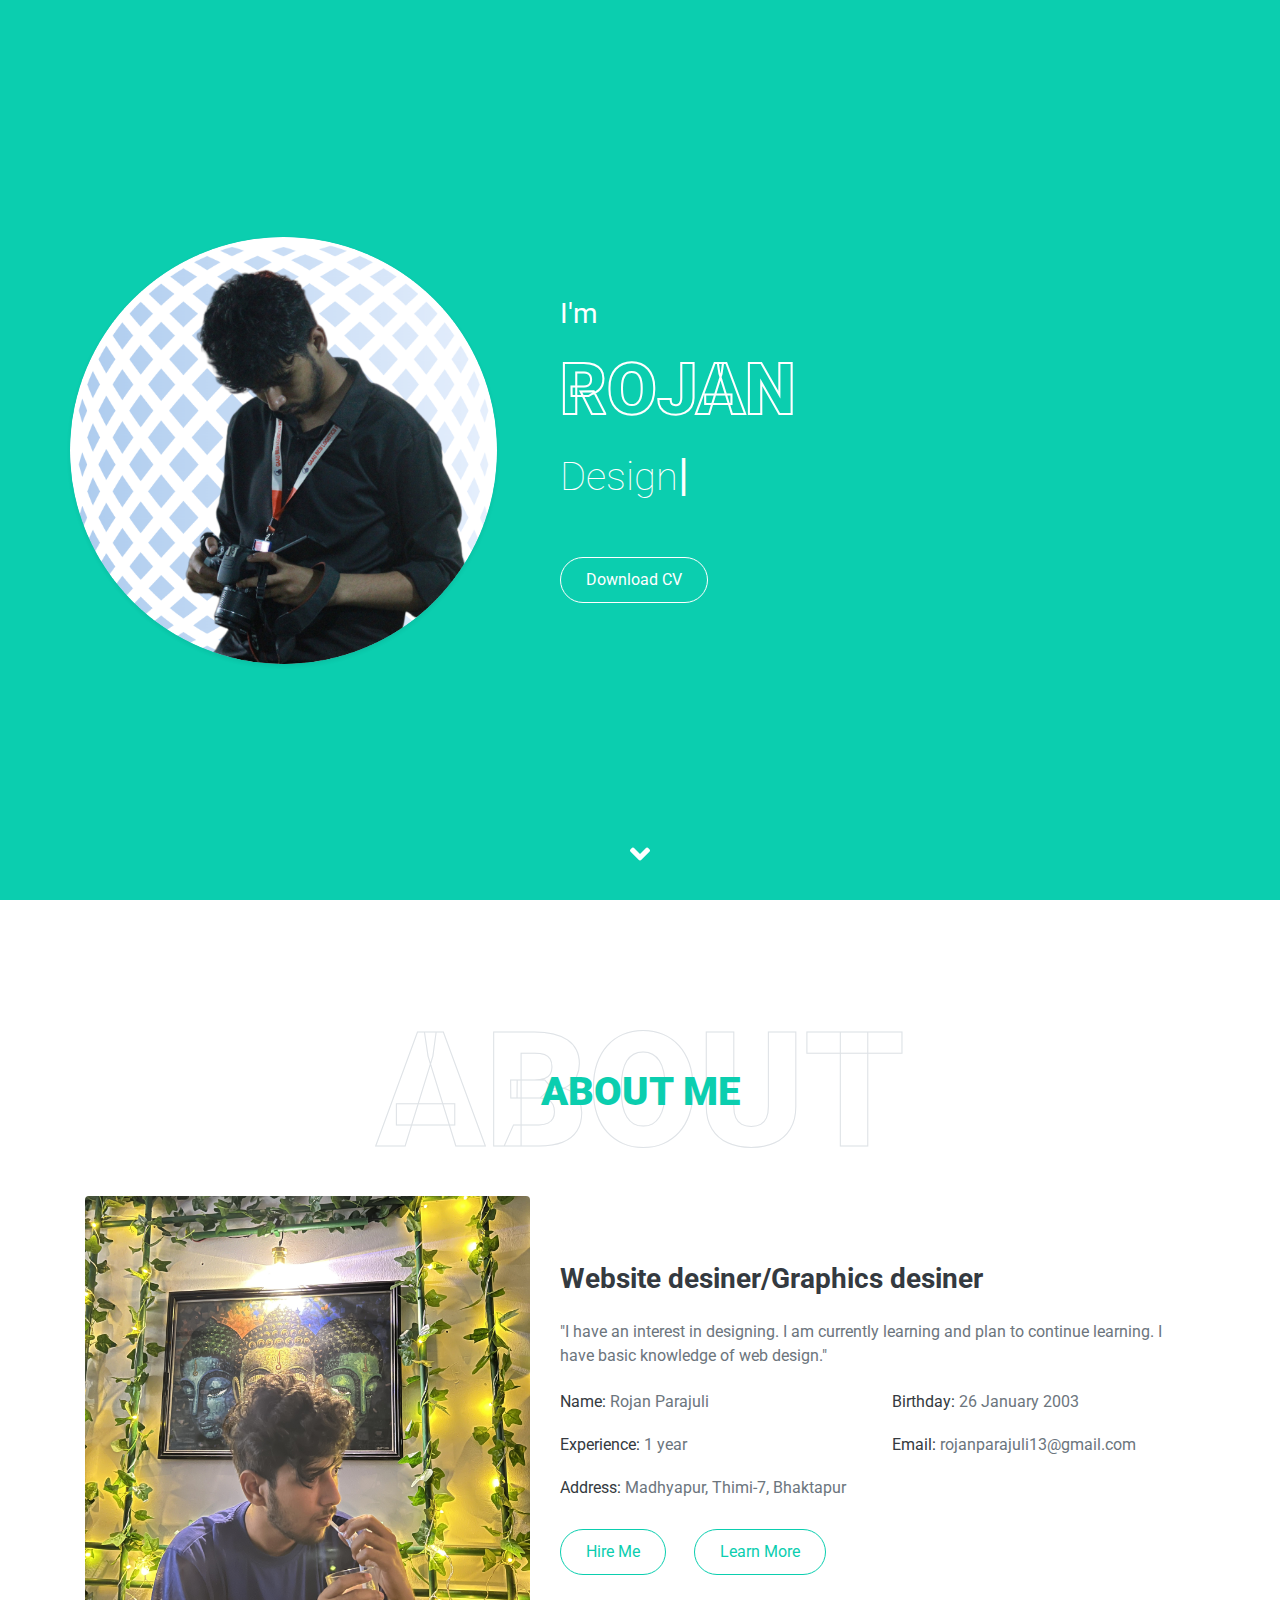
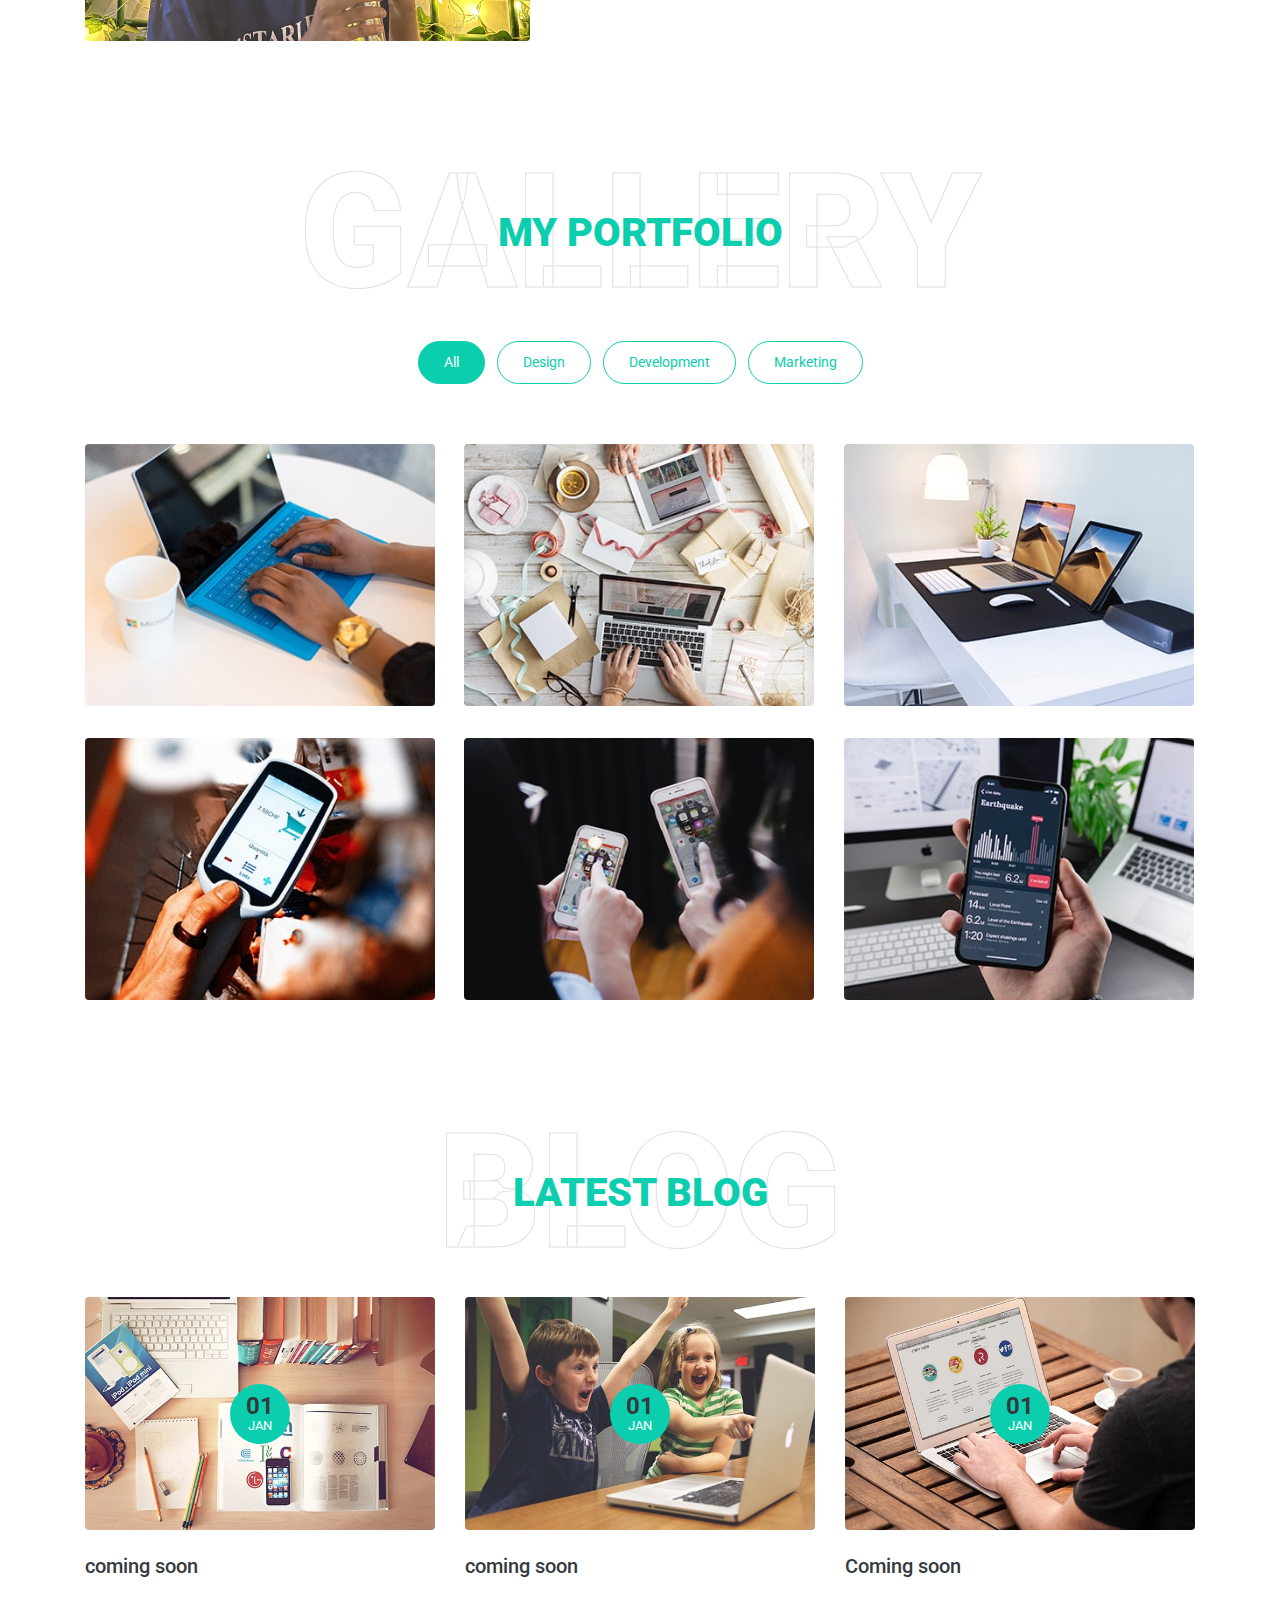
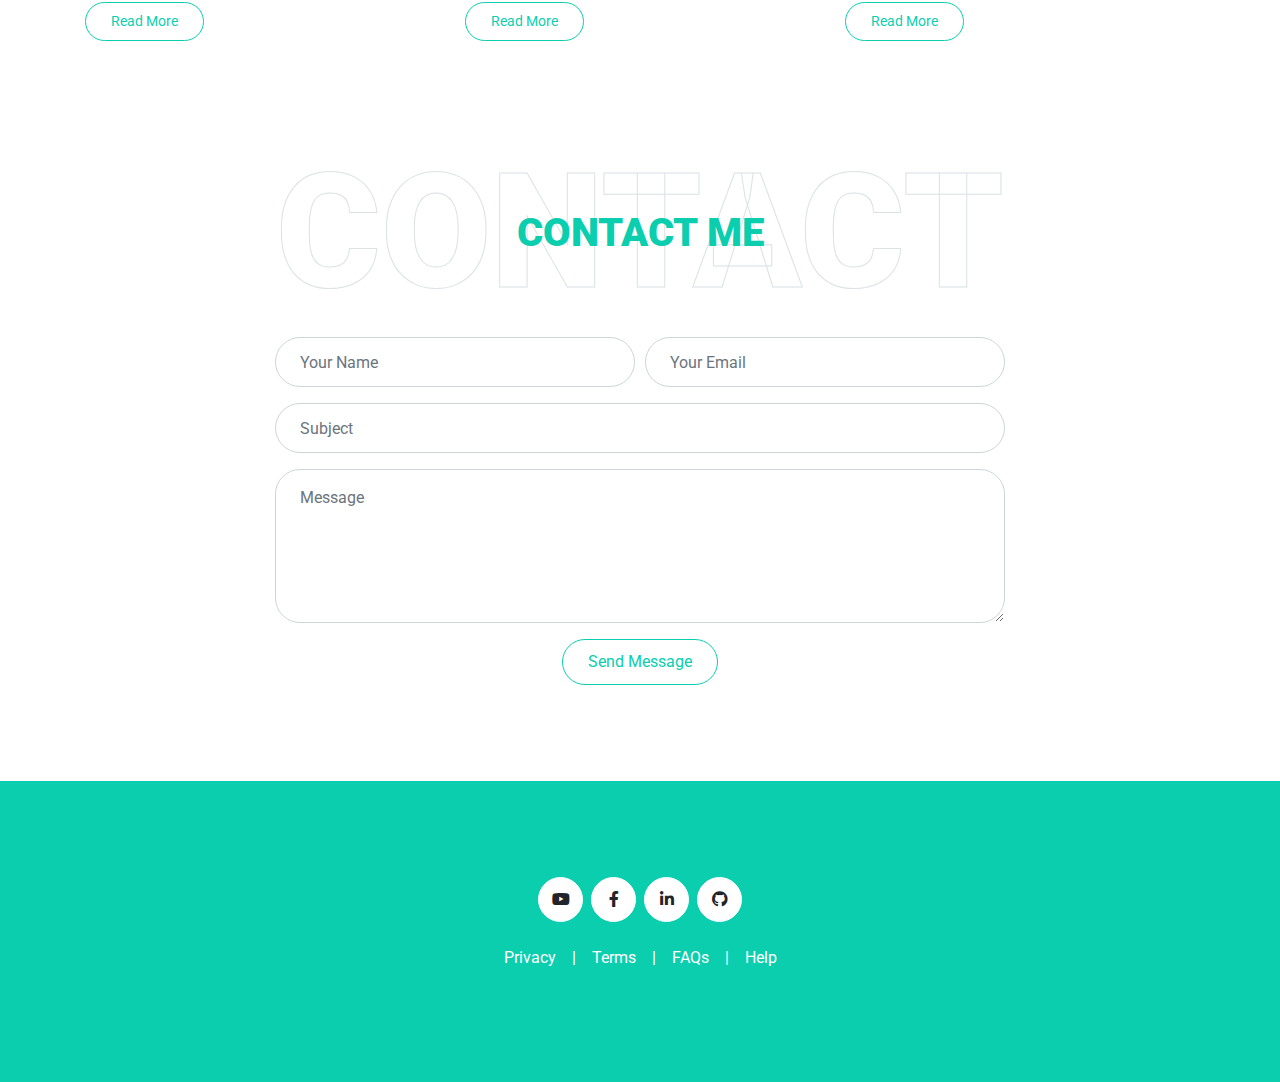
<file: index.html>
<!DOCTYPE html>
<html lang="en">

<head>
    <meta charset="utf-8">
    <title>Rojan Portfolio</title>
    <meta content="width=device-width, initial-scale=1.0" name="viewport">
    <meta content="Free HTML Templates" name="keywords">
    <meta content="Free HTML Templates" name="description">

    <!-- Favicon -->
    <link href="img/favicon.ico" rel="icon">

    <!-- Google Web Fonts -->
    <link rel="preconnect" href="https://fonts.gstatic.com">
    <link href="https://fonts.googleapis.com/css2?family=Roboto:wght@300;400;500;700;900&display=swap" rel="stylesheet">

    <!-- Font Awesome -->
    <link href="https://cdnjs.cloudflare.com/ajax/libs/font-awesome/5.10.0/css/all.min.css" rel="stylesheet">

    <!-- Libraries Stylesheet -->
    <link href="lib/owlcarousel/assets/owl.carousel.min.css" rel="stylesheet">
    <link href="lib/lightbox/css/lightbox.min.css" rel="stylesheet">

    <!-- Customized Bootstrap Stylesheet -->
    <link href="css/style.css" rel="stylesheet">
</head>

<body data-spy="scroll" data-target=".navbar" data-offset="51">



    <!-- Navbar Start -->
    <nav class="navbar fixed-top shadow-sm navbar-expand-lg bg-light navbar-light py-3 py-lg-0 px-lg-5">
        <a href="index.html" class="navbar-brand ml-lg-3">
            <h1 class="m-0 display-5"><span class="text-primary">My</span>Portfolio</h1>
        </a>
        <button type="button" class="navbar-toggler" data-toggle="collapse" data-target="#navbarCollapse">
            <span class="navbar-toggler-icon"></span>
        </button>
        <div class="collapse navbar-collapse px-lg-3" id="navbarCollapse">
            <div class="navbar-nav m-auto py-0">
                <a href="#home" class="nav-item nav-link active">Home</a>
                <a href="#about" class="nav-item nav-link">About</a>
                <a href="#qualification" class="nav-item nav-link">Quality</a>
                <a href="#skill" class="nav-item nav-link">Skill</a>
                <a href="#service" class="nav-item nav-link">Service</a>
                <a href="#portfolio" class="nav-item nav-link">Portfolio</a>
                <a href="#testimonial" class="nav-item nav-link">Review</a>
                <a href="#blog" class="nav-item nav-link">Blog</a>
                <a href="#contact" class="nav-item nav-link">Contact</a>
            </div>

        </div>
    </nav>
    <!-- Navbar End -->





    <!-- Video Modal Start -->
    <div class="modal fade" id="videoModal" tabindex="-1" role="dialog" aria-labelledby="exampleModalLabel"
        aria-hidden="true">
        <div class="modal-dialog" role="document">
            <div class="modal-content">
                <div class="modal-body">
                    <button type="button" class="close" data-dismiss="modal" aria-label="Close">
                        <span aria-hidden="true">&times;</span>
                    </button>
                    <!-- 16:9 aspect ratio -->
                    <div class="embed-responsive embed-responsive-16by9">
                        <iframe class="embed-responsive-item" src="" id="video" allowscriptaccess="always"
                            allow="autoplay"></iframe>
                    </div>
                </div>
            </div>
        </div>
    </div>
    <!-- Video Modal End -->





    <!-- Header Start -->
    <div class="container-fluid bg-primary d-flex align-items-center mb-5 py-5" id="home" style="min-height: 100vh;">
        <div class="container">
            <div class="row align-items-center">
                <div class="col-lg-5 px-5 pl-lg-0 pb-5 pb-lg-0">
                    <img class="img-fluid w-100 rounded-circle shadow-sm" src="img/profile.jpg.png" alt="">
                </div>
                <div class="col-lg-7 text-center text-lg-left">
                    <h3 class="text-white font-weight-normal mb-3">I'm</h3>
                    <h1 class="display-3 text-uppercase text-primary mb-2" style="-webkit-text-stroke: 2px #ffffff;">
                        Rojan</h1>
                    <h1 class="typed-text-output d-inline font-weight-lighter text-white"></h1>
                    <div class="typed-text d-none"> Designer, learner, Content writer, Web desiner </div>
                    <div class="d-flex align-items-center justify-content-center justify-content-lg-start pt-5">
                        <a href="" class="btn btn-outline-light mr-5">Download CV</a>

                    </div>
                </div>
            </div>
        </div>
    </div>
    <!-- Header End -->





    <!-- About Start -->
    <div class="container-fluid py-5" id="about">
        <div class="container">
            <div class="position-relative d-flex align-items-center justify-content-center">
                <h1 class="display-1 text-uppercase text-white" style="-webkit-text-stroke: 1px #dee2e6;">About</h1>
                <h1 class="position-absolute text-uppercase text-primary">About Me</h1>
            </div>
            <div class="row align-items-center">
                <div class="col-lg-5 pb-4 pb-lg-0">
                    <img class="img-fluid rounded w-100" src="img/about.jpg" alt="">
                </div>
                <div class="col-lg-7">
                    <h3 class="mb-4">Website desiner/Graphics desiner</h3>
                    <p>"I have an interest in designing. I am currently learning and plan to continue learning. I have
                        basic knowledge of web design."</p>
                    <div class="row mb-3">
                        <div class="col-sm-6 py-2">
                            <h6>Name: <span class="text-secondary">Rojan Parajuli</span></h6>
                        </div>
                        <div class="col-sm-6 py-2">
                            <h6>Birthday: <span class="text-secondary">26 January 2003</span></h6>
                        </div>
                        <div class="col-sm-6 py-2">
                            <h6>Experience: <span class="text-secondary">1 year</span></h6>
                        </div>
                        <div class="col-sm-6 py-2">
                            <h6>Email: <span class="text-secondary">rojanparajuli13@gmail.com</span></h6>
                        </div>
                        <div class="col-sm-6 py-2">
                            <h6>Address: <span class="text-secondary">Madhyapur, Thimi-7, Bhaktapur</span></h6>
                        </div>
                    </div>
                    <a href="https://mail.google.com/mail/u/0/?tab=rm&ogbl#inbox?compose=CllgCJfmrTFjwrxvLJgbQmNlxxlLLcdVfjjknCHQwbHrfKNKdKVfxbDsmVhVgjDkbqrmTfnDDVq"
                        class="btn btn-outline-primary mr-4">Hire Me</a>
                    <a href="" class="btn btn-outline-primary">Learn More</a>
                </div>
            </div>
        </div>
    </div>
    <!-- About End -->






    <!-- Skill Start
    <div class="container-fluid py-5" id="skill">
        <div class="container">
            <div class="position-relative d-flex align-items-center justify-content-center">
                <h1 class="display-1 text-uppercase text-white" style="-webkit-text-stroke: 1px #dee2e6;">Skills</h1>
                <h1 class="position-absolute text-uppercase text-primary">My Skills</h1>
            </div>
            <div class="row align-items-center">
                <div class="col-md-6">
                    <div class="skill mb-4">
                        <div class="d-flex justify-content-between">
                            <h6 class="font-weight-bold">HTML</h6>
                            <h6 class="font-weight-bold">97%</h6>
                        </div>
                        <div class="progress">
                            <div class="progress-bar bg-primary" role="progressbar" aria-valuenow="95" aria-valuemin="0" aria-valuemax="100"></div>
                        </div>
                    </div>
                    <div class="skill mb-4">
                        <div class="d-flex justify-content-between">
                            <h6 class="font-weight-bold">CSS</h6>
                            <h6 class="font-weight-bold">80%</h6>
                        </div>
                        <div class="progress">
                            <div class="progress-bar bg-warning" role="progressbar" aria-valuenow="85" aria-valuemin="0" aria-valuemax="100"></div>
                        </div>
                    </div>
                    <div class="skill mb-4">
                        <div class="d-flex justify-content-between">
                            <h6 class="font-weight-bold">Canva</h6>
                            <h6 class="font-weight-bold">99%</h6>
                        </div>
                        <div class="progress">
                            <div class="progress-bar bg-danger" role="progressbar" aria-valuenow="90" aria-valuemin="0" aria-valuemax="100"></div>
                        </div>
                    </div>
                </div>
                <div class="col-md-6">
                    <div class="skill mb-4">
                        <div class="d-flex justify-content-between">
                            <h6 class="font-weight-bold">Javascript</h6>
                            <h6 class="font-weight-bold">40%</h6>
                        </div>
                        <div class="progress">
                            <div class="progress-bar bg-danger" role="progressbar" aria-valuenow="90" aria-valuemin="0" aria-valuemax="100"></div>
                        </div>
                    </div>
                    <div class="skill mb-4">
                        <div class="d-flex justify-content-between">
                            <h6 class="font-weight-bold">Blender</h6>
                            <h6 class="font-weight-bold">25%</h6>
                        </div>
                        <div class="progress">
                            <div class="progress-bar bg-dark" role="progressbar" aria-valuenow="95" aria-valuemin="0" aria-valuemax="100"></div>
                        </div>
                    </div>
                    <div class="skill mb-4">
                        <div class="d-flex justify-content-between">
                            <h6 class="font-weight-bold">Flutter</h6>
                            <h6 class="font-weight-bold">15%</h6>
                        </div>
                        <div class="progress">
                            <div class="progress-bar bg-dark" role="progressbar" aria-valuenow="95" aria-valuemin="0" aria-valuemax="100"></div>
                        </div>
                    </div>
                    <div class="skill mb-4">
                        <div class="d-flex justify-content-between">
                            <h6 class="font-weight-bold">Wordpress</h6>
                            <h6 class="font-weight-bold">85%</h6>
                        </div>
                        <div class="progress">
                            <div class="progress-bar bg-info" role="progressbar" aria-valuenow="85" aria-valuemin="0" aria-valuemax="100"></div>
                        </div>
                    </div>
                </div>
            </div>
        </div>
    </div> -->
    <!-- Skill End -->




    <!-- Portfolio Start -->
    <div class="container-fluid pt-5 pb-3" id="portfolio">
        <div class="container">
            <div class="position-relative d-flex align-items-center justify-content-center">
                <h1 class="display-1 text-uppercase text-white" style="-webkit-text-stroke: 1px #dee2e6;">Gallery</h1>
                <h1 class="position-absolute text-uppercase text-primary">My Portfolio</h1>
            </div>
            <div class="row">
                <div class="col-12 text-center mb-2">
                    <ul class="list-inline mb-4" id="portfolio-flters">
                        <li class="btn btn-sm btn-outline-primary m-1 active" data-filter="*">All</li>
                        <li class="btn btn-sm btn-outline-primary m-1" data-filter=".first">Design</li>
                        <li class="btn btn-sm btn-outline-primary m-1" data-filter=".second">Development</li>
                        <li class="btn btn-sm btn-outline-primary m-1" data-filter=".third">Marketing</li>
                    </ul>
                </div>
            </div>
            <br>
            <div class="row portfolio-container">
                <div class="col-lg-4 col-md-6 mb-4 portfolio-item first">
                    <div class="position-relative overflow-hidden mb-2">
                        <img class="img-fluid rounded w-100" src="img/portfolio-1.jpg" alt="">
                        <div class="portfolio-btn bg-primary d-flex align-items-center justify-content-center">
                            <a href="img/portfolio-1.jpg" data-lightbox="portfolio">
                                <i class="fa fa-plus text-white" style="font-size: 60px;"></i>
                            </a>
                        </div>
                    </div>
                </div>
                <div class="col-lg-4 col-md-6 mb-4 portfolio-item second">
                    <div class="position-relative overflow-hidden mb-2">
                        <img class="img-fluid rounded w-100" src="img/portfolio-2.jpg" alt="">
                        <div class="portfolio-btn bg-primary d-flex align-items-center justify-content-center">
                            <a href="img/portfolio-2.jpg" data-lightbox="portfolio">
                                <i class="fa fa-plus text-white" style="font-size: 60px;"></i>
                            </a>
                        </div>
                    </div>
                </div>
                <div class="col-lg-4 col-md-6 mb-4 portfolio-item third">
                    <div class="position-relative overflow-hidden mb-2">
                        <img class="img-fluid rounded w-100" src="img/portfolio-3.jpg" alt="">
                        <div class="portfolio-btn bg-primary d-flex align-items-center justify-content-center">
                            <a href="img/portfolio-3.jpg" data-lightbox="portfolio">
                                <i class="fa fa-plus text-white" style="font-size: 60px;"></i>
                            </a>
                        </div>
                    </div>
                </div>
                <div class="col-lg-4 col-md-6 mb-4 portfolio-item first">
                    <div class="position-relative overflow-hidden mb-2">
                        <img class="img-fluid rounded w-100" src="img/portfolio-4.jpg" alt="">
                        <div class="portfolio-btn bg-primary d-flex align-items-center justify-content-center">
                            <a href="img/portfolio-4.jpg" data-lightbox="portfolio">
                                <i class="fa fa-plus text-white" style="font-size: 60px;"></i>
                            </a>
                        </div>
                    </div>
                </div>
                <div class="col-lg-4 col-md-6 mb-4 portfolio-item second">
                    <div class="position-relative overflow-hidden mb-2">
                        <img class="img-fluid rounded w-100" src="img/portfolio-5.jpg" alt="">
                        <div class="portfolio-btn bg-primary d-flex align-items-center justify-content-center">
                            <a href="img/portfolio-5.jpg" data-lightbox="portfolio">
                                <i class="fa fa-plus text-white" style="font-size: 60px;"></i>
                            </a>
                        </div>
                    </div>
                </div>
                <div class="col-lg-4 col-md-6 mb-4 portfolio-item third">
                    <div class="position-relative overflow-hidden mb-2">
                        <img class="img-fluid rounded w-100" src="img/portfolio-6.jpg" alt="">
                        <div class="portfolio-btn bg-primary d-flex align-items-center justify-content-center">
                            <a href="img/portfolio-6.jpg" data-lightbox="portfolio">
                                <i class="fa fa-plus text-white" style="font-size: 60px;"></i>
                            </a>
                        </div>
                    </div>
                </div>
            </div>
        </div>
    </div>
    <!-- Portfolio End -->





    <!-- Blog Start -->
    <div class="container-fluid pt-5" id="blog">
        <div class="container">
            <div class="position-relative d-flex align-items-center justify-content-center">
                <h1 class="display-1 text-uppercase text-white" style="-webkit-text-stroke: 1px #dee2e6;">Blog</h1>
                <h1 class="position-absolute text-uppercase text-primary">Latest Blog</h1>
            </div>
            <div class="row">
                <div class="col-lg-4 mb-5">
                    <div class="position-relative mb-4">
                        <img class="img-fluid rounded w-100" src="img/blog-1.jpg" alt="">
                        <div class="blog-date">
                            <h4 class="font-weight-bold mb-n1">01</h4>
                            <small class="text-white text-uppercase">Jan</small>
                        </div>
                    </div>
                    <h5 class="font-weight-medium mb-4">coming soon</h5>
                    <a class="btn btn-sm btn-outline-primary py-2" href="">Read More</a>
                </div>
                <div class="col-lg-4 mb-5">
                    <div class="position-relative mb-4">
                        <img class="img-fluid rounded w-100" src="img/blog-2.jpg" alt="">
                        <div class="blog-date">
                            <h4 class="font-weight-bold mb-n1">01</h4>
                            <small class="text-white text-uppercase">Jan</small>
                        </div>
                    </div>
                    <h5 class="font-weight-medium mb-4">coming soon</h5>
                    <a class="btn btn-sm btn-outline-primary py-2" href="">Read More</a>
                </div>
                <div class="col-lg-4 mb-5">
                    <div class="position-relative mb-4">
                        <img class="img-fluid rounded w-100" src="img/blog-3.jpg" alt="">
                        <div class="blog-date">
                            <h4 class="font-weight-bold mb-n1">01</h4>
                            <small class="text-white text-uppercase">Jan</small>
                        </div>
                    </div>
                    <h5 class="font-weight-medium mb-4">Coming soon</h5>
                    <a class="btn btn-sm btn-outline-primary py-2" href="">Read More</a>
                </div>
            </div>
        </div>
    </div>
    <!-- Blog End -->


    <!-- Contact Start -->
    <div class="container-fluid py-5" id="contact">
        <div class="container">
            <div class="position-relative d-flex align-items-center justify-content-center">
                <h1 class="display-1 text-uppercase text-white" style="-webkit-text-stroke: 1px #dee2e6;">Contact</h1>
                <h1 class="position-absolute text-uppercase text-primary">Contact Me</h1>
            </div>
            <div class="row justify-content-center">
                <div class="col-lg-8">
                    <div class="contact-form text-center">
                        <div id="success"></div>
                        <form name="sentMessage" id="contactForm" novalidate="novalidate">
                            <div class="form-row">
                                <div class="control-group col-sm-6">
                                    <input type="text" class="form-control p-4" id="name" placeholder="Your Name"
                                        required="required" data-validation-required-message="Please enter your name" />
                                    <p class="help-block text-danger"></p>
                                </div>
                                <div class="control-group col-sm-6">
                                    <input type="email" class="form-control p-4" id="email" placeholder="Your Email"
                                        required="required"
                                        data-validation-required-message="Please enter your email" />
                                    <p class="help-block text-danger"></p>
                                </div>
                            </div>
                            <div class="control-group">
                                <input type="text" class="form-control p-4" id="subject" placeholder="Subject"
                                    required="required" data-validation-required-message="Please enter a subject" />
                                <p class="help-block text-danger"></p>
                            </div>
                            <div class="control-group">
                                <textarea class="form-control py-3 px-4" rows="5" id="message" placeholder="Message"
                                    required="required"
                                    data-validation-required-message="Please enter your message"></textarea>
                                <p class="help-block text-danger"></p>
                            </div>
                            <div>
                                <button class="btn btn-outline-primary" type="submit" id="sendMessageButton">Send
                                    Message</button>
                            </div>
                        </form>
                    </div>
                </div>
            </div>
        </div>
    </div>
    <!-- Contact End -->


    <!-- Footer Start -->
    <div class="container-fluid bg-primary text-white mt-5 py-5 px-sm-3 px-md-5">
        <div class="container text-center py-5">
            <div class="d-flex justify-content-center mb-4">
                <a class="btn btn-light btn-social mr-2" target="_blank"
                    href="https://www.youtube.com/channel/UCnyiuM7kJYIdnZ4ISsrOetA"><i class="fab fa-youtube"></i></a>
                <a class="btn btn-light btn-social mr-2" target="_blank" href="#"><i class="fab fa-facebook-f"></i></a>
                <a class="btn btn-light btn-social mr-2" target="_blank"
                    href="https://www.linkedin.com/in/rojan-parajuli-15692825b/?original_referer=http%3A%2F%2Ftestingupdates.000.pe%2F"><i
                        class="fab fa-linkedin-in"></i></a>
                <a class="btn btn-light btn-social" target="_blank" href="https://github.com/rojanparajuli"><i
                        class="fab fa-github"></i></a><br>

            </div>
            <div class="d-flex justify-content-center mb-3">
                <a class="text-white" href="m.html">Privacy</a>
                <span class="px-3">|</span>
                <a class="text-white" href="m.html">Terms</a>
                <span class="px-3">|</span>
                <a class="text-white" href="m.html">FAQs</a>
                <span class="px-3">|</span>
                <a class="text-white" href="m.html">Help</a>
            </div>
            </p>
        </div>
    </div>
    <!-- Footer End -->

    <!-- Scroll to Bottom -->
    <i class="fa fa-2x fa-angle-down text-white scroll-to-bottom"></i>

    <!-- Back to Top -->
    <a href="#" class="btn btn-outline-dark px-0 back-to-top"><i class="fa fa-angle-double-up"></i></a>


    <!-- JavaScript Libraries -->
    <script src="https://code.jquery.com/jquery-3.4.1.min.js"></script>
    <script src="https://stackpath.bootstrapcdn.com/bootstrap/4.4.1/js/bootstrap.bundle.min.js"></script>
    <script src="lib/typed/typed.min.js"></script>
    <script src="lib/easing/easing.min.js"></script>
    <script src="lib/waypoints/waypoints.min.js"></script>
    <script src="lib/owlcarousel/owl.carousel.min.js"></script>
    <script src="lib/isotope/isotope.pkgd.min.js"></script>
    <script src="lib/lightbox/js/lightbox.min.js"></script>

    <!-- Contact Javascript File -->
    <script src="mail/jqBootstrapValidation.min.js"></script>
    <script src="mail/contact.js"></script>

    <!-- Template Javascript -->
    <script src="js/main.js"></script>
</body>

</html>
</file>
<file: css/style.css>
*,
*::before,
*::after {
  box-sizing: border-box;
}

html {
  font-family: sans-serif;
  line-height: 1.15;
  -webkit-text-size-adjust: 100%;
  -webkit-tap-highlight-color: rgba(0, 0, 0, 0);
}

article, aside, figcaption, figure, footer, header, hgroup, main, nav, section {
  display: block;
}

body {
  margin: 0;
  font-family: "Roboto", sans-serif;
  font-size: 1rem;
  font-weight: 400;
  line-height: 1.5;
  color: #6c757d;
  text-align: left;
  background-color: #ffffff;
}

[tabindex="-1"]:focus:not(:focus-visible) {
  outline: 0 !important;
}

hr {
  box-sizing: content-box;
  height: 0;
  overflow: visible;
}

h1, h2, h3, h4, h5, h6 {
  margin-top: 0;
  margin-bottom: 0.5rem;
}

p {
  margin-top: 0;
  margin-bottom: 1rem;
}

abbr[title],
abbr[data-original-title] {
  text-decoration: underline;
  text-decoration: underline dotted;
  cursor: help;
  border-bottom: 0;
  text-decoration-skip-ink: none;
}

address {
  margin-bottom: 1rem;
  font-style: normal;
  line-height: inherit;
}

ol,
ul,
dl {
  margin-top: 0;
  margin-bottom: 1rem;
}

ol ol,
ul ul,
ol ul,
ul ol {
  margin-bottom: 0;
}

dt {
  font-weight: 700;
}

dd {
  margin-bottom: .5rem;
  margin-left: 0;
}

blockquote {
  margin: 0 0 1rem;
}

b,
strong {
  font-weight: bolder;
}

small {
  font-size: 80%;
}

sub,
sup {
  position: relative;
  font-size: 75%;
  line-height: 0;
  vertical-align: baseline;
}

sub {
  bottom: -.25em;
}

sup {
  top: -.5em;
}

a {
  color: #ce520b;
  text-decoration: none;
  background-color: transparent;
}

a:hover {
  color: #ce520b;
  text-decoration: underline;
}

a:not([href]):not([class]) {
  color: inherit;
  text-decoration: none;
}

a:not([href]):not([class]):hover {
  color: inherit;
  text-decoration: none;
}

pre,
code,
kbd,
samp {
  font-family: SFMono-Regular, Menlo, Monaco, Consolas, "Liberation Mono", "Courier New", monospace;
  font-size: 1em;
}

pre {
  margin-top: 0;
  margin-bottom: 1rem;
  overflow: auto;
  -ms-overflow-style: scrollbar;
}

figure {
  margin: 0 0 1rem;
}

img {
  vertical-align: middle;
  border-style: none;
}

svg {
  overflow: hidden;
  vertical-align: middle;
}

table {
  border-collapse: collapse;
}

caption {
  padding-top: 0.75rem;
  padding-bottom: 0.75rem;
  color: #6c757d;
  text-align: left;
  caption-side: bottom;
}

th {
  text-align: inherit;
  text-align: -webkit-match-parent;
}

label {
  display: inline-block;
  margin-bottom: 0.5rem;
}

button {
  border-radius: 0;
}

button:focus {
  outline: 1px dotted;
  outline: 5px auto -webkit-focus-ring-color;
}

input,
button,
select,
optgroup,
textarea {
  margin: 0;
  font-family: inherit;
  font-size: inherit;
  line-height: inherit;
}

button,
input {
  overflow: visible;
}

button,
select {
  text-transform: none;
}

[role="button"] {
  cursor: pointer;
}

select {
  word-wrap: normal;
}

button,
[type="button"],
[type="reset"],
[type="submit"] {
  -webkit-appearance: button;
}

button:not(:disabled),
[type="button"]:not(:disabled),
[type="reset"]:not(:disabled),
[type="submit"]:not(:disabled) {
  cursor: pointer;
}

button::-moz-focus-inner,
[type="button"]::-moz-focus-inner,
[type="reset"]::-moz-focus-inner,
[type="submit"]::-moz-focus-inner {
  padding: 0;
  border-style: none;
}

input[type="radio"],
input[type="checkbox"] {
  box-sizing: border-box;
  padding: 0;
}

textarea {
  overflow: auto;
  resize: vertical;
}

fieldset {
  min-width: 0;
  padding: 0;
  margin: 0;
  border: 0;
}

legend {
  display: block;
  width: 100%;
  max-width: 100%;
  padding: 0;
  margin-bottom: .5rem;
  font-size: 1.5rem;
  line-height: inherit;
  color: inherit;
  white-space: normal;
}

@media (max-width: 1200px) {
  legend {
    font-size: calc(1.275rem + 0.3vw) ;
  }
}

progress {
  vertical-align: baseline;
}

[type="number"]::-webkit-inner-spin-button,
[type="number"]::-webkit-outer-spin-button {
  height: auto;
}

[type="search"] {
  outline-offset: -2px;
  -webkit-appearance: none;
}

[type="search"]::-webkit-search-decoration {
  -webkit-appearance: none;
}

::-webkit-file-upload-button {
  font: inherit;
  -webkit-appearance: button;
}

output {
  display: inline-block;
}

summary {
  display: list-item;
  cursor: pointer;
}

template {
  display: none;
}

[hidden] {
  display: none !important;
}

h1, h2, h3, h4, h5, h6,
.h1, .h2, .h3, .h4, .h5, .h6 {
  margin-bottom: 0.5rem;
  font-weight: 500;
  line-height: 1.2;
  color: #343a40;
}

h1, .h1 {
  font-size: 2.5rem;
}

@media (max-width: 1200px) {
  h1, .h1 {
    font-size: calc(1.375rem + 1.5vw) ;
  }
}

h2, .h2 {
  font-size: 2rem;
}

@media (max-width: 1200px) {
  h2, .h2 {
    font-size: calc(1.325rem + 0.9vw) ;
  }
}

h3, .h3 {
  font-size: 1.75rem;
}

@media (max-width: 1200px) {
  h3, .h3 {
    font-size: calc(1.3rem + 0.6vw) ;
  }
}

h4, .h4 {
  font-size: 1.5rem;
}

@media (max-width: 1200px) {
  h4, .h4 {
    font-size: calc(1.275rem + 0.3vw) ;
  }
}

h5, .h5 {
  font-size: 1.25rem;
}

h6, .h6 {
  font-size: 1rem;
}

.lead {
  font-size: 1.25rem;
  font-weight: 300;
}

.display-1 {
  font-size: 10rem;
  font-weight: 300;
  line-height: 1.2;
}

@media (max-width: 1200px) {
  .display-1 {
    font-size: calc(2.125rem + 10.5vw) ;
  }
}

.display-2 {
  font-size: 5.5rem;
  font-weight: 300;
  line-height: 1.2;
}

@media (max-width: 1200px) {
  .display-2 {
    font-size: calc(1.675rem + 5.1vw) ;
  }
}

.display-3 {
  font-size: 4.5rem;
  font-weight: 300;
  line-height: 1.2;
}

@media (max-width: 1200px) {
  .display-3 {
    font-size: calc(1.575rem + 3.9vw) ;
  }
}

.display-4 {
  font-size: 3.5rem;
  font-weight: 300;
  line-height: 1.2;
}

@media (max-width: 1200px) {
  .display-4 {
    font-size: calc(1.475rem + 2.7vw) ;
  }
}

hr {
  margin-top: 1rem;
  margin-bottom: 1rem;
  border: 0;
  border-top: 1px solid rgba(0, 0, 0, 0.1);
}

small,
.small {
  font-size: 80%;
  font-weight: 400;
}

mark,
.mark {
  padding: 0.2em;
  background-color: #fcf8e3;
}

.list-unstyled {
  padding-left: 0;
  list-style: none;
}

.list-inline {
  padding-left: 0;
  list-style: none;
}

.list-inline-item {
  display: inline-block;
}

.list-inline-item:not(:last-child) {
  margin-right: 0.5rem;
}

.initialism {
  font-size: 90%;
  text-transform: uppercase;
}

.blockquote {
  margin-bottom: 1rem;
  font-size: 1.25rem;
}

.blockquote-footer {
  display: block;
  font-size: 80%;
  color: #6c757d;
}

.blockquote-footer::before {
  content: "\2014\00A0";
}

.img-fluid {
  max-width: 100%;
  height: auto;
}

.img-thumbnail {
  padding: 0.25rem;
  background-color: #ffffff;
  border: 1px solid #dee2e6;
  border-radius: 0.25rem;
  max-width: 100%;
  height: auto;
}

.figure {
  display: inline-block;
}

.figure-img {
  margin-bottom: 0.5rem;
  line-height: 1;
}

.figure-caption {
  font-size: 90%;
  color: #6c757d;
}

code {
  font-size: 87.5%;
  color: #e83e8c;
  word-wrap: break-word;
}

a > code {
  color: inherit;
}

kbd {
  padding: 0.2rem 0.4rem;
  font-size: 87.5%;
  color: #fff;
  background-color: #212529;
  border-radius: 0.2rem;
}

kbd kbd {
  padding: 0;
  font-size: 100%;
  font-weight: 700;
}

pre {
  display: block;
  font-size: 87.5%;
  color: #212529;
}

pre code {
  font-size: inherit;
  color: inherit;
  word-break: normal;
}

.pre-scrollable {
  max-height: 340px;
  overflow-y: scroll;
}

.container,
.container-fluid,
.container-sm,
.container-md,
.container-lg,
.container-xl {
  width: 100%;
  padding-right: 15px;
  padding-left: 15px;
  margin-right: auto;
  margin-left: auto;
}

@media (min-width: 576px) {
  .container, .container-sm {
    max-width: 540px;
  }
}

@media (min-width: 768px) {
  .container, .container-sm, .container-md {
    max-width: 720px;
  }
}

@media (min-width: 992px) {
  .container, .container-sm, .container-md, .container-lg {
    max-width: 960px;
  }
}

@media (min-width: 1200px) {
  .container, .container-sm, .container-md, .container-lg, .container-xl {
    max-width: 1140px;
  }
}

.row {
  display: flex;
  flex-wrap: wrap;
  margin-right: -15px;
  margin-left: -15px;
}

.no-gutters {
  margin-right: 0;
  margin-left: 0;
}

.no-gutters > .col,
.no-gutters > [class*="col-"] {
  padding-right: 0;
  padding-left: 0;
}

.col-1, .col-2, .col-3, .col-4, .col-5, .col-6, .col-7, .col-8, .col-9, .col-10, .col-11, .col-12, .col,
.col-auto, .col-sm-1, .col-sm-2, .col-sm-3, .col-sm-4, .col-sm-5, .col-sm-6, .col-sm-7, .col-sm-8, .col-sm-9, .col-sm-10, .col-sm-11, .col-sm-12, .col-sm,
.col-sm-auto, .col-md-1, .col-md-2, .col-md-3, .col-md-4, .col-md-5, .col-md-6, .col-md-7, .col-md-8, .col-md-9, .col-md-10, .col-md-11, .col-md-12, .col-md,
.col-md-auto, .col-lg-1, .col-lg-2, .col-lg-3, .col-lg-4, .col-lg-5, .col-lg-6, .col-lg-7, .col-lg-8, .col-lg-9, .col-lg-10, .col-lg-11, .col-lg-12, .col-lg,
.col-lg-auto, .col-xl-1, .col-xl-2, .col-xl-3, .col-xl-4, .col-xl-5, .col-xl-6, .col-xl-7, .col-xl-8, .col-xl-9, .col-xl-10, .col-xl-11, .col-xl-12, .col-xl,
.col-xl-auto {
  position: relative;
  width: 100%;
  padding-right: 15px;
  padding-left: 15px;
}

.col {
  flex-basis: 0;
  flex-grow: 1;
  max-width: 100%;
}

.row-cols-1 > * {
  flex: 0 0 100%;
  max-width: 100%;
}

.row-cols-2 > * {
  flex: 0 0 50%;
  max-width: 50%;
}

.row-cols-3 > * {
  flex: 0 0 33.33333%;
  max-width: 33.33333%;
}

.row-cols-4 > * {
  flex: 0 0 25%;
  max-width: 25%;
}

.row-cols-5 > * {
  flex: 0 0 20%;
  max-width: 20%;
}

.row-cols-6 > * {
  flex: 0 0 16.66667%;
  max-width: 16.66667%;
}

.col-auto {
  flex: 0 0 auto;
  width: auto;
  max-width: 100%;
}

.col-1 {
  flex: 0 0 8.33333%;
  max-width: 8.33333%;
}

.col-2 {
  flex: 0 0 16.66667%;
  max-width: 16.66667%;
}

.col-3 {
  flex: 0 0 25%;
  max-width: 25%;
}

.col-4 {
  flex: 0 0 33.33333%;
  max-width: 33.33333%;
}

.col-5 {
  flex: 0 0 41.66667%;
  max-width: 41.66667%;
}

.col-6 {
  flex: 0 0 50%;
  max-width: 50%;
}

.col-7 {
  flex: 0 0 58.33333%;
  max-width: 58.33333%;
}

.col-8 {
  flex: 0 0 66.66667%;
  max-width: 66.66667%;
}

.col-9 {
  flex: 0 0 75%;
  max-width: 75%;
}

.col-10 {
  flex: 0 0 83.33333%;
  max-width: 83.33333%;
}

.col-11 {
  flex: 0 0 91.66667%;
  max-width: 91.66667%;
}

.col-12 {
  flex: 0 0 100%;
  max-width: 100%;
}

.order-first {
  order: -1;
}

.order-last {
  order: 13;
}

.order-0 {
  order: 0;
}

.order-1 {
  order: 1;
}

.order-2 {
  order: 2;
}

.order-3 {
  order: 3;
}

.order-4 {
  order: 4;
}

.order-5 {
  order: 5;
}

.order-6 {
  order: 6;
}

.order-7 {
  order: 7;
}

.order-8 {
  order: 8;
}

.order-9 {
  order: 9;
}

.order-10 {
  order: 10;
}

.order-11 {
  order: 11;
}

.order-12 {
  order: 12;
}

.offset-1 {
  margin-left: 8.33333%;
}

.offset-2 {
  margin-left: 16.66667%;
}

.offset-3 {
  margin-left: 25%;
}

.offset-4 {
  margin-left: 33.33333%;
}

.offset-5 {
  margin-left: 41.66667%;
}

.offset-6 {
  margin-left: 50%;
}

.offset-7 {
  margin-left: 58.33333%;
}

.offset-8 {
  margin-left: 66.66667%;
}

.offset-9 {
  margin-left: 75%;
}

.offset-10 {
  margin-left: 83.33333%;
}

.offset-11 {
  margin-left: 91.66667%;
}

@media (min-width: 576px) {
  .col-sm {
    flex-basis: 0;
    flex-grow: 1;
    max-width: 100%;
  }
  .row-cols-sm-1 > * {
    flex: 0 0 100%;
    max-width: 100%;
  }
  .row-cols-sm-2 > * {
    flex: 0 0 50%;
    max-width: 50%;
  }
  .row-cols-sm-3 > * {
    flex: 0 0 33.33333%;
    max-width: 33.33333%;
  }
  .row-cols-sm-4 > * {
    flex: 0 0 25%;
    max-width: 25%;
  }
  .row-cols-sm-5 > * {
    flex: 0 0 20%;
    max-width: 20%;
  }
  .row-cols-sm-6 > * {
    flex: 0 0 16.66667%;
    max-width: 16.66667%;
  }
  .col-sm-auto {
    flex: 0 0 auto;
    width: auto;
    max-width: 100%;
  }
  .col-sm-1 {
    flex: 0 0 8.33333%;
    max-width: 8.33333%;
  }
  .col-sm-2 {
    flex: 0 0 16.66667%;
    max-width: 16.66667%;
  }
  .col-sm-3 {
    flex: 0 0 25%;
    max-width: 25%;
  }
  .col-sm-4 {
    flex: 0 0 33.33333%;
    max-width: 33.33333%;
  }
  .col-sm-5 {
    flex: 0 0 41.66667%;
    max-width: 41.66667%;
  }
  .col-sm-6 {
    flex: 0 0 50%;
    max-width: 50%;
  }
  .col-sm-7 {
    flex: 0 0 58.33333%;
    max-width: 58.33333%;
  }
  .col-sm-8 {
    flex: 0 0 66.66667%;
    max-width: 66.66667%;
  }
  .col-sm-9 {
    flex: 0 0 75%;
    max-width: 75%;
  }
  .col-sm-10 {
    flex: 0 0 83.33333%;
    max-width: 83.33333%;
  }
  .col-sm-11 {
    flex: 0 0 91.66667%;
    max-width: 91.66667%;
  }
  .col-sm-12 {
    flex: 0 0 100%;
    max-width: 100%;
  }
  .order-sm-first {
    order: -1;
  }
  .order-sm-last {
    order: 13;
  }
  .order-sm-0 {
    order: 0;
  }
  .order-sm-1 {
    order: 1;
  }
  .order-sm-2 {
    order: 2;
  }
  .order-sm-3 {
    order: 3;
  }
  .order-sm-4 {
    order: 4;
  }
  .order-sm-5 {
    order: 5;
  }
  .order-sm-6 {
    order: 6;
  }
  .order-sm-7 {
    order: 7;
  }
  .order-sm-8 {
    order: 8;
  }
  .order-sm-9 {
    order: 9;
  }
  .order-sm-10 {
    order: 10;
  }
  .order-sm-11 {
    order: 11;
  }
  .order-sm-12 {
    order: 12;
  }
  .offset-sm-0 {
    margin-left: 0;
  }
  .offset-sm-1 {
    margin-left: 8.33333%;
  }
  .offset-sm-2 {
    margin-left: 16.66667%;
  }
  .offset-sm-3 {
    margin-left: 25%;
  }
  .offset-sm-4 {
    margin-left: 33.33333%;
  }
  .offset-sm-5 {
    margin-left: 41.66667%;
  }
  .offset-sm-6 {
    margin-left: 50%;
  }
  .offset-sm-7 {
    margin-left: 58.33333%;
  }
  .offset-sm-8 {
    margin-left: 66.66667%;
  }
  .offset-sm-9 {
    margin-left: 75%;
  }
  .offset-sm-10 {
    margin-left: 83.33333%;
  }
  .offset-sm-11 {
    margin-left: 91.66667%;
  }
}

@media (min-width: 768px) {
  .col-md {
    flex-basis: 0;
    flex-grow: 1;
    max-width: 100%;
  }
  .row-cols-md-1 > * {
    flex: 0 0 100%;
    max-width: 100%;
  }
  .row-cols-md-2 > * {
    flex: 0 0 50%;
    max-width: 50%;
  }
  .row-cols-md-3 > * {
    flex: 0 0 33.33333%;
    max-width: 33.33333%;
  }
  .row-cols-md-4 > * {
    flex: 0 0 25%;
    max-width: 25%;
  }
  .row-cols-md-5 > * {
    flex: 0 0 20%;
    max-width: 20%;
  }
  .row-cols-md-6 > * {
    flex: 0 0 16.66667%;
    max-width: 16.66667%;
  }
  .col-md-auto {
    flex: 0 0 auto;
    width: auto;
    max-width: 100%;
  }
  .col-md-1 {
    flex: 0 0 8.33333%;
    max-width: 8.33333%;
  }
  .col-md-2 {
    flex: 0 0 16.66667%;
    max-width: 16.66667%;
  }
  .col-md-3 {
    flex: 0 0 25%;
    max-width: 25%;
  }
  .col-md-4 {
    flex: 0 0 33.33333%;
    max-width: 33.33333%;
  }
  .col-md-5 {
    flex: 0 0 41.66667%;
    max-width: 41.66667%;
  }
  .col-md-6 {
    flex: 0 0 50%;
    max-width: 50%;
  }
  .col-md-7 {
    flex: 0 0 58.33333%;
    max-width: 58.33333%;
  }
  .col-md-8 {
    flex: 0 0 66.66667%;
    max-width: 66.66667%;
  }
  .col-md-9 {
    flex: 0 0 75%;
    max-width: 75%;
  }
  .col-md-10 {
    flex: 0 0 83.33333%;
    max-width: 83.33333%;
  }
  .col-md-11 {
    flex: 0 0 91.66667%;
    max-width: 91.66667%;
  }
  .col-md-12 {
    flex: 0 0 100%;
    max-width: 100%;
  }
  .order-md-first {
    order: -1;
  }
  .order-md-last {
    order: 13;
  }
  .order-md-0 {
    order: 0;
  }
  .order-md-1 {
    order: 1;
  }
  .order-md-2 {
    order: 2;
  }
  .order-md-3 {
    order: 3;
  }
  .order-md-4 {
    order: 4;
  }
  .order-md-5 {
    order: 5;
  }
  .order-md-6 {
    order: 6;
  }
  .order-md-7 {
    order: 7;
  }
  .order-md-8 {
    order: 8;
  }
  .order-md-9 {
    order: 9;
  }
  .order-md-10 {
    order: 10;
  }
  .order-md-11 {
    order: 11;
  }
  .order-md-12 {
    order: 12;
  }
  .offset-md-0 {
    margin-left: 0;
  }
  .offset-md-1 {
    margin-left: 8.33333%;
  }
  .offset-md-2 {
    margin-left: 16.66667%;
  }
  .offset-md-3 {
    margin-left: 25%;
  }
  .offset-md-4 {
    margin-left: 33.33333%;
  }
  .offset-md-5 {
    margin-left: 41.66667%;
  }
  .offset-md-6 {
    margin-left: 50%;
  }
  .offset-md-7 {
    margin-left: 58.33333%;
  }
  .offset-md-8 {
    margin-left: 66.66667%;
  }
  .offset-md-9 {
    margin-left: 75%;
  }
  .offset-md-10 {
    margin-left: 83.33333%;
  }
  .offset-md-11 {
    margin-left: 91.66667%;
  }
}

@media (min-width: 992px) {
  .col-lg {
    flex-basis: 0;
    flex-grow: 1;
    max-width: 100%;
  }
  .row-cols-lg-1 > * {
    flex: 0 0 100%;
    max-width: 100%;
  }
  .row-cols-lg-2 > * {
    flex: 0 0 50%;
    max-width: 50%;
  }
  .row-cols-lg-3 > * {
    flex: 0 0 33.33333%;
    max-width: 33.33333%;
  }
  .row-cols-lg-4 > * {
    flex: 0 0 25%;
    max-width: 25%;
  }
  .row-cols-lg-5 > * {
    flex: 0 0 20%;
    max-width: 20%;
  }
  .row-cols-lg-6 > * {
    flex: 0 0 16.66667%;
    max-width: 16.66667%;
  }
  .col-lg-auto {
    flex: 0 0 auto;
    width: auto;
    max-width: 100%;
  }
  .col-lg-1 {
    flex: 0 0 8.33333%;
    max-width: 8.33333%;
  }
  .col-lg-2 {
    flex: 0 0 16.66667%;
    max-width: 16.66667%;
  }
  .col-lg-3 {
    flex: 0 0 25%;
    max-width: 25%;
  }
  .col-lg-4 {
    flex: 0 0 33.33333%;
    max-width: 33.33333%;
  }
  .col-lg-5 {
    flex: 0 0 41.66667%;
    max-width: 41.66667%;
  }
  .col-lg-6 {
    flex: 0 0 50%;
    max-width: 50%;
  }
  .col-lg-7 {
    flex: 0 0 58.33333%;
    max-width: 58.33333%;
  }
  .col-lg-8 {
    flex: 0 0 66.66667%;
    max-width: 66.66667%;
  }
  .col-lg-9 {
    flex: 0 0 75%;
    max-width: 75%;
  }
  .col-lg-10 {
    flex: 0 0 83.33333%;
    max-width: 83.33333%;
  }
  .col-lg-11 {
    flex: 0 0 91.66667%;
    max-width: 91.66667%;
  }
  .col-lg-12 {
    flex: 0 0 100%;
    max-width: 100%;
  }
  .order-lg-first {
    order: -1;
  }
  .order-lg-last {
    order: 13;
  }
  .order-lg-0 {
    order: 0;
  }
  .order-lg-1 {
    order: 1;
  }
  .order-lg-2 {
    order: 2;
  }
  .order-lg-3 {
    order: 3;
  }
  .order-lg-4 {
    order: 4;
  }
  .order-lg-5 {
    order: 5;
  }
  .order-lg-6 {
    order: 6;
  }
  .order-lg-7 {
    order: 7;
  }
  .order-lg-8 {
    order: 8;
  }
  .order-lg-9 {
    order: 9;
  }
  .order-lg-10 {
    order: 10;
  }
  .order-lg-11 {
    order: 11;
  }
  .order-lg-12 {
    order: 12;
  }
  .offset-lg-0 {
    margin-left: 0;
  }
  .offset-lg-1 {
    margin-left: 8.33333%;
  }
  .offset-lg-2 {
    margin-left: 16.66667%;
  }
  .offset-lg-3 {
    margin-left: 25%;
  }
  .offset-lg-4 {
    margin-left: 33.33333%;
  }
  .offset-lg-5 {
    margin-left: 41.66667%;
  }
  .offset-lg-6 {
    margin-left: 50%;
  }
  .offset-lg-7 {
    margin-left: 58.33333%;
  }
  .offset-lg-8 {
    margin-left: 66.66667%;
  }
  .offset-lg-9 {
    margin-left: 75%;
  }
  .offset-lg-10 {
    margin-left: 83.33333%;
  }
  .offset-lg-11 {
    margin-left: 91.66667%;
  }
}

@media (min-width: 1200px) {
  .col-xl {
    flex-basis: 0;
    flex-grow: 1;
    max-width: 100%;
  }
  .row-cols-xl-1 > * {
    flex: 0 0 100%;
    max-width: 100%;
  }
  .row-cols-xl-2 > * {
    flex: 0 0 50%;
    max-width: 50%;
  }
  .row-cols-xl-3 > * {
    flex: 0 0 33.33333%;
    max-width: 33.33333%;
  }
  .row-cols-xl-4 > * {
    flex: 0 0 25%;
    max-width: 25%;
  }
  .row-cols-xl-5 > * {
    flex: 0 0 20%;
    max-width: 20%;
  }
  .row-cols-xl-6 > * {
    flex: 0 0 16.66667%;
    max-width: 16.66667%;
  }
  .col-xl-auto {
    flex: 0 0 auto;
    width: auto;
    max-width: 100%;
  }
  .col-xl-1 {
    flex: 0 0 8.33333%;
    max-width: 8.33333%;
  }
  .col-xl-2 {
    flex: 0 0 16.66667%;
    max-width: 16.66667%;
  }
  .col-xl-3 {
    flex: 0 0 25%;
    max-width: 25%;
  }
  .col-xl-4 {
    flex: 0 0 33.33333%;
    max-width: 33.33333%;
  }
  .col-xl-5 {
    flex: 0 0 41.66667%;
    max-width: 41.66667%;
  }
  .col-xl-6 {
    flex: 0 0 50%;
    max-width: 50%;
  }
  .col-xl-7 {
    flex: 0 0 58.33333%;
    max-width: 58.33333%;
  }
  .col-xl-8 {
    flex: 0 0 66.66667%;
    max-width: 66.66667%;
  }
  .col-xl-9 {
    flex: 0 0 75%;
    max-width: 75%;
  }
  .col-xl-10 {
    flex: 0 0 83.33333%;
    max-width: 83.33333%;
  }
  .col-xl-11 {
    flex: 0 0 91.66667%;
    max-width: 91.66667%;
  }
  .col-xl-12 {
    flex: 0 0 100%;
    max-width: 100%;
  }
  .order-xl-first {
    order: -1;
  }
  .order-xl-last {
    order: 13;
  }
  .order-xl-0 {
    order: 0;
  }
  .order-xl-1 {
    order: 1;
  }
  .order-xl-2 {
    order: 2;
  }
  .order-xl-3 {
    order: 3;
  }
  .order-xl-4 {
    order: 4;
  }
  .order-xl-5 {
    order: 5;
  }
  .order-xl-6 {
    order: 6;
  }
  .order-xl-7 {
    order: 7;
  }
  .order-xl-8 {
    order: 8;
  }
  .order-xl-9 {
    order: 9;
  }
  .order-xl-10 {
    order: 10;
  }
  .order-xl-11 {
    order: 11;
  }
  .order-xl-12 {
    order: 12;
  }
  .offset-xl-0 {
    margin-left: 0;
  }
  .offset-xl-1 {
    margin-left: 8.33333%;
  }
  .offset-xl-2 {
    margin-left: 16.66667%;
  }
  .offset-xl-3 {
    margin-left: 25%;
  }
  .offset-xl-4 {
    margin-left: 33.33333%;
  }
  .offset-xl-5 {
    margin-left: 41.66667%;
  }
  .offset-xl-6 {
    margin-left: 50%;
  }
  .offset-xl-7 {
    margin-left: 58.33333%;
  }
  .offset-xl-8 {
    margin-left: 66.66667%;
  }
  .offset-xl-9 {
    margin-left: 75%;
  }
  .offset-xl-10 {
    margin-left: 83.33333%;
  }
  .offset-xl-11 {
    margin-left: 91.66667%;
  }
}

.table {
  width: 100%;
  margin-bottom: 1rem;
  color: #6c757d;
}

.table th,
.table td {
  padding: 0.75rem;
  vertical-align: top;
  border-top: 1px solid #dee2e6;
}

.table thead th {
  vertical-align: bottom;
  border-bottom: 2px solid #dee2e6;
}

.table tbody + tbody {
  border-top: 2px solid #dee2e6;
}

.table-sm th,
.table-sm td {
  padding: 0.3rem;
}

.table-bordered {
  border: 1px solid #dee2e6;
}

.table-bordered th,
.table-bordered td {
  border: 1px solid #dee2e6;
}

.table-bordered thead th,
.table-bordered thead td {
  border-bottom-width: 2px;
}

.table-borderless th,
.table-borderless td,
.table-borderless thead th,
.table-borderless tbody + tbody {
  border: 0;
}

.table-striped tbody tr:nth-of-type(odd) {
  background-color: rgba(0, 0, 0, 0.05);
}

.table-hover tbody tr:hover {
  color: #6c757d;
  background-color: rgba(0, 0, 0, 0.075);
}

.table-primary,
.table-primary > th,
.table-primary > td {
  background-color: #bbf1e9;
}

.table-primary th,
.table-primary td,
.table-primary thead th,
.table-primary tbody + tbody {
  border-color: #80e6d5;
}

.table-hover .table-primary:hover {
  background-color: #a6ede2;
}

.table-hover .table-primary:hover > td,
.table-hover .table-primary:hover > th {
  background-color: #a6ede2;
}

.table-secondary,
.table-secondary > th,
.table-secondary > td {
  background-color: #d6d8db;
}

.table-secondary th,
.table-secondary td,
.table-secondary thead th,
.table-secondary tbody + tbody {
  border-color: #b3b7bb;
}

.table-hover .table-secondary:hover {
  background-color: #c8cbcf;
}

.table-hover .table-secondary:hover > td,
.table-hover .table-secondary:hover > th {
  background-color: #c8cbcf;
}

.table-success,
.table-success > th,
.table-success > td {
  background-color: #c3e6cb;
}

.table-success th,
.table-success td,
.table-success thead th,
.table-success tbody + tbody {
  border-color: #8fd19e;
}

.table-hover .table-success:hover {
  background-color: #b1dfbb;
}

.table-hover .table-success:hover > td,
.table-hover .table-success:hover > th {
  background-color: #b1dfbb;
}

.table-info,
.table-info > th,
.table-info > td {
  background-color: #bee5eb;
}

.table-info th,
.table-info td,
.table-info thead th,
.table-info tbody + tbody {
  border-color: #86cfda;
}

.table-hover .table-info:hover {
  background-color: #abdde5;
}

.table-hover .table-info:hover > td,
.table-hover .table-info:hover > th {
  background-color: #abdde5;
}

.table-warning,
.table-warning > th,
.table-warning > td {
  background-color: #ffeeba;
}

.table-warning th,
.table-warning td,
.table-warning thead th,
.table-warning tbody + tbody {
  border-color: #ffdf7e;
}

.table-hover .table-warning:hover {
  background-color: #ffe8a1;
}

.table-hover .table-warning:hover > td,
.table-hover .table-warning:hover > th {
  background-color: #ffe8a1;
}

.table-danger,
.table-danger > th,
.table-danger > td {
  background-color: #f5c6cb;
}

.table-danger th,
.table-danger td,
.table-danger thead th,
.table-danger tbody + tbody {
  border-color: #ed969e;
}

.table-hover .table-danger:hover {
  background-color: #f1b0b7;
}

.table-hover .table-danger:hover > td,
.table-hover .table-danger:hover > th {
  background-color: #f1b0b7;
}

.table-light,
.table-light > th,
.table-light > td {
  background-color: white;
}

.table-light th,
.table-light td,
.table-light thead th,
.table-light tbody + tbody {
  border-color: white;
}

.table-hover .table-light:hover {
  background-color: #f2f2f2;
}

.table-hover .table-light:hover > td,
.table-hover .table-light:hover > th {
  background-color: #f2f2f2;
}

.table-dark,
.table-dark > th,
.table-dark > td {
  background-color: #c6c8ca;
}

.table-dark th,
.table-dark td,
.table-dark thead th,
.table-dark tbody + tbody {
  border-color: #95999c;
}

.table-hover .table-dark:hover {
  background-color: #b9bbbe;
}

.table-hover .table-dark:hover > td,
.table-hover .table-dark:hover > th {
  background-color: #b9bbbe;
}

.table-active,
.table-active > th,
.table-active > td {
  background-color: rgba(0, 0, 0, 0.075);
}

.table-hover .table-active:hover {
  background-color: rgba(0, 0, 0, 0.075);
}

.table-hover .table-active:hover > td,
.table-hover .table-active:hover > th {
  background-color: rgba(0, 0, 0, 0.075);
}

.table .thead-dark th {
  color: #fff;
  background-color: #343a40;
  border-color: #454d55;
}

.table .thead-light th {
  color: #495057;
  background-color: #e9ecef;
  border-color: #dee2e6;
}

.table-dark {
  color: #fff;
  background-color: #343a40;
}

.table-dark th,
.table-dark td,
.table-dark thead th {
  border-color: #454d55;
}

.table-dark.table-bordered {
  border: 0;
}

.table-dark.table-striped tbody tr:nth-of-type(odd) {
  background-color: rgba(255, 255, 255, 0.05);
}

.table-dark.table-hover tbody tr:hover {
  color: #fff;
  background-color: rgba(255, 255, 255, 0.075);
}

@media (max-width: 575.98px) {
  .table-responsive-sm {
    display: block;
    width: 100%;
    overflow-x: auto;
    -webkit-overflow-scrolling: touch;
  }
  .table-responsive-sm > .table-bordered {
    border: 0;
  }
}

@media (max-width: 767.98px) {
  .table-responsive-md {
    display: block;
    width: 100%;
    overflow-x: auto;
    -webkit-overflow-scrolling: touch;
  }
  .table-responsive-md > .table-bordered {
    border: 0;
  }
}

@media (max-width: 991.98px) {
  .table-responsive-lg {
    display: block;
    width: 100%;
    overflow-x: auto;
    -webkit-overflow-scrolling: touch;
  }
  .table-responsive-lg > .table-bordered {
    border: 0;
  }
}

@media (max-width: 1199.98px) {
  .table-responsive-xl {
    display: block;
    width: 100%;
    overflow-x: auto;
    -webkit-overflow-scrolling: touch;
  }
  .table-responsive-xl > .table-bordered {
    border: 0;
  }
}

.table-responsive {
  display: block;
  width: 100%;
  overflow-x: auto;
  -webkit-overflow-scrolling: touch;
}

.table-responsive > .table-bordered {
  border: 0;
}

.form-control {
  display: block;
  width: 100%;
  height: calc(1.5em + 0.75rem + 2px);
  padding: 0.375rem 0.75rem;
  font-size: 1rem;
  font-weight: 400;
  line-height: 1.5;
  color: #495057;
  background-color: #fff;
  background-clip: padding-box;
  border: 1px solid #ced4da;
  border-radius: 0.25rem;
  transition: border-color 0.15s ease-in-out, box-shadow 0.15s ease-in-out;
}

@media (prefers-reduced-motion: reduce) {
  .form-control {
    transition: none;
  }
}

.form-control::-ms-expand {
  background-color: transparent;
  border: 0;
}

.form-control:-moz-focusring {
  color: transparent;
  text-shadow: 0 0 0 #495057;
}

.form-control:focus {
  color: #495057;
  background-color: #fff;
  border-color: #62f7df;
  outline: 0;
  box-shadow: 0 0 0 0.2rem rgba(11, 206, 175, 0.25);
}

.form-control::placeholder {
  color: #6c757d;
  opacity: 1;
}

.form-control:disabled, .form-control[readonly] {
  background-color: #e9ecef;
  opacity: 1;
}

input[type="date"].form-control,
input[type="time"].form-control,
input[type="datetime-local"].form-control,
input[type="month"].form-control {
  appearance: none;
}

select.form-control:focus::-ms-value {
  color: #495057;
  background-color: #fff;
}

.form-control-file,
.form-control-range {
  display: block;
  width: 100%;
}

.col-form-label {
  padding-top: calc(0.375rem + 1px);
  padding-bottom: calc(0.375rem + 1px);
  margin-bottom: 0;
  font-size: inherit;
  line-height: 1.5;
}

.col-form-label-lg {
  padding-top: calc(0.5rem + 1px);
  padding-bottom: calc(0.5rem + 1px);
  font-size: 1.25rem;
  line-height: 1.5;
}

.col-form-label-sm {
  padding-top: calc(0.25rem + 1px);
  padding-bottom: calc(0.25rem + 1px);
  font-size: 0.875rem;
  line-height: 1.5;
}

.form-control-plaintext {
  display: block;
  width: 100%;
  padding: 0.375rem 0;
  margin-bottom: 0;
  font-size: 1rem;
  line-height: 1.5;
  color: #6c757d;
  background-color: transparent;
  border: solid transparent;
  border-width: 1px 0;
}

.form-control-plaintext.form-control-sm, .form-control-plaintext.form-control-lg {
  padding-right: 0;
  padding-left: 0;
}

.form-control-sm {
  height: calc(1.5em + 0.5rem + 2px);
  padding: 0.25rem 0.5rem;
  font-size: 0.875rem;
  line-height: 1.5;
  border-radius: 0.2rem;
}

.form-control-lg {
  height: calc(1.5em + 1rem + 2px);
  padding: 0.5rem 1rem;
  font-size: 1.25rem;
  line-height: 1.5;
  border-radius: 0.3rem;
}

select.form-control[size], select.form-control[multiple] {
  height: auto;
}

textarea.form-control {
  height: auto;
}

.form-group {
  margin-bottom: 1rem;
}

.form-text {
  display: block;
  margin-top: 0.25rem;
}

.form-row {
  display: flex;
  flex-wrap: wrap;
  margin-right: -5px;
  margin-left: -5px;
}

.form-row > .col,
.form-row > [class*="col-"] {
  padding-right: 5px;
  padding-left: 5px;
}

.form-check {
  position: relative;
  display: block;
  padding-left: 1.25rem;
}

.form-check-input {
  position: absolute;
  margin-top: 0.3rem;
  margin-left: -1.25rem;
}

.form-check-input[disabled] ~ .form-check-label,
.form-check-input:disabled ~ .form-check-label {
  color: #6c757d;
}

.form-check-label {
  margin-bottom: 0;
}

.form-check-inline {
  display: inline-flex;
  align-items: center;
  padding-left: 0;
  margin-right: 0.75rem;
}

.form-check-inline .form-check-input {
  position: static;
  margin-top: 0;
  margin-right: 0.3125rem;
  margin-left: 0;
}

.valid-feedback {
  display: none;
  width: 100%;
  margin-top: 0.25rem;
  font-size: 80%;
  color: #28a745;
}

.valid-tooltip {
  position: absolute;
  top: 100%;
  left: 0;
  z-index: 5;
  display: none;
  max-width: 100%;
  padding: 0.25rem 0.5rem;
  margin-top: .1rem;
  font-size: 0.875rem;
  line-height: 1.5;
  color: #fff;
  background-color: rgba(40, 167, 69, 0.9);
  border-radius: 0.25rem;
}

.was-validated :valid ~ .valid-feedback,
.was-validated :valid ~ .valid-tooltip,
.is-valid ~ .valid-feedback,
.is-valid ~ .valid-tooltip {
  display: block;
}

.was-validated .form-control:valid, .form-control.is-valid {
  border-color: #28a745;
  padding-right: calc(1.5em + 0.75rem);
  background-image: url("data:image/svg+xml,%3csvg xmlns='http://www.w3.org/2000/svg' width='8' height='8' viewBox='0 0 8 8'%3e%3cpath fill='%2328a745' d='M2.3 6.73L.6 4.53c-.4-1.04.46-1.4 1.1-.8l1.1 1.4 3.4-3.8c.6-.63 1.6-.27 1.2.7l-4 4.6c-.43.5-.8.4-1.1.1z'/%3e%3c/svg%3e");
  background-repeat: no-repeat;
  background-position: right calc(0.375em + 0.1875rem) center;
  background-size: calc(0.75em + 0.375rem) calc(0.75em + 0.375rem);
}

.was-validated .form-control:valid:focus, .form-control.is-valid:focus {
  border-color: #28a745;
  box-shadow: 0 0 0 0.2rem rgba(40, 167, 69, 0.25);
}

.was-validated textarea.form-control:valid, textarea.form-control.is-valid {
  padding-right: calc(1.5em + 0.75rem);
  background-position: top calc(0.375em + 0.1875rem) right calc(0.375em + 0.1875rem);
}

.was-validated .custom-select:valid, .custom-select.is-valid {
  border-color: #28a745;
  padding-right: calc(0.75em + 2.3125rem);
  background: url("data:image/svg+xml,%3csvg xmlns='http://www.w3.org/2000/svg' width='4' height='5' viewBox='0 0 4 5'%3e%3cpath fill='%23343a40' d='M2 0L0 2h4zm0 5L0 3h4z'/%3e%3c/svg%3e") no-repeat right 0.75rem center/8px 10px, url("data:image/svg+xml,%3csvg xmlns='http://www.w3.org/2000/svg' width='8' height='8' viewBox='0 0 8 8'%3e%3cpath fill='%2328a745' d='M2.3 6.73L.6 4.53c-.4-1.04.46-1.4 1.1-.8l1.1 1.4 3.4-3.8c.6-.63 1.6-.27 1.2.7l-4 4.6c-.43.5-.8.4-1.1.1z'/%3e%3c/svg%3e") #fff no-repeat center right 1.75rem/calc(0.75em + 0.375rem) calc(0.75em + 0.375rem);
}

.was-validated .custom-select:valid:focus, .custom-select.is-valid:focus {
  border-color: #28a745;
  box-shadow: 0 0 0 0.2rem rgba(40, 167, 69, 0.25);
}

.was-validated .form-check-input:valid ~ .form-check-label, .form-check-input.is-valid ~ .form-check-label {
  color: #28a745;
}

.was-validated .form-check-input:valid ~ .valid-feedback,
.was-validated .form-check-input:valid ~ .valid-tooltip, .form-check-input.is-valid ~ .valid-feedback,
.form-check-input.is-valid ~ .valid-tooltip {
  display: block;
}

.was-validated .custom-control-input:valid ~ .custom-control-label, .custom-control-input.is-valid ~ .custom-control-label {
  color: #28a745;
}

.was-validated .custom-control-input:valid ~ .custom-control-label::before, .custom-control-input.is-valid ~ .custom-control-label::before {
  border-color: #28a745;
}

.was-validated .custom-control-input:valid:checked ~ .custom-control-label::before, .custom-control-input.is-valid:checked ~ .custom-control-label::before {
  border-color: #34ce57;
  background-color: #34ce57;
}

.was-validated .custom-control-input:valid:focus ~ .custom-control-label::before, .custom-control-input.is-valid:focus ~ .custom-control-label::before {
  box-shadow: 0 0 0 0.2rem rgba(40, 167, 69, 0.25);
}

.was-validated .custom-control-input:valid:focus:not(:checked) ~ .custom-control-label::before, .custom-control-input.is-valid:focus:not(:checked) ~ .custom-control-label::before {
  border-color: #28a745;
}

.was-validated .custom-file-input:valid ~ .custom-file-label, .custom-file-input.is-valid ~ .custom-file-label {
  border-color: #28a745;
}

.was-validated .custom-file-input:valid:focus ~ .custom-file-label, .custom-file-input.is-valid:focus ~ .custom-file-label {
  border-color: #28a745;
  box-shadow: 0 0 0 0.2rem rgba(40, 167, 69, 0.25);
}

.invalid-feedback {
  display: none;
  width: 100%;
  margin-top: 0.25rem;
  font-size: 80%;
  color: #dc3545;
}

.invalid-tooltip {
  position: absolute;
  top: 100%;
  left: 0;
  z-index: 5;
  display: none;
  max-width: 100%;
  padding: 0.25rem 0.5rem;
  margin-top: .1rem;
  font-size: 0.875rem;
  line-height: 1.5;
  color: #fff;
  background-color: rgba(220, 53, 69, 0.9);
  border-radius: 0.25rem;
}

.was-validated :invalid ~ .invalid-feedback,
.was-validated :invalid ~ .invalid-tooltip,
.is-invalid ~ .invalid-feedback,
.is-invalid ~ .invalid-tooltip {
  display: block;
}

.was-validated .form-control:invalid, .form-control.is-invalid {
  border-color: #dc3545;
  padding-right: calc(1.5em + 0.75rem);
  background-image: url("data:image/svg+xml,%3csvg xmlns='http://www.w3.org/2000/svg' width='12' height='12' fill='none' stroke='%23dc3545' viewBox='0 0 12 12'%3e%3ccircle cx='6' cy='6' r='4.5'/%3e%3cpath stroke-linejoin='round' d='M5.8 3.6h.4L6 6.5z'/%3e%3ccircle cx='6' cy='8.2' r='.6' fill='%23dc3545' stroke='none'/%3e%3c/svg%3e");
  background-repeat: no-repeat;
  background-position: right calc(0.375em + 0.1875rem) center;
  background-size: calc(0.75em + 0.375rem) calc(0.75em + 0.375rem);
}

.was-validated .form-control:invalid:focus, .form-control.is-invalid:focus {
  border-color: #dc3545;
  box-shadow: 0 0 0 0.2rem rgba(220, 53, 69, 0.25);
}

.was-validated textarea.form-control:invalid, textarea.form-control.is-invalid {
  padding-right: calc(1.5em + 0.75rem);
  background-position: top calc(0.375em + 0.1875rem) right calc(0.375em + 0.1875rem);
}

.was-validated .custom-select:invalid, .custom-select.is-invalid {
  border-color: #dc3545;
  padding-right: calc(0.75em + 2.3125rem);
  background: url("data:image/svg+xml,%3csvg xmlns='http://www.w3.org/2000/svg' width='4' height='5' viewBox='0 0 4 5'%3e%3cpath fill='%23343a40' d='M2 0L0 2h4zm0 5L0 3h4z'/%3e%3c/svg%3e") no-repeat right 0.75rem center/8px 10px, url("data:image/svg+xml,%3csvg xmlns='http://www.w3.org/2000/svg' width='12' height='12' fill='none' stroke='%23dc3545' viewBox='0 0 12 12'%3e%3ccircle cx='6' cy='6' r='4.5'/%3e%3cpath stroke-linejoin='round' d='M5.8 3.6h.4L6 6.5z'/%3e%3ccircle cx='6' cy='8.2' r='.6' fill='%23dc3545' stroke='none'/%3e%3c/svg%3e") #fff no-repeat center right 1.75rem/calc(0.75em + 0.375rem) calc(0.75em + 0.375rem);
}

.was-validated .custom-select:invalid:focus, .custom-select.is-invalid:focus {
  border-color: #dc3545;
  box-shadow: 0 0 0 0.2rem rgba(220, 53, 69, 0.25);
}

.was-validated .form-check-input:invalid ~ .form-check-label, .form-check-input.is-invalid ~ .form-check-label {
  color: #dc3545;
}

.was-validated .form-check-input:invalid ~ .invalid-feedback,
.was-validated .form-check-input:invalid ~ .invalid-tooltip, .form-check-input.is-invalid ~ .invalid-feedback,
.form-check-input.is-invalid ~ .invalid-tooltip {
  display: block;
}

.was-validated .custom-control-input:invalid ~ .custom-control-label, .custom-control-input.is-invalid ~ .custom-control-label {
  color: #dc3545;
}

.was-validated .custom-control-input:invalid ~ .custom-control-label::before, .custom-control-input.is-invalid ~ .custom-control-label::before {
  border-color: #dc3545;
}

.was-validated .custom-control-input:invalid:checked ~ .custom-control-label::before, .custom-control-input.is-invalid:checked ~ .custom-control-label::before {
  border-color: #e4606d;
  background-color: #e4606d;
}

.was-validated .custom-control-input:invalid:focus ~ .custom-control-label::before, .custom-control-input.is-invalid:focus ~ .custom-control-label::before {
  box-shadow: 0 0 0 0.2rem rgba(220, 53, 69, 0.25);
}

.was-validated .custom-control-input:invalid:focus:not(:checked) ~ .custom-control-label::before, .custom-control-input.is-invalid:focus:not(:checked) ~ .custom-control-label::before {
  border-color: #dc3545;
}

.was-validated .custom-file-input:invalid ~ .custom-file-label, .custom-file-input.is-invalid ~ .custom-file-label {
  border-color: #dc3545;
}

.was-validated .custom-file-input:invalid:focus ~ .custom-file-label, .custom-file-input.is-invalid:focus ~ .custom-file-label {
  border-color: #dc3545;
  box-shadow: 0 0 0 0.2rem rgba(220, 53, 69, 0.25);
}

.form-inline {
  display: flex;
  flex-flow: row wrap;
  align-items: center;
}

.form-inline .form-check {
  width: 100%;
}

@media (min-width: 576px) {
  .form-inline label {
    display: flex;
    align-items: center;
    justify-content: center;
    margin-bottom: 0;
  }
  .form-inline .form-group {
    display: flex;
    flex: 0 0 auto;
    flex-flow: row wrap;
    align-items: center;
    margin-bottom: 0;
  }
  .form-inline .form-control {
    display: inline-block;
    width: auto;
    vertical-align: middle;
  }
  .form-inline .form-control-plaintext {
    display: inline-block;
  }
  .form-inline .input-group,
  .form-inline .custom-select {
    width: auto;
  }
  .form-inline .form-check {
    display: flex;
    align-items: center;
    justify-content: center;
    width: auto;
    padding-left: 0;
  }
  .form-inline .form-check-input {
    position: relative;
    flex-shrink: 0;
    margin-top: 0;
    margin-right: 0.25rem;
    margin-left: 0;
  }
  .form-inline .custom-control {
    align-items: center;
    justify-content: center;
  }
  .form-inline .custom-control-label {
    margin-bottom: 0;
  }
}

.btn {
  display: inline-block;
  font-weight: 400;
  color: #6c757d;
  text-align: center;
  vertical-align: middle;
  user-select: none;
  background-color: transparent;
  border: 1px solid transparent;
  padding: 0.375rem 0.75rem;
  font-size: 1rem;
  line-height: 1.5;
  border-radius: 0.25rem;
  transition: color 0.15s ease-in-out, background-color 0.15s ease-in-out, border-color 0.15s ease-in-out, box-shadow 0.15s ease-in-out;
}

@media (prefers-reduced-motion: reduce) {
  .btn {
    transition: none;
  }
}

.btn:hover {
  color: #6c757d;
  text-decoration: none;
}

.btn:focus, .btn.focus {
  outline: 0;
  box-shadow: 0 0 0 0.2rem rgba(11, 206, 175, 0.25);
}

.btn.disabled, .btn:disabled {
  opacity: 0.65;
}

.btn:not(:disabled):not(.disabled) {
  cursor: pointer;
}

a.btn.disabled,
fieldset:disabled a.btn {
  pointer-events: none;
}

.btn-primary {
  color: #fff;
  background-color: #0BCEAF;
  border-color: #0BCEAF;
}

.btn-primary:hover {
  color: #fff;
  background-color: #09aa90;
  border-color: #089e86;
}

.btn-primary:focus, .btn-primary.focus {
  color: #fff;
  background-color: #09aa90;
  border-color: #089e86;
  box-shadow: 0 0 0 0.2rem rgba(48, 213, 187, 0.5);
}

.btn-primary.disabled, .btn-primary:disabled {
  color: #fff;
  background-color: #0BCEAF;
  border-color: #0BCEAF;
}

.btn-primary:not(:disabled):not(.disabled):active, .btn-primary:not(:disabled):not(.disabled).active,
.show > .btn-primary.dropdown-toggle {
  color: #fff;
  background-color: #089e86;
  border-color: #08917c;
}

.btn-primary:not(:disabled):not(.disabled):active:focus, .btn-primary:not(:disabled):not(.disabled).active:focus,
.show > .btn-primary.dropdown-toggle:focus {
  box-shadow: 0 0 0 0.2rem rgba(48, 213, 187, 0.5);
}

.btn-secondary {
  color: #fff;
  background-color: #6c757d;
  border-color: #6c757d;
}

.btn-secondary:hover {
  color: #fff;
  background-color: #5a6268;
  border-color: #545b62;
}

.btn-secondary:focus, .btn-secondary.focus {
  color: #fff;
  background-color: #5a6268;
  border-color: #545b62;
  box-shadow: 0 0 0 0.2rem rgba(130, 138, 145, 0.5);
}

.btn-secondary.disabled, .btn-secondary:disabled {
  color: #fff;
  background-color: #6c757d;
  border-color: #6c757d;
}

.btn-secondary:not(:disabled):not(.disabled):active, .btn-secondary:not(:disabled):not(.disabled).active,
.show > .btn-secondary.dropdown-toggle {
  color: #fff;
  background-color: #545b62;
  border-color: #4e555b;
}

.btn-secondary:not(:disabled):not(.disabled):active:focus, .btn-secondary:not(:disabled):not(.disabled).active:focus,
.show > .btn-secondary.dropdown-toggle:focus {
  box-shadow: 0 0 0 0.2rem rgba(130, 138, 145, 0.5);
}

.btn-success {
  color: #fff;
  background-color: #28a745;
  border-color: #28a745;
}

.btn-success:hover {
  color: #fff;
  background-color: #218838;
  border-color: #1e7e34;
}

.btn-success:focus, .btn-success.focus {
  color: #fff;
  background-color: #218838;
  border-color: #1e7e34;
  box-shadow: 0 0 0 0.2rem rgba(72, 180, 97, 0.5);
}

.btn-success.disabled, .btn-success:disabled {
  color: #fff;
  background-color: #28a745;
  border-color: #28a745;
}

.btn-success:not(:disabled):not(.disabled):active, .btn-success:not(:disabled):not(.disabled).active,
.show > .btn-success.dropdown-toggle {
  color: #fff;
  background-color: #1e7e34;
  border-color: #1c7430;
}

.btn-success:not(:disabled):not(.disabled):active:focus, .btn-success:not(:disabled):not(.disabled).active:focus,
.show > .btn-success.dropdown-toggle:focus {
  box-shadow: 0 0 0 0.2rem rgba(72, 180, 97, 0.5);
}

.btn-info {
  color: #fff;
  background-color: #17a2b8;
  border-color: #17a2b8;
}

.btn-info:hover {
  color: #fff;
  background-color: #138496;
  border-color: #117a8b;
}

.btn-info:focus, .btn-info.focus {
  color: #fff;
  background-color: #138496;
  border-color: #117a8b;
  box-shadow: 0 0 0 0.2rem rgba(58, 176, 195, 0.5);
}

.btn-info.disabled, .btn-info:disabled {
  color: #fff;
  background-color: #17a2b8;
  border-color: #17a2b8;
}

.btn-info:not(:disabled):not(.disabled):active, .btn-info:not(:disabled):not(.disabled).active,
.show > .btn-info.dropdown-toggle {
  color: #fff;
  background-color: #117a8b;
  border-color: #10707f;
}

.btn-info:not(:disabled):not(.disabled):active:focus, .btn-info:not(:disabled):not(.disabled).active:focus,
.show > .btn-info.dropdown-toggle:focus {
  box-shadow: 0 0 0 0.2rem rgba(58, 176, 195, 0.5);
}

.btn-warning {
  color: #212529;
  background-color: #ffc107;
  border-color: #ffc107;
}

.btn-warning:hover {
  color: #212529;
  background-color: #e0a800;
  border-color: #d39e00;
}

.btn-warning:focus, .btn-warning.focus {
  color: #212529;
  background-color: #e0a800;
  border-color: #d39e00;
  box-shadow: 0 0 0 0.2rem rgba(222, 170, 12, 0.5);
}

.btn-warning.disabled, .btn-warning:disabled {
  color: #212529;
  background-color: #ffc107;
  border-color: #ffc107;
}

.btn-warning:not(:disabled):not(.disabled):active, .btn-warning:not(:disabled):not(.disabled).active,
.show > .btn-warning.dropdown-toggle {
  color: #212529;
  background-color: #d39e00;
  border-color: #c69500;
}

.btn-warning:not(:disabled):not(.disabled):active:focus, .btn-warning:not(:disabled):not(.disabled).active:focus,
.show > .btn-warning.dropdown-toggle:focus {
  box-shadow: 0 0 0 0.2rem rgba(222, 170, 12, 0.5);
}

.btn-danger {
  color: #fff;
  background-color: #dc3545;
  border-color: #dc3545;
}

.btn-danger:hover {
  color: #fff;
  background-color: #c82333;
  border-color: #bd2130;
}

.btn-danger:focus, .btn-danger.focus {
  color: #fff;
  background-color: #c82333;
  border-color: #bd2130;
  box-shadow: 0 0 0 0.2rem rgba(225, 83, 97, 0.5);
}

.btn-danger.disabled, .btn-danger:disabled {
  color: #fff;
  background-color: #dc3545;
  border-color: #dc3545;
}

.btn-danger:not(:disabled):not(.disabled):active, .btn-danger:not(:disabled):not(.disabled).active,
.show > .btn-danger.dropdown-toggle {
  color: #fff;
  background-color: #bd2130;
  border-color: #b21f2d;
}

.btn-danger:not(:disabled):not(.disabled):active:focus, .btn-danger:not(:disabled):not(.disabled).active:focus,
.show > .btn-danger.dropdown-toggle:focus {
  box-shadow: 0 0 0 0.2rem rgba(225, 83, 97, 0.5);
}

.btn-light {
  color: #212529;
  background-color: #ffffff;
  border-color: #ffffff;
}

.btn-light:hover {
  color: #212529;
  background-color: #ececec;
  border-color: #e6e6e6;
}

.btn-light:focus, .btn-light.focus {
  color: #212529;
  background-color: #ececec;
  border-color: #e6e6e6;
  box-shadow: 0 0 0 0.2rem rgba(222, 222, 223, 0.5);
}

.btn-light.disabled, .btn-light:disabled {
  color: #212529;
  background-color: #ffffff;
  border-color: #ffffff;
}

.btn-light:not(:disabled):not(.disabled):active, .btn-light:not(:disabled):not(.disabled).active,
.show > .btn-light.dropdown-toggle {
  color: #212529;
  background-color: #e6e6e6;
  border-color: #dfdfdf;
}

.btn-light:not(:disabled):not(.disabled):active:focus, .btn-light:not(:disabled):not(.disabled).active:focus,
.show > .btn-light.dropdown-toggle:focus {
  box-shadow: 0 0 0 0.2rem rgba(222, 222, 223, 0.5);
}

.btn-dark {
  color: #fff;
  background-color: #343a40;
  border-color: #343a40;
}

.btn-dark:hover {
  color: #fff;
  background-color: #23272b;
  border-color: #1d2124;
}

.btn-dark:focus, .btn-dark.focus {
  color: #fff;
  background-color: #23272b;
  border-color: #1d2124;
  box-shadow: 0 0 0 0.2rem rgba(82, 88, 93, 0.5);
}

.btn-dark.disabled, .btn-dark:disabled {
  color: #fff;
  background-color: #343a40;
  border-color: #343a40;
}

.btn-dark:not(:disabled):not(.disabled):active, .btn-dark:not(:disabled):not(.disabled).active,
.show > .btn-dark.dropdown-toggle {
  color: #fff;
  background-color: #1d2124;
  border-color: #171a1d;
}

.btn-dark:not(:disabled):not(.disabled):active:focus, .btn-dark:not(:disabled):not(.disabled).active:focus,
.show > .btn-dark.dropdown-toggle:focus {
  box-shadow: 0 0 0 0.2rem rgba(82, 88, 93, 0.5);
}

.btn-outline-primary {
  color: #0BCEAF;
  border-color: #0BCEAF;
}

.btn-outline-primary:hover {
  color: #fff;
  background-color: #0BCEAF;
  border-color: #0BCEAF;
}

.btn-outline-primary:focus, .btn-outline-primary.focus {
  box-shadow: 0 0 0 0.2rem rgba(11, 206, 175, 0.5);
}

.btn-outline-primary.disabled, .btn-outline-primary:disabled {
  color: #0BCEAF;
  background-color: transparent;
}

.btn-outline-primary:not(:disabled):not(.disabled):active, .btn-outline-primary:not(:disabled):not(.disabled).active,
.show > .btn-outline-primary.dropdown-toggle {
  color: #fff;
  background-color: #0BCEAF;
  border-color: #0BCEAF;
}

.btn-outline-primary:not(:disabled):not(.disabled):active:focus, .btn-outline-primary:not(:disabled):not(.disabled).active:focus,
.show > .btn-outline-primary.dropdown-toggle:focus {
  box-shadow: 0 0 0 0.2rem rgba(11, 206, 175, 0.5);
}

.btn-outline-secondary {
  color: #6c757d;
  border-color: #6c757d;
}

.btn-outline-secondary:hover {
  color: #fff;
  background-color: #6c757d;
  border-color: #6c757d;
}

.btn-outline-secondary:focus, .btn-outline-secondary.focus {
  box-shadow: 0 0 0 0.2rem rgba(108, 117, 125, 0.5);
}

.btn-outline-secondary.disabled, .btn-outline-secondary:disabled {
  color: #6c757d;
  background-color: transparent;
}

.btn-outline-secondary:not(:disabled):not(.disabled):active, .btn-outline-secondary:not(:disabled):not(.disabled).active,
.show > .btn-outline-secondary.dropdown-toggle {
  color: #fff;
  background-color: #6c757d;
  border-color: #6c757d;
}

.btn-outline-secondary:not(:disabled):not(.disabled):active:focus, .btn-outline-secondary:not(:disabled):not(.disabled).active:focus,
.show > .btn-outline-secondary.dropdown-toggle:focus {
  box-shadow: 0 0 0 0.2rem rgba(108, 117, 125, 0.5);
}

.btn-outline-success {
  color: #28a745;
  border-color: #28a745;
}

.btn-outline-success:hover {
  color: #fff;
  background-color: #28a745;
  border-color: #28a745;
}

.btn-outline-success:focus, .btn-outline-success.focus {
  box-shadow: 0 0 0 0.2rem rgba(40, 167, 69, 0.5);
}

.btn-outline-success.disabled, .btn-outline-success:disabled {
  color: #28a745;
  background-color: transparent;
}

.btn-outline-success:not(:disabled):not(.disabled):active, .btn-outline-success:not(:disabled):not(.disabled).active,
.show > .btn-outline-success.dropdown-toggle {
  color: #fff;
  background-color: #28a745;
  border-color: #28a745;
}

.btn-outline-success:not(:disabled):not(.disabled):active:focus, .btn-outline-success:not(:disabled):not(.disabled).active:focus,
.show > .btn-outline-success.dropdown-toggle:focus {
  box-shadow: 0 0 0 0.2rem rgba(40, 167, 69, 0.5);
}

.btn-outline-info {
  color: #17a2b8;
  border-color: #17a2b8;
}

.btn-outline-info:hover {
  color: #fff;
  background-color: #17a2b8;
  border-color: #17a2b8;
}

.btn-outline-info:focus, .btn-outline-info.focus {
  box-shadow: 0 0 0 0.2rem rgba(23, 162, 184, 0.5);
}

.btn-outline-info.disabled, .btn-outline-info:disabled {
  color: #17a2b8;
  background-color: transparent;
}

.btn-outline-info:not(:disabled):not(.disabled):active, .btn-outline-info:not(:disabled):not(.disabled).active,
.show > .btn-outline-info.dropdown-toggle {
  color: #fff;
  background-color: #17a2b8;
  border-color: #17a2b8;
}

.btn-outline-info:not(:disabled):not(.disabled):active:focus, .btn-outline-info:not(:disabled):not(.disabled).active:focus,
.show > .btn-outline-info.dropdown-toggle:focus {
  box-shadow: 0 0 0 0.2rem rgba(23, 162, 184, 0.5);
}

.btn-outline-warning {
  color: #ffc107;
  border-color: #ffc107;
}

.btn-outline-warning:hover {
  color: #212529;
  background-color: #ffc107;
  border-color: #ffc107;
}

.btn-outline-warning:focus, .btn-outline-warning.focus {
  box-shadow: 0 0 0 0.2rem rgba(255, 193, 7, 0.5);
}

.btn-outline-warning.disabled, .btn-outline-warning:disabled {
  color: #ffc107;
  background-color: transparent;
}

.btn-outline-warning:not(:disabled):not(.disabled):active, .btn-outline-warning:not(:disabled):not(.disabled).active,
.show > .btn-outline-warning.dropdown-toggle {
  color: #212529;
  background-color: #ffc107;
  border-color: #ffc107;
}

.btn-outline-warning:not(:disabled):not(.disabled):active:focus, .btn-outline-warning:not(:disabled):not(.disabled).active:focus,
.show > .btn-outline-warning.dropdown-toggle:focus {
  box-shadow: 0 0 0 0.2rem rgba(255, 193, 7, 0.5);
}

.btn-outline-danger {
  color: #dc3545;
  border-color: #dc3545;
}

.btn-outline-danger:hover {
  color: #fff;
  background-color: #dc3545;
  border-color: #dc3545;
}

.btn-outline-danger:focus, .btn-outline-danger.focus {
  box-shadow: 0 0 0 0.2rem rgba(220, 53, 69, 0.5);
}

.btn-outline-danger.disabled, .btn-outline-danger:disabled {
  color: #dc3545;
  background-color: transparent;
}

.btn-outline-danger:not(:disabled):not(.disabled):active, .btn-outline-danger:not(:disabled):not(.disabled).active,
.show > .btn-outline-danger.dropdown-toggle {
  color: #fff;
  background-color: #dc3545;
  border-color: #dc3545;
}

.btn-outline-danger:not(:disabled):not(.disabled):active:focus, .btn-outline-danger:not(:disabled):not(.disabled).active:focus,
.show > .btn-outline-danger.dropdown-toggle:focus {
  box-shadow: 0 0 0 0.2rem rgba(220, 53, 69, 0.5);
}

.btn-outline-light {
  color: #ffffff;
  border-color: #ffffff;
}

.btn-outline-light:hover {
  color: #212529;
  background-color: #ffffff;
  border-color: #ffffff;
}

.btn-outline-light:focus, .btn-outline-light.focus {
  box-shadow: 0 0 0 0.2rem rgba(255, 255, 255, 0.5);
}

.btn-outline-light.disabled, .btn-outline-light:disabled {
  color: #ffffff;
  background-color: transparent;
}

.btn-outline-light:not(:disabled):not(.disabled):active, .btn-outline-light:not(:disabled):not(.disabled).active,
.show > .btn-outline-light.dropdown-toggle {
  color: #212529;
  background-color: #ffffff;
  border-color: #ffffff;
}

.btn-outline-light:not(:disabled):not(.disabled):active:focus, .btn-outline-light:not(:disabled):not(.disabled).active:focus,
.show > .btn-outline-light.dropdown-toggle:focus {
  box-shadow: 0 0 0 0.2rem rgba(255, 255, 255, 0.5);
}

.btn-outline-dark {
  color: #343a40;
  border-color: #343a40;
}

.btn-outline-dark:hover {
  color: #fff;
  background-color: #343a40;
  border-color: #343a40;
}

.btn-outline-dark:focus, .btn-outline-dark.focus {
  box-shadow: 0 0 0 0.2rem rgba(52, 58, 64, 0.5);
}

.btn-outline-dark.disabled, .btn-outline-dark:disabled {
  color: #343a40;
  background-color: transparent;
}

.btn-outline-dark:not(:disabled):not(.disabled):active, .btn-outline-dark:not(:disabled):not(.disabled).active,
.show > .btn-outline-dark.dropdown-toggle {
  color: #fff;
  background-color: #343a40;
  border-color: #343a40;
}

.btn-outline-dark:not(:disabled):not(.disabled):active:focus, .btn-outline-dark:not(:disabled):not(.disabled).active:focus,
.show > .btn-outline-dark.dropdown-toggle:focus {
  box-shadow: 0 0 0 0.2rem rgba(52, 58, 64, 0.5);
}

.btn-link {
  font-weight: 400;
  color: #0BCEAF;
  text-decoration: none;
}

.btn-link:hover {
  color: #078571;
  text-decoration: underline;
}

.btn-link:focus, .btn-link.focus {
  text-decoration: underline;
}

.btn-link:disabled, .btn-link.disabled {
  color: #6c757d;
  pointer-events: none;
}

.btn-lg, .btn-group-lg > .btn {
  padding: 0.5rem 1rem;
  font-size: 1.25rem;
  line-height: 1.5;
  border-radius: 0.3rem;
}

.btn-sm, .btn-group-sm > .btn {
  padding: 0.25rem 0.5rem;
  font-size: 0.875rem;
  line-height: 1.5;
  border-radius: 0.2rem;
}

.btn-block {
  display: block;
  width: 100%;
}

.btn-block + .btn-block {
  margin-top: 0.5rem;
}

input[type="submit"].btn-block,
input[type="reset"].btn-block,
input[type="button"].btn-block {
  width: 100%;
}

.fade {
  transition: opacity 0.15s linear;
}

@media (prefers-reduced-motion: reduce) {
  .fade {
    transition: none;
  }
}

.fade:not(.show) {
  opacity: 0;
}

.collapse:not(.show) {
  display: none;
}

.collapsing {
  position: relative;
  height: 0;
  overflow: hidden;
  transition: height 0.35s ease;
}

@media (prefers-reduced-motion: reduce) {
  .collapsing {
    transition: none;
  }
}

.dropup,
.dropright,
.dropdown,
.dropleft {
  position: relative;
}

.dropdown-toggle {
  white-space: nowrap;
}

.dropdown-toggle::after {
  display: inline-block;
  margin-left: 0.255em;
  vertical-align: 0.255em;
  content: "";
  border-top: 0.3em solid;
  border-right: 0.3em solid transparent;
  border-bottom: 0;
  border-left: 0.3em solid transparent;
}

.dropdown-toggle:empty::after {
  margin-left: 0;
}

.dropdown-menu {
  position: absolute;
  top: 100%;
  left: 0;
  z-index: 1000;
  display: none;
  float: left;
  min-width: 10rem;
  padding: 0.5rem 0;
  margin: 0.125rem 0 0;
  font-size: 1rem;
  color: #6c757d;
  text-align: left;
  list-style: none;
  background-color: #fff;
  background-clip: padding-box;
  border: 1px solid rgba(0, 0, 0, 0.15);
  border-radius: 0.25rem;
}

.dropdown-menu-left {
  right: auto;
  left: 0;
}

.dropdown-menu-right {
  right: 0;
  left: auto;
}

@media (min-width: 576px) {
  .dropdown-menu-sm-left {
    right: auto;
    left: 0;
  }
  .dropdown-menu-sm-right {
    right: 0;
    left: auto;
  }
}

@media (min-width: 768px) {
  .dropdown-menu-md-left {
    right: auto;
    left: 0;
  }
  .dropdown-menu-md-right {
    right: 0;
    left: auto;
  }
}

@media (min-width: 992px) {
  .dropdown-menu-lg-left {
    right: auto;
    left: 0;
  }
  .dropdown-menu-lg-right {
    right: 0;
    left: auto;
  }
}

@media (min-width: 1200px) {
  .dropdown-menu-xl-left {
    right: auto;
    left: 0;
  }
  .dropdown-menu-xl-right {
    right: 0;
    left: auto;
  }
}

.dropup .dropdown-menu {
  top: auto;
  bottom: 100%;
  margin-top: 0;
  margin-bottom: 0.125rem;
}

.dropup .dropdown-toggle::after {
  display: inline-block;
  margin-left: 0.255em;
  vertical-align: 0.255em;
  content: "";
  border-top: 0;
  border-right: 0.3em solid transparent;
  border-bottom: 0.3em solid;
  border-left: 0.3em solid transparent;
}

.dropup .dropdown-toggle:empty::after {
  margin-left: 0;
}

.dropright .dropdown-menu {
  top: 0;
  right: auto;
  left: 100%;
  margin-top: 0;
  margin-left: 0.125rem;
}

.dropright .dropdown-toggle::after {
  display: inline-block;
  margin-left: 0.255em;
  vertical-align: 0.255em;
  content: "";
  border-top: 0.3em solid transparent;
  border-right: 0;
  border-bottom: 0.3em solid transparent;
  border-left: 0.3em solid;
}

.dropright .dropdown-toggle:empty::after {
  margin-left: 0;
}

.dropright .dropdown-toggle::after {
  vertical-align: 0;
}

.dropleft .dropdown-menu {
  top: 0;
  right: 100%;
  left: auto;
  margin-top: 0;
  margin-right: 0.125rem;
}

.dropleft .dropdown-toggle::after {
  display: inline-block;
  margin-left: 0.255em;
  vertical-align: 0.255em;
  content: "";
}

.dropleft .dropdown-toggle::after {
  display: none;
}

.dropleft .dropdown-toggle::before {
  display: inline-block;
  margin-right: 0.255em;
  vertical-align: 0.255em;
  content: "";
  border-top: 0.3em solid transparent;
  border-right: 0.3em solid;
  border-bottom: 0.3em solid transparent;
}

.dropleft .dropdown-toggle:empty::after {
  margin-left: 0;
}

.dropleft .dropdown-toggle::before {
  vertical-align: 0;
}

.dropdown-menu[x-placement^="top"], .dropdown-menu[x-placement^="right"], .dropdown-menu[x-placement^="bottom"], .dropdown-menu[x-placement^="left"] {
  right: auto;
  bottom: auto;
}

.dropdown-divider {
  height: 0;
  margin: 0.5rem 0;
  overflow: hidden;
  border-top: 1px solid #e9ecef;
}

.dropdown-item {
  display: block;
  width: 100%;
  padding: 0.25rem 1.5rem;
  clear: both;
  font-weight: 400;
  color: #212529;
  text-align: inherit;
  white-space: nowrap;
  background-color: transparent;
  border: 0;
}

.dropdown-item:hover, .dropdown-item:focus {
  color: #16181b;
  text-decoration: none;
  background-color: #f8f9fa;
}

.dropdown-item.active, .dropdown-item:active {
  color: #fff;
  text-decoration: none;
  background-color: #0BCEAF;
}

.dropdown-item.disabled, .dropdown-item:disabled {
  color: #6c757d;
  pointer-events: none;
  background-color: transparent;
}

.dropdown-menu.show {
  display: block;
}

.dropdown-header {
  display: block;
  padding: 0.5rem 1.5rem;
  margin-bottom: 0;
  font-size: 0.875rem;
  color: #6c757d;
  white-space: nowrap;
}

.dropdown-item-text {
  display: block;
  padding: 0.25rem 1.5rem;
  color: #212529;
}

.btn-group,
.btn-group-vertical {
  position: relative;
  display: inline-flex;
  vertical-align: middle;
}

.btn-group > .btn,
.btn-group-vertical > .btn {
  position: relative;
  flex: 1 1 auto;
}

.btn-group > .btn:hover,
.btn-group-vertical > .btn:hover {
  z-index: 1;
}

.btn-group > .btn:focus, .btn-group > .btn:active, .btn-group > .btn.active,
.btn-group-vertical > .btn:focus,
.btn-group-vertical > .btn:active,
.btn-group-vertical > .btn.active {
  z-index: 1;
}

.btn-toolbar {
  display: flex;
  flex-wrap: wrap;
  justify-content: flex-start;
}

.btn-toolbar .input-group {
  width: auto;
}

.btn-group > .btn:not(:first-child),
.btn-group > .btn-group:not(:first-child) {
  margin-left: -1px;
}

.btn-group > .btn:not(:last-child):not(.dropdown-toggle),
.btn-group > .btn-group:not(:last-child) > .btn {
  border-top-right-radius: 0;
  border-bottom-right-radius: 0;
}

.btn-group > .btn:not(:first-child),
.btn-group > .btn-group:not(:first-child) > .btn {
  border-top-left-radius: 0;
  border-bottom-left-radius: 0;
}

.dropdown-toggle-split {
  padding-right: 0.5625rem;
  padding-left: 0.5625rem;
}

.dropdown-toggle-split::after,
.dropup .dropdown-toggle-split::after,
.dropright .dropdown-toggle-split::after {
  margin-left: 0;
}

.dropleft .dropdown-toggle-split::before {
  margin-right: 0;
}

.btn-sm + .dropdown-toggle-split, .btn-group-sm > .btn + .dropdown-toggle-split {
  padding-right: 0.375rem;
  padding-left: 0.375rem;
}

.btn-lg + .dropdown-toggle-split, .btn-group-lg > .btn + .dropdown-toggle-split {
  padding-right: 0.75rem;
  padding-left: 0.75rem;
}

.btn-group-vertical {
  flex-direction: column;
  align-items: flex-start;
  justify-content: center;
}

.btn-group-vertical > .btn,
.btn-group-vertical > .btn-group {
  width: 100%;
}

.btn-group-vertical > .btn:not(:first-child),
.btn-group-vertical > .btn-group:not(:first-child) {
  margin-top: -1px;
}

.btn-group-vertical > .btn:not(:last-child):not(.dropdown-toggle),
.btn-group-vertical > .btn-group:not(:last-child) > .btn {
  border-bottom-right-radius: 0;
  border-bottom-left-radius: 0;
}

.btn-group-vertical > .btn:not(:first-child),
.btn-group-vertical > .btn-group:not(:first-child) > .btn {
  border-top-left-radius: 0;
  border-top-right-radius: 0;
}

.btn-group-toggle > .btn,
.btn-group-toggle > .btn-group > .btn {
  margin-bottom: 0;
}

.btn-group-toggle > .btn input[type="radio"],
.btn-group-toggle > .btn input[type="checkbox"],
.btn-group-toggle > .btn-group > .btn input[type="radio"],
.btn-group-toggle > .btn-group > .btn input[type="checkbox"] {
  position: absolute;
  clip: rect(0, 0, 0, 0);
  pointer-events: none;
}

.input-group {
  position: relative;
  display: flex;
  flex-wrap: wrap;
  align-items: stretch;
  width: 100%;
}

.input-group > .form-control,
.input-group > .form-control-plaintext,
.input-group > .custom-select,
.input-group > .custom-file {
  position: relative;
  flex: 1 1 auto;
  width: 1%;
  min-width: 0;
  margin-bottom: 0;
}

.input-group > .form-control + .form-control,
.input-group > .form-control + .custom-select,
.input-group > .form-control + .custom-file,
.input-group > .form-control-plaintext + .form-control,
.input-group > .form-control-plaintext + .custom-select,
.input-group > .form-control-plaintext + .custom-file,
.input-group > .custom-select + .form-control,
.input-group > .custom-select + .custom-select,
.input-group > .custom-select + .custom-file,
.input-group > .custom-file + .form-control,
.input-group > .custom-file + .custom-select,
.input-group > .custom-file + .custom-file {
  margin-left: -1px;
}

.input-group > .form-control:focus,
.input-group > .custom-select:focus,
.input-group > .custom-file .custom-file-input:focus ~ .custom-file-label {
  z-index: 3;
}

.input-group > .custom-file .custom-file-input:focus {
  z-index: 4;
}

.input-group > .form-control:not(:last-child),
.input-group > .custom-select:not(:last-child) {
  border-top-right-radius: 0;
  border-bottom-right-radius: 0;
}

.input-group > .form-control:not(:first-child),
.input-group > .custom-select:not(:first-child) {
  border-top-left-radius: 0;
  border-bottom-left-radius: 0;
}

.input-group > .custom-file {
  display: flex;
  align-items: center;
}

.input-group > .custom-file:not(:last-child) .custom-file-label,
.input-group > .custom-file:not(:last-child) .custom-file-label::after {
  border-top-right-radius: 0;
  border-bottom-right-radius: 0;
}

.input-group > .custom-file:not(:first-child) .custom-file-label {
  border-top-left-radius: 0;
  border-bottom-left-radius: 0;
}

.input-group-prepend,
.input-group-append {
  display: flex;
}

.input-group-prepend .btn,
.input-group-append .btn {
  position: relative;
  z-index: 2;
}

.input-group-prepend .btn:focus,
.input-group-append .btn:focus {
  z-index: 3;
}

.input-group-prepend .btn + .btn,
.input-group-prepend .btn + .input-group-text,
.input-group-prepend .input-group-text + .input-group-text,
.input-group-prepend .input-group-text + .btn,
.input-group-append .btn + .btn,
.input-group-append .btn + .input-group-text,
.input-group-append .input-group-text + .input-group-text,
.input-group-append .input-group-text + .btn {
  margin-left: -1px;
}

.input-group-prepend {
  margin-right: -1px;
}

.input-group-append {
  margin-left: -1px;
}

.input-group-text {
  display: flex;
  align-items: center;
  padding: 0.375rem 0.75rem;
  margin-bottom: 0;
  font-size: 1rem;
  font-weight: 400;
  line-height: 1.5;
  color: #495057;
  text-align: center;
  white-space: nowrap;
  background-color: #e9ecef;
  border: 1px solid #ced4da;
  border-radius: 0.25rem;
}

.input-group-text input[type="radio"],
.input-group-text input[type="checkbox"] {
  margin-top: 0;
}

.input-group-lg > .form-control:not(textarea),
.input-group-lg > .custom-select {
  height: calc(1.5em + 1rem + 2px);
}

.input-group-lg > .form-control,
.input-group-lg > .custom-select,
.input-group-lg > .input-group-prepend > .input-group-text,
.input-group-lg > .input-group-append > .input-group-text,
.input-group-lg > .input-group-prepend > .btn,
.input-group-lg > .input-group-append > .btn {
  padding: 0.5rem 1rem;
  font-size: 1.25rem;
  line-height: 1.5;
  border-radius: 0.3rem;
}

.input-group-sm > .form-control:not(textarea),
.input-group-sm > .custom-select {
  height: calc(1.5em + 0.5rem + 2px);
}

.input-group-sm > .form-control,
.input-group-sm > .custom-select,
.input-group-sm > .input-group-prepend > .input-group-text,
.input-group-sm > .input-group-append > .input-group-text,
.input-group-sm > .input-group-prepend > .btn,
.input-group-sm > .input-group-append > .btn {
  padding: 0.25rem 0.5rem;
  font-size: 0.875rem;
  line-height: 1.5;
  border-radius: 0.2rem;
}

.input-group-lg > .custom-select,
.input-group-sm > .custom-select {
  padding-right: 1.75rem;
}

.input-group > .input-group-prepend > .btn,
.input-group > .input-group-prepend > .input-group-text,
.input-group > .input-group-append:not(:last-child) > .btn,
.input-group > .input-group-append:not(:last-child) > .input-group-text,
.input-group > .input-group-append:last-child > .btn:not(:last-child):not(.dropdown-toggle),
.input-group > .input-group-append:last-child > .input-group-text:not(:last-child) {
  border-top-right-radius: 0;
  border-bottom-right-radius: 0;
}

.input-group > .input-group-append > .btn,
.input-group > .input-group-append > .input-group-text,
.input-group > .input-group-prepend:not(:first-child) > .btn,
.input-group > .input-group-prepend:not(:first-child) > .input-group-text,
.input-group > .input-group-prepend:first-child > .btn:not(:first-child),
.input-group > .input-group-prepend:first-child > .input-group-text:not(:first-child) {
  border-top-left-radius: 0;
  border-bottom-left-radius: 0;
}

.custom-control {
  position: relative;
  z-index: 1;
  display: block;
  min-height: 1.5rem;
  padding-left: 1.5rem;
  color-adjust: exact;
}

.custom-control-inline {
  display: inline-flex;
  margin-right: 1rem;
}

.custom-control-input {
  position: absolute;
  left: 0;
  z-index: -1;
  width: 1rem;
  height: 1.25rem;
  opacity: 0;
}

.custom-control-input:checked ~ .custom-control-label::before {
  color: #fff;
  border-color: #0BCEAF;
  background-color: #0BCEAF;
}

.custom-control-input:focus ~ .custom-control-label::before {
  box-shadow: 0 0 0 0.2rem rgba(11, 206, 175, 0.25);
}

.custom-control-input:focus:not(:checked) ~ .custom-control-label::before {
  border-color: #62f7df;
}

.custom-control-input:not(:disabled):active ~ .custom-control-label::before {
  color: #fff;
  background-color: #92f9e9;
  border-color: #92f9e9;
}

.custom-control-input[disabled] ~ .custom-control-label, .custom-control-input:disabled ~ .custom-control-label {
  color: #6c757d;
}

.custom-control-input[disabled] ~ .custom-control-label::before, .custom-control-input:disabled ~ .custom-control-label::before {
  background-color: #e9ecef;
}

.custom-control-label {
  position: relative;
  margin-bottom: 0;
  vertical-align: top;
}

.custom-control-label::before {
  position: absolute;
  top: 0.25rem;
  left: -1.5rem;
  display: block;
  width: 1rem;
  height: 1rem;
  pointer-events: none;
  content: "";
  background-color: #fff;
  border: #adb5bd solid 1px;
}

.custom-control-label::after {
  position: absolute;
  top: 0.25rem;
  left: -1.5rem;
  display: block;
  width: 1rem;
  height: 1rem;
  content: "";
  background: no-repeat 50% / 50% 50%;
}

.custom-checkbox .custom-control-label::before {
  border-radius: 0.25rem;
}

.custom-checkbox .custom-control-input:checked ~ .custom-control-label::after {
  background-image: url("data:image/svg+xml,%3csvg xmlns='http://www.w3.org/2000/svg' width='8' height='8' viewBox='0 0 8 8'%3e%3cpath fill='%23fff' d='M6.564.75l-3.59 3.612-1.538-1.55L0 4.26l2.974 2.99L8 2.193z'/%3e%3c/svg%3e");
}

.custom-checkbox .custom-control-input:indeterminate ~ .custom-control-label::before {
  border-color: #0BCEAF;
  background-color: #0BCEAF;
}

.custom-checkbox .custom-control-input:indeterminate ~ .custom-control-label::after {
  background-image: url("data:image/svg+xml,%3csvg xmlns='http://www.w3.org/2000/svg' width='4' height='4' viewBox='0 0 4 4'%3e%3cpath stroke='%23fff' d='M0 2h4'/%3e%3c/svg%3e");
}

.custom-checkbox .custom-control-input:disabled:checked ~ .custom-control-label::before {
  background-color: rgba(11, 206, 175, 0.5);
}

.custom-checkbox .custom-control-input:disabled:indeterminate ~ .custom-control-label::before {
  background-color: rgba(11, 206, 175, 0.5);
}

.custom-radio .custom-control-label::before {
  border-radius: 50%;
}

.custom-radio .custom-control-input:checked ~ .custom-control-label::after {
  background-image: url("data:image/svg+xml,%3csvg xmlns='http://www.w3.org/2000/svg' width='12' height='12' viewBox='-4 -4 8 8'%3e%3ccircle r='3' fill='%23fff'/%3e%3c/svg%3e");
}

.custom-radio .custom-control-input:disabled:checked ~ .custom-control-label::before {
  background-color: rgba(11, 206, 175, 0.5);
}

.custom-switch {
  padding-left: 2.25rem;
}

.custom-switch .custom-control-label::before {
  left: -2.25rem;
  width: 1.75rem;
  pointer-events: all;
  border-radius: 0.5rem;
}

.custom-switch .custom-control-label::after {
  top: calc(0.25rem + 2px);
  left: calc(-2.25rem + 2px);
  width: calc(1rem - 4px);
  height: calc(1rem - 4px);
  background-color: #adb5bd;
  border-radius: 0.5rem;
  transition: transform 0.15s ease-in-out, background-color 0.15s ease-in-out, border-color 0.15s ease-in-out, box-shadow 0.15s ease-in-out;
}

@media (prefers-reduced-motion: reduce) {
  .custom-switch .custom-control-label::after {
    transition: none;
  }
}

.custom-switch .custom-control-input:checked ~ .custom-control-label::after {
  background-color: #fff;
  transform: translateX(0.75rem);
}

.custom-switch .custom-control-input:disabled:checked ~ .custom-control-label::before {
  background-color: rgba(11, 206, 175, 0.5);
}

.custom-select {
  display: inline-block;
  width: 100%;
  height: calc(1.5em + 0.75rem + 2px);
  padding: 0.375rem 1.75rem 0.375rem 0.75rem;
  font-size: 1rem;
  font-weight: 400;
  line-height: 1.5;
  color: #495057;
  vertical-align: middle;
  background: #fff url("data:image/svg+xml,%3csvg xmlns='http://www.w3.org/2000/svg' width='4' height='5' viewBox='0 0 4 5'%3e%3cpath fill='%23343a40' d='M2 0L0 2h4zm0 5L0 3h4z'/%3e%3c/svg%3e") no-repeat right 0.75rem center/8px 10px;
  border: 1px solid #ced4da;
  border-radius: 0.25rem;
  appearance: none;
}

.custom-select:focus {
  border-color: #62f7df;
  outline: 0;
  box-shadow: 0 0 0 0.2rem rgba(11, 206, 175, 0.25);
}

.custom-select:focus::-ms-value {
  color: #495057;
  background-color: #fff;
}

.custom-select[multiple], .custom-select[size]:not([size="1"]) {
  height: auto;
  padding-right: 0.75rem;
  background-image: none;
}

.custom-select:disabled {
  color: #6c757d;
  background-color: #e9ecef;
}

.custom-select::-ms-expand {
  display: none;
}

.custom-select:-moz-focusring {
  color: transparent;
  text-shadow: 0 0 0 #495057;
}

.custom-select-sm {
  height: calc(1.5em + 0.5rem + 2px);
  padding-top: 0.25rem;
  padding-bottom: 0.25rem;
  padding-left: 0.5rem;
  font-size: 0.875rem;
}

.custom-select-lg {
  height: calc(1.5em + 1rem + 2px);
  padding-top: 0.5rem;
  padding-bottom: 0.5rem;
  padding-left: 1rem;
  font-size: 1.25rem;
}

.custom-file {
  position: relative;
  display: inline-block;
  width: 100%;
  height: calc(1.5em + 0.75rem + 2px);
  margin-bottom: 0;
}

.custom-file-input {
  position: relative;
  z-index: 2;
  width: 100%;
  height: calc(1.5em + 0.75rem + 2px);
  margin: 0;
  opacity: 0;
}

.custom-file-input:focus ~ .custom-file-label {
  border-color: #62f7df;
  box-shadow: 0 0 0 0.2rem rgba(11, 206, 175, 0.25);
}

.custom-file-input[disabled] ~ .custom-file-label,
.custom-file-input:disabled ~ .custom-file-label {
  background-color: #e9ecef;
}

.custom-file-input:lang(en) ~ .custom-file-label::after {
  content: "Browse";
}

.custom-file-input ~ .custom-file-label[data-browse]::after {
  content: attr(data-browse);
}

.custom-file-label {
  position: absolute;
  top: 0;
  right: 0;
  left: 0;
  z-index: 1;
  height: calc(1.5em + 0.75rem + 2px);
  padding: 0.375rem 0.75rem;
  font-weight: 400;
  line-height: 1.5;
  color: #495057;
  background-color: #fff;
  border: 1px solid #ced4da;
  border-radius: 0.25rem;
}

.custom-file-label::after {
  position: absolute;
  top: 0;
  right: 0;
  bottom: 0;
  z-index: 3;
  display: block;
  height: calc(1.5em + 0.75rem);
  padding: 0.375rem 0.75rem;
  line-height: 1.5;
  color: #495057;
  content: "Browse";
  background-color: #e9ecef;
  border-left: inherit;
  border-radius: 0 0.25rem 0.25rem 0;
}

.custom-range {
  width: 100%;
  height: 1.4rem;
  padding: 0;
  background-color: transparent;
  appearance: none;
}

.custom-range:focus {
  outline: none;
}

.custom-range:focus::-webkit-slider-thumb {
  box-shadow: 0 0 0 1px #ffffff, 0 0 0 0.2rem rgba(11, 206, 175, 0.25);
}

.custom-range:focus::-moz-range-thumb {
  box-shadow: 0 0 0 1px #ffffff, 0 0 0 0.2rem rgba(11, 206, 175, 0.25);
}

.custom-range:focus::-ms-thumb {
  box-shadow: 0 0 0 1px #ffffff, 0 0 0 0.2rem rgba(11, 206, 175, 0.25);
}

.custom-range::-moz-focus-outer {
  border: 0;
}

.custom-range::-webkit-slider-thumb {
  width: 1rem;
  height: 1rem;
  margin-top: -0.25rem;
  background-color: #0BCEAF;
  border: 0;
  border-radius: 1rem;
  transition: background-color 0.15s ease-in-out, border-color 0.15s ease-in-out, box-shadow 0.15s ease-in-out;
  appearance: none;
}

@media (prefers-reduced-motion: reduce) {
  .custom-range::-webkit-slider-thumb {
    transition: none;
  }
}

.custom-range::-webkit-slider-thumb:active {
  background-color: #92f9e9;
}

.custom-range::-webkit-slider-runnable-track {
  width: 100%;
  height: 0.5rem;
  color: transparent;
  cursor: pointer;
  background-color: #dee2e6;
  border-color: transparent;
  border-radius: 1rem;
}

.custom-range::-moz-range-thumb {
  width: 1rem;
  height: 1rem;
  background-color: #0BCEAF;
  border: 0;
  border-radius: 1rem;
  transition: background-color 0.15s ease-in-out, border-color 0.15s ease-in-out, box-shadow 0.15s ease-in-out;
  appearance: none;
}

@media (prefers-reduced-motion: reduce) {
  .custom-range::-moz-range-thumb {
    transition: none;
  }
}

.custom-range::-moz-range-thumb:active {
  background-color: #92f9e9;
}

.custom-range::-moz-range-track {
  width: 100%;
  height: 0.5rem;
  color: transparent;
  cursor: pointer;
  background-color: #dee2e6;
  border-color: transparent;
  border-radius: 1rem;
}

.custom-range::-ms-thumb {
  width: 1rem;
  height: 1rem;
  margin-top: 0;
  margin-right: 0.2rem;
  margin-left: 0.2rem;
  background-color: orange;
  border: 0;
  border-radius: 1rem;
  transition: background-color 0.15s ease-in-out, border-color 0.15s ease-in-out, box-shadow 0.15s ease-in-out;
  appearance: none;
}

@media (prefers-reduced-motion: reduce) {
  .custom-range::-ms-thumb {
    transition: none;
  }
}

.custom-range::-ms-thumb:active {
  background-color: #92f9e9;
}

.custom-range::-ms-track {
  width: 100%;
  height: 0.5rem;
  color: transparent;
  cursor: pointer;
  background-color: transparent;
  border-color: transparent;
  border-width: 0.5rem;
}

.custom-range::-ms-fill-lower {
  background-color: #dee2e6;
  border-radius: 1rem;
}

.custom-range::-ms-fill-upper {
  margin-right: 15px;
  background-color: #dee2e6;
  border-radius: 1rem;
}

.custom-range:disabled::-webkit-slider-thumb {
  background-color: #adb5bd;
}

.custom-range:disabled::-webkit-slider-runnable-track {
  cursor: default;
}

.custom-range:disabled::-moz-range-thumb {
  background-color: #adb5bd;
}

.custom-range:disabled::-moz-range-track {
  cursor: default;
}

.custom-range:disabled::-ms-thumb {
  background-color: #adb5bd;
}

.custom-control-label::before,
.custom-file-label,
.custom-select {
  transition: background-color 0.15s ease-in-out, border-color 0.15s ease-in-out, box-shadow 0.15s ease-in-out;
}

@media (prefers-reduced-motion: reduce) {
  .custom-control-label::before,
  .custom-file-label,
  .custom-select {
    transition: none;
  }
}

.nav {
  display: flex;
  flex-wrap: wrap;
  padding-left: 0;
  margin-bottom: 0;
  list-style: none;
}

.nav-link {
  display: block;
  padding: 0.5rem 1rem;
}

.nav-link:hover, .nav-link:focus {
  text-decoration: none;
}

.nav-link.disabled {
  color: #6c757d;
  pointer-events: none;
  cursor: default;
}

.nav-tabs {
  border-bottom: 1px solid #dee2e6;
}

.nav-tabs .nav-item {
  margin-bottom: -1px;
}

.nav-tabs .nav-link {
  border: 1px solid transparent;
  border-top-left-radius: 0.25rem;
  border-top-right-radius: 0.25rem;
}

.nav-tabs .nav-link:hover, .nav-tabs .nav-link:focus {
  border-color: #e9ecef #e9ecef #dee2e6;
}

.nav-tabs .nav-link.disabled {
  color: #6c757d;
  background-color: transparent;
  border-color: transparent;
}

.nav-tabs .nav-link.active,
.nav-tabs .nav-item.show .nav-link {
  color: #495057;
  background-color: #ffffff;
  border-color: #dee2e6 #dee2e6 #ffffff;
}

.nav-tabs .dropdown-menu {
  margin-top: -1px;
  border-top-left-radius: 0;
  border-top-right-radius: 0;
}

.nav-pills .nav-link {
  border-radius: 0.25rem;
}

.nav-pills .nav-link.active,
.nav-pills .show > .nav-link {
  color: #fff;
  background-color: #0BCEAF;
}

.nav-fill > .nav-link,
.nav-fill .nav-item {
  flex: 1 1 auto;
  text-align: center;
}

.nav-justified > .nav-link,
.nav-justified .nav-item {
  flex-basis: 0;
  flex-grow: 1;
  text-align: center;
}

.tab-content > .tab-pane {
  display: none;
}

.tab-content > .active {
  display: block;
}

.navbar {
  position: relative;
  display: flex;
  flex-wrap: wrap;
  align-items: center;
  justify-content: space-between;
  padding: 0.5rem 1rem;
}

.navbar .container,
.navbar .container-fluid, .navbar .container-sm, .navbar .container-md, .navbar .container-lg, .navbar .container-xl {
  display: flex;
  flex-wrap: wrap;
  align-items: center;
  justify-content: space-between;
}

.navbar-brand {
  display: inline-block;
  padding-top: 0.3125rem;
  padding-bottom: 0.3125rem;
  margin-right: 1rem;
  font-size: 1.25rem;
  line-height: inherit;
  white-space: nowrap;
}

.navbar-brand:hover, .navbar-brand:focus {
  text-decoration: none;
}

.navbar-nav {
  display: flex;
  flex-direction: column;
  padding-left: 0;
  margin-bottom: 0;
  list-style: none;
}

.navbar-nav .nav-link {
  padding-right: 0;
  padding-left: 0;
}

.navbar-nav .dropdown-menu {
  position: static;
  float: none;
}

.navbar-text {
  display: inline-block;
  padding-top: 0.5rem;
  padding-bottom: 0.5rem;
}

.navbar-collapse {
  flex-basis: 100%;
  flex-grow: 1;
  align-items: center;
}

.navbar-toggler {
  padding: 0.25rem 0.75rem;
  font-size: 1.25rem;
  line-height: 1;
  background-color: transparent;
  border: 1px solid transparent;
  border-radius: 0.25rem;
}

.navbar-toggler:hover, .navbar-toggler:focus {
  text-decoration: none;
}

.navbar-toggler-icon {
  display: inline-block;
  width: 1.5em;
  height: 1.5em;
  vertical-align: middle;
  content: "";
  background: no-repeat center center;
  background-size: 100% 100%;
}

@media (max-width: 575.98px) {
  .navbar-expand-sm > .container,
  .navbar-expand-sm > .container-fluid, .navbar-expand-sm > .container-sm, .navbar-expand-sm > .container-md, .navbar-expand-sm > .container-lg, .navbar-expand-sm > .container-xl {
    padding-right: 0;
    padding-left: 0;
  }
}

@media (min-width: 576px) {
  .navbar-expand-sm {
    flex-flow: row nowrap;
    justify-content: flex-start;
  }
  .navbar-expand-sm .navbar-nav {
    flex-direction: row;
  }
  .navbar-expand-sm .navbar-nav .dropdown-menu {
    position: absolute;
  }
  .navbar-expand-sm .navbar-nav .nav-link {
    padding-right: 0.5rem;
    padding-left: 0.5rem;
  }
  .navbar-expand-sm > .container,
  .navbar-expand-sm > .container-fluid, .navbar-expand-sm > .container-sm, .navbar-expand-sm > .container-md, .navbar-expand-sm > .container-lg, .navbar-expand-sm > .container-xl {
    flex-wrap: nowrap;
  }
  .navbar-expand-sm .navbar-collapse {
    display: flex !important;
    flex-basis: auto;
  }
  .navbar-expand-sm .navbar-toggler {
    display: none;
  }
}

@media (max-width: 767.98px) {
  .navbar-expand-md > .container,
  .navbar-expand-md > .container-fluid, .navbar-expand-md > .container-sm, .navbar-expand-md > .container-md, .navbar-expand-md > .container-lg, .navbar-expand-md > .container-xl {
    padding-right: 0;
    padding-left: 0;
  }
}

@media (min-width: 768px) {
  .navbar-expand-md {
    flex-flow: row nowrap;
    justify-content: flex-start;
  }
  .navbar-expand-md .navbar-nav {
    flex-direction: row;
  }
  .navbar-expand-md .navbar-nav .dropdown-menu {
    position: absolute;
  }
  .navbar-expand-md .navbar-nav .nav-link {
    padding-right: 0.5rem;
    padding-left: 0.5rem;
  }
  .navbar-expand-md > .container,
  .navbar-expand-md > .container-fluid, .navbar-expand-md > .container-sm, .navbar-expand-md > .container-md, .navbar-expand-md > .container-lg, .navbar-expand-md > .container-xl {
    flex-wrap: nowrap;
  }
  .navbar-expand-md .navbar-collapse {
    display: flex !important;
    flex-basis: auto;
  }
  .navbar-expand-md .navbar-toggler {
    display: none;
  }
}

@media (max-width: 991.98px) {
  .navbar-expand-lg > .container,
  .navbar-expand-lg > .container-fluid, .navbar-expand-lg > .container-sm, .navbar-expand-lg > .container-md, .navbar-expand-lg > .container-lg, .navbar-expand-lg > .container-xl {
    padding-right: 0;
    padding-left: 0;
  }
}

@media (min-width: 992px) {
  .navbar-expand-lg {
    flex-flow: row nowrap;
    justify-content: flex-start;
  }
  .navbar-expand-lg .navbar-nav {
    flex-direction: row;
  }
  .navbar-expand-lg .navbar-nav .dropdown-menu {
    position: absolute;
  }
  .navbar-expand-lg .navbar-nav .nav-link {
    padding-right: 0.5rem;
    padding-left: 0.5rem;
  }
  .navbar-expand-lg > .container,
  .navbar-expand-lg > .container-fluid, .navbar-expand-lg > .container-sm, .navbar-expand-lg > .container-md, .navbar-expand-lg > .container-lg, .navbar-expand-lg > .container-xl {
    flex-wrap: nowrap;
  }
  .navbar-expand-lg .navbar-collapse {
    display: flex !important;
    flex-basis: auto;
  }
  .navbar-expand-lg .navbar-toggler {
    display: none;
  }
}

@media (max-width: 1199.98px) {
  .navbar-expand-xl > .container,
  .navbar-expand-xl > .container-fluid, .navbar-expand-xl > .container-sm, .navbar-expand-xl > .container-md, .navbar-expand-xl > .container-lg, .navbar-expand-xl > .container-xl {
    padding-right: 0;
    padding-left: 0;
  }
}

@media (min-width: 1200px) {
  .navbar-expand-xl {
    flex-flow: row nowrap;
    justify-content: flex-start;
  }
  .navbar-expand-xl .navbar-nav {
    flex-direction: row;
  }
  .navbar-expand-xl .navbar-nav .dropdown-menu {
    position: absolute;
  }
  .navbar-expand-xl .navbar-nav .nav-link {
    padding-right: 0.5rem;
    padding-left: 0.5rem;
  }
  .navbar-expand-xl > .container,
  .navbar-expand-xl > .container-fluid, .navbar-expand-xl > .container-sm, .navbar-expand-xl > .container-md, .navbar-expand-xl > .container-lg, .navbar-expand-xl > .container-xl {
    flex-wrap: nowrap;
  }
  .navbar-expand-xl .navbar-collapse {
    display: flex !important;
    flex-basis: auto;
  }
  .navbar-expand-xl .navbar-toggler {
    display: none;
  }
}

.navbar-expand {
  flex-flow: row nowrap;
  justify-content: flex-start;
}

.navbar-expand > .container,
.navbar-expand > .container-fluid, .navbar-expand > .container-sm, .navbar-expand > .container-md, .navbar-expand > .container-lg, .navbar-expand > .container-xl {
  padding-right: 0;
  padding-left: 0;
}

.navbar-expand .navbar-nav {
  flex-direction: row;
}

.navbar-expand .navbar-nav .dropdown-menu {
  position: absolute;
}

.navbar-expand .navbar-nav .nav-link {
  padding-right: 0.5rem;
  padding-left: 0.5rem;
}

.navbar-expand > .container,
.navbar-expand > .container-fluid, .navbar-expand > .container-sm, .navbar-expand > .container-md, .navbar-expand > .container-lg, .navbar-expand > .container-xl {
  flex-wrap: nowrap;
}

.navbar-expand .navbar-collapse {
  display: flex !important;
  flex-basis: auto;
}

.navbar-expand .navbar-toggler {
  display: none;
}

.navbar-light .navbar-brand {
  color: rgba(0, 0, 0, 0.9);
}

.navbar-light .navbar-brand:hover, .navbar-light .navbar-brand:focus {
  color: rgba(0, 0, 0, 0.9);
}

.navbar-light .navbar-nav .nav-link {
  color: rgba(0, 0, 0, 0.5);
}

.navbar-light .navbar-nav .nav-link:hover, .navbar-light .navbar-nav .nav-link:focus {
  color: rgba(0, 0, 0, 0.7);
}

.navbar-light .navbar-nav .nav-link.disabled {
  color: rgba(0, 0, 0, 0.3);
}

.navbar-light .navbar-nav .show > .nav-link,
.navbar-light .navbar-nav .active > .nav-link,
.navbar-light .navbar-nav .nav-link.show,
.navbar-light .navbar-nav .nav-link.active {
  color: rgba(0, 0, 0, 0.9);
}

.navbar-light .navbar-toggler {
  color: rgba(0, 0, 0, 0.5);
  border-color: rgba(0, 0, 0, 0.1);
}

.navbar-light .navbar-toggler-icon {
  background-image: url("data:image/svg+xml,%3csvg xmlns='http://www.w3.org/2000/svg' width='30' height='30' viewBox='0 0 30 30'%3e%3cpath stroke='rgba%280, 0, 0, 0.5%29' stroke-linecap='round' stroke-miterlimit='10' stroke-width='2' d='M4 7h22M4 15h22M4 23h22'/%3e%3c/svg%3e");
}

.navbar-light .navbar-text {
  color: rgba(0, 0, 0, 0.5);
}

.navbar-light .navbar-text a {
  color: rgba(0, 0, 0, 0.9);
}

.navbar-light .navbar-text a:hover, .navbar-light .navbar-text a:focus {
  color: rgba(0, 0, 0, 0.9);
}

.navbar-dark .navbar-brand {
  color: #fff;
}

.navbar-dark .navbar-brand:hover, .navbar-dark .navbar-brand:focus {
  color: #fff;
}

.navbar-dark .navbar-nav .nav-link {
  color: rgba(255, 255, 255, 0.5);
}

.navbar-dark .navbar-nav .nav-link:hover, .navbar-dark .navbar-nav .nav-link:focus {
  color: rgba(255, 255, 255, 0.75);
}

.navbar-dark .navbar-nav .nav-link.disabled {
  color: rgba(255, 255, 255, 0.25);
}

.navbar-dark .navbar-nav .show > .nav-link,
.navbar-dark .navbar-nav .active > .nav-link,
.navbar-dark .navbar-nav .nav-link.show,
.navbar-dark .navbar-nav .nav-link.active {
  color: #fff;
}

.navbar-dark .navbar-toggler {
  color: rgba(255, 255, 255, 0.5);
  border-color: rgba(255, 255, 255, 0.1);
}

.navbar-dark .navbar-toggler-icon {
  background-image: url("data:image/svg+xml,%3csvg xmlns='http://www.w3.org/2000/svg' width='30' height='30' viewBox='0 0 30 30'%3e%3cpath stroke='rgba%28255, 255, 255, 0.5%29' stroke-linecap='round' stroke-miterlimit='10' stroke-width='2' d='M4 7h22M4 15h22M4 23h22'/%3e%3c/svg%3e");
}

.navbar-dark .navbar-text {
  color: rgba(255, 255, 255, 0.5);
}

.navbar-dark .navbar-text a {
  color: #fff;
}

.navbar-dark .navbar-text a:hover, .navbar-dark .navbar-text a:focus {
  color: #fff;
}

.card {
  position: relative;
  display: flex;
  flex-direction: column;
  min-width: 0;
  word-wrap: break-word;
  background-color: #fff;
  background-clip: border-box;
  border: 1px solid rgba(0, 0, 0, 0.125);
  border-radius: 0.25rem;
}

.card > hr {
  margin-right: 0;
  margin-left: 0;
}

.card > .list-group {
  border-top: inherit;
  border-bottom: inherit;
}

.card > .list-group:first-child {
  border-top-width: 0;
  border-top-left-radius: calc(0.25rem - 1px);
  border-top-right-radius: calc(0.25rem - 1px);
}

.card > .list-group:last-child {
  border-bottom-width: 0;
  border-bottom-right-radius: calc(0.25rem - 1px);
  border-bottom-left-radius: calc(0.25rem - 1px);
}

.card > .card-header + .list-group,
.card > .list-group + .card-footer {
  border-top: 0;
}

.card-body {
  flex: 1 1 auto;
  min-height: 1px;
  padding: 1.25rem;
}

.card-title {
  margin-bottom: 0.75rem;
}

.card-subtitle {
  margin-top: -0.375rem;
  margin-bottom: 0;
}

.card-text:last-child {
  margin-bottom: 0;
}

.card-link:hover {
  text-decoration: none;
}

.card-link + .card-link {
  margin-left: 1.25rem;
}

.card-header {
  padding: 0.75rem 1.25rem;
  margin-bottom: 0;
  background-color: rgba(0, 0, 0, 0.03);
  border-bottom: 1px solid rgba(0, 0, 0, 0.125);
}

.card-header:first-child {
  border-radius: calc(0.25rem - 1px) calc(0.25rem - 1px) 0 0;
}

.card-footer {
  padding: 0.75rem 1.25rem;
  background-color: rgba(0, 0, 0, 0.03);
  border-top: 1px solid rgba(0, 0, 0, 0.125);
}

.card-footer:last-child {
  border-radius: 0 0 calc(0.25rem - 1px) calc(0.25rem - 1px);
}

.card-header-tabs {
  margin-right: -0.625rem;
  margin-bottom: -0.75rem;
  margin-left: -0.625rem;
  border-bottom: 0;
}

.card-header-pills {
  margin-right: -0.625rem;
  margin-left: -0.625rem;
}

.card-img-overlay {
  position: absolute;
  top: 0;
  right: 0;
  bottom: 0;
  left: 0;
  padding: 1.25rem;
  border-radius: calc(0.25rem - 1px);
}

.card-img,
.card-img-top,
.card-img-bottom {
  flex-shrink: 0;
  width: 100%;
}

.card-img,
.card-img-top {
  border-top-left-radius: calc(0.25rem - 1px);
  border-top-right-radius: calc(0.25rem - 1px);
}

.card-img,
.card-img-bottom {
  border-bottom-right-radius: calc(0.25rem - 1px);
  border-bottom-left-radius: calc(0.25rem - 1px);
}

.card-deck .card {
  margin-bottom: 15px;
}

@media (min-width: 576px) {
  .card-deck {
    display: flex;
    flex-flow: row wrap;
    margin-right: -15px;
    margin-left: -15px;
  }
  .card-deck .card {
    flex: 1 0 0%;
    margin-right: 15px;
    margin-bottom: 0;
    margin-left: 15px;
  }
}

.card-group > .card {
  margin-bottom: 15px;
}

@media (min-width: 576px) {
  .card-group {
    display: flex;
    flex-flow: row wrap;
  }
  .card-group > .card {
    flex: 1 0 0%;
    margin-bottom: 0;
  }
  .card-group > .card + .card {
    margin-left: 0;
    border-left: 0;
  }
  .card-group > .card:not(:last-child) {
    border-top-right-radius: 0;
    border-bottom-right-radius: 0;
  }
  .card-group > .card:not(:last-child) .card-img-top,
  .card-group > .card:not(:last-child) .card-header {
    border-top-right-radius: 0;
  }
  .card-group > .card:not(:last-child) .card-img-bottom,
  .card-group > .card:not(:last-child) .card-footer {
    border-bottom-right-radius: 0;
  }
  .card-group > .card:not(:first-child) {
    border-top-left-radius: 0;
    border-bottom-left-radius: 0;
  }
  .card-group > .card:not(:first-child) .card-img-top,
  .card-group > .card:not(:first-child) .card-header {
    border-top-left-radius: 0;
  }
  .card-group > .card:not(:first-child) .card-img-bottom,
  .card-group > .card:not(:first-child) .card-footer {
    border-bottom-left-radius: 0;
  }
}

.card-columns .card {
  margin-bottom: 0.75rem;
}

@media (min-width: 576px) {
  .card-columns {
    column-count: 3;
    column-gap: 1.25rem;
    orphans: 1;
    widows: 1;
  }
  .card-columns .card {
    display: inline-block;
    width: 100%;
  }
}

.accordion {
  overflow-anchor: none;
}

.accordion > .card {
  overflow: hidden;
}

.accordion > .card:not(:last-of-type) {
  border-bottom: 0;
  border-bottom-right-radius: 0;
  border-bottom-left-radius: 0;
}

.accordion > .card:not(:first-of-type) {
  border-top-left-radius: 0;
  border-top-right-radius: 0;
}

.accordion > .card > .card-header {
  border-radius: 0;
  margin-bottom: -1px;
}

.breadcrumb {
  display: flex;
  flex-wrap: wrap;
  padding: 0.75rem 1rem;
  margin-bottom: 1rem;
  list-style: none;
  background-color: #e9ecef;
  border-radius: 0.25rem;
}

.breadcrumb-item {
  display: flex;
}

.breadcrumb-item + .breadcrumb-item {
  padding-left: 0.5rem;
}

.breadcrumb-item + .breadcrumb-item::before {
  display: inline-block;
  padding-right: 0.5rem;
  color: #6c757d;
  content: "/";
}

.breadcrumb-item + .breadcrumb-item:hover::before {
  text-decoration: underline;
}

.breadcrumb-item + .breadcrumb-item:hover::before {
  text-decoration: none;
}

.breadcrumb-item.active {
  color: #6c757d;
}

.pagination {
  display: flex;
  padding-left: 0;
  list-style: none;
  border-radius: 0.25rem;
}

.page-link {
  position: relative;
  display: block;
  padding: 0.5rem 0.75rem;
  margin-left: -1px;
  line-height: 1.25;
  color: #0BCEAF;
  background-color: #fff;
  border: 1px solid #dee2e6;
}

.page-link:hover {
  z-index: 2;
  color: #078571;
  text-decoration: none;
  background-color: #e9ecef;
  border-color: #dee2e6;
}

.page-link:focus {
  z-index: 3;
  outline: 0;
  box-shadow: 0 0 0 0.2rem rgba(11, 206, 175, 0.25);
}

.page-item:first-child .page-link {
  margin-left: 0;
  border-top-left-radius: 0.25rem;
  border-bottom-left-radius: 0.25rem;
}

.page-item:last-child .page-link {
  border-top-right-radius: 0.25rem;
  border-bottom-right-radius: 0.25rem;
}

.page-item.active .page-link {
  z-index: 3;
  color: #fff;
  background-color: #0BCEAF;
  border-color: #0BCEAF;
}

.page-item.disabled .page-link {
  color: #6c757d;
  pointer-events: none;
  cursor: auto;
  background-color: #fff;
  border-color: #dee2e6;
}

.pagination-lg .page-link {
  padding: 0.75rem 1.5rem;
  font-size: 1.25rem;
  line-height: 1.5;
}

.pagination-lg .page-item:first-child .page-link {
  border-top-left-radius: 0.3rem;
  border-bottom-left-radius: 0.3rem;
}

.pagination-lg .page-item:last-child .page-link {
  border-top-right-radius: 0.3rem;
  border-bottom-right-radius: 0.3rem;
}

.pagination-sm .page-link {
  padding: 0.25rem 0.5rem;
  font-size: 0.875rem;
  line-height: 1.5;
}

.pagination-sm .page-item:first-child .page-link {
  border-top-left-radius: 0.2rem;
  border-bottom-left-radius: 0.2rem;
}

.pagination-sm .page-item:last-child .page-link {
  border-top-right-radius: 0.2rem;
  border-bottom-right-radius: 0.2rem;
}

.badge {
  display: inline-block;
  padding: 0.25em 0.4em;
  font-size: 75%;
  font-weight: 700;
  line-height: 1;
  text-align: center;
  white-space: nowrap;
  vertical-align: baseline;
  border-radius: 0.25rem;
  transition: color 0.15s ease-in-out, background-color 0.15s ease-in-out, border-color 0.15s ease-in-out, box-shadow 0.15s ease-in-out;
}

@media (prefers-reduced-motion: reduce) {
  .badge {
    transition: none;
  }
}

a.badge:hover, a.badge:focus {
  text-decoration: none;
}

.badge:empty {
  display: none;
}

.btn .badge {
  position: relative;
  top: -1px;
}

.badge-pill {
  padding-right: 0.6em;
  padding-left: 0.6em;
  border-radius: 10rem;
}

.badge-primary {
  color: #fff;
  background-color: #0BCEAF;
}

a.badge-primary:hover, a.badge-primary:focus {
  color: #fff;
  background-color: #089e86;
}

a.badge-primary:focus, a.badge-primary.focus {
  outline: 0;
  box-shadow: 0 0 0 0.2rem rgba(11, 206, 175, 0.5);
}

.badge-secondary {
  color: #fff;
  background-color: #6c757d;
}

a.badge-secondary:hover, a.badge-secondary:focus {
  color: #fff;
  background-color: #545b62;
}

a.badge-secondary:focus, a.badge-secondary.focus {
  outline: 0;
  box-shadow: 0 0 0 0.2rem rgba(108, 117, 125, 0.5);
}

.badge-success {
  color: #fff;
  background-color: #28a745;
}

a.badge-success:hover, a.badge-success:focus {
  color: #fff;
  background-color: #1e7e34;
}

a.badge-success:focus, a.badge-success.focus {
  outline: 0;
  box-shadow: 0 0 0 0.2rem rgba(40, 167, 69, 0.5);
}

.badge-info {
  color: #fff;
  background-color: #17a2b8;
}

a.badge-info:hover, a.badge-info:focus {
  color: #fff;
  background-color: #117a8b;
}

a.badge-info:focus, a.badge-info.focus {
  outline: 0;
  box-shadow: 0 0 0 0.2rem rgba(23, 162, 184, 0.5);
}

.badge-warning {
  color: #212529;
  background-color: #ffc107;
}

a.badge-warning:hover, a.badge-warning:focus {
  color: #212529;
  background-color: #d39e00;
}

a.badge-warning:focus, a.badge-warning.focus {
  outline: 0;
  box-shadow: 0 0 0 0.2rem rgba(255, 193, 7, 0.5);
}

.badge-danger {
  color: #fff;
  background-color: #dc3545;
}

a.badge-danger:hover, a.badge-danger:focus {
  color: #fff;
  background-color: #bd2130;
}

a.badge-danger:focus, a.badge-danger.focus {
  outline: 0;
  box-shadow: 0 0 0 0.2rem rgba(220, 53, 69, 0.5);
}

.badge-light {
  color: #212529;
  background-color: #ffffff;
}

a.badge-light:hover, a.badge-light:focus {
  color: #212529;
  background-color: #e6e6e6;
}

a.badge-light:focus, a.badge-light.focus {
  outline: 0;
  box-shadow: 0 0 0 0.2rem rgba(255, 255, 255, 0.5);
}

.badge-dark {
  color: #fff;
  background-color: #343a40;
}

a.badge-dark:hover, a.badge-dark:focus {
  color: #fff;
  background-color: #1d2124;
}

a.badge-dark:focus, a.badge-dark.focus {
  outline: 0;
  box-shadow: 0 0 0 0.2rem rgba(52, 58, 64, 0.5);
}

.jumbotron {
  padding: 2rem 1rem;
  margin-bottom: 2rem;
  background-color: #e9ecef;
  border-radius: 0.3rem;
}

@media (min-width: 576px) {
  .jumbotron {
    padding: 4rem 2rem;
  }
}

.jumbotron-fluid {
  padding-right: 0;
  padding-left: 0;
  border-radius: 0;
}

.alert {
  position: relative;
  padding: 0.75rem 1.25rem;
  margin-bottom: 1rem;
  border: 1px solid transparent;
  border-radius: 0.25rem;
}

.alert-heading {
  color: inherit;
}

.alert-link {
  font-weight: 700;
}

.alert-dismissible {
  padding-right: 4rem;
}

.alert-dismissible .close {
  position: absolute;
  top: 0;
  right: 0;
  z-index: 2;
  padding: 0.75rem 1.25rem;
  color: inherit;
}

.alert-primary {
  color: #066b5b;
  background-color: #cef5ef;
  border-color: #bbf1e9;
}

.alert-primary hr {
  border-top-color: #a6ede2;
}

.alert-primary .alert-link {
  color: #033b32;
}

.alert-secondary {
  color: #383d41;
  background-color: #e2e3e5;
  border-color: #d6d8db;
}

.alert-secondary hr {
  border-top-color: #c8cbcf;
}

.alert-secondary .alert-link {
  color: #202326;
}

.alert-success {
  color: #155724;
  background-color: #d4edda;
  border-color: #c3e6cb;
}

.alert-success hr {
  border-top-color: #b1dfbb;
}

.alert-success .alert-link {
  color: #0b2e13;
}

.alert-info {
  color: #0c5460;
  background-color: #d1ecf1;
  border-color: #bee5eb;
}

.alert-info hr {
  border-top-color: #abdde5;
}

.alert-info .alert-link {
  color: #062c33;
}

.alert-warning {
  color: #856404;
  background-color: #fff3cd;
  border-color: #ffeeba;
}

.alert-warning hr {
  border-top-color: #ffe8a1;
}

.alert-warning .alert-link {
  color: #533f03;
}

.alert-danger {
  color: #721c24;
  background-color: #f8d7da;
  border-color: #f5c6cb;
}

.alert-danger hr {
  border-top-color: #f1b0b7;
}

.alert-danger .alert-link {
  color: #491217;
}

.alert-light {
  color: #858585;
  background-color: white;
  border-color: white;
}

.alert-light hr {
  border-top-color: #f2f2f2;
}

.alert-light .alert-link {
  color: #6c6c6c;
}

.alert-dark {
  color: #1b1e21;
  background-color: #d6d8d9;
  border-color: #c6c8ca;
}

.alert-dark hr {
  border-top-color: #b9bbbe;
}

.alert-dark .alert-link {
  color: #040505;
}

@keyframes progress-bar-stripes {
  from {
    background-position: 1rem 0;
  }
  to {
    background-position: 0 0;
  }
}

.progress {
  display: flex;
  height: 1rem;
  overflow: hidden;
  line-height: 0;
  font-size: 0.75rem;
  background-color: #e9ecef;
  border-radius: 0.25rem;
}

.progress-bar {
  display: flex;
  flex-direction: column;
  justify-content: center;
  overflow: hidden;
  color: #fff;
  text-align: center;
  white-space: nowrap;
  background-color: #0BCEAF;
  transition: width 0.6s ease;
}

@media (prefers-reduced-motion: reduce) {
  .progress-bar {
    transition: none;
  }
}

.progress-bar-striped {
  background-image: linear-gradient(45deg, rgba(255, 255, 255, 0.15) 25%, transparent 25%, transparent 50%, rgba(255, 255, 255, 0.15) 50%, rgba(255, 255, 255, 0.15) 75%, transparent 75%, transparent);
  background-size: 1rem 1rem;
}

.progress-bar-animated {
  animation: progress-bar-stripes 1s linear infinite;
}

@media (prefers-reduced-motion: reduce) {
  .progress-bar-animated {
    animation: none;
  }
}

.media {
  display: flex;
  align-items: flex-start;
}

.media-body {
  flex: 1;
}

.list-group {
  display: flex;
  flex-direction: column;
  padding-left: 0;
  margin-bottom: 0;
  border-radius: 0.25rem;
}

.list-group-item-action {
  width: 100%;
  color: #495057;
  text-align: inherit;
}

.list-group-item-action:hover, .list-group-item-action:focus {
  z-index: 1;
  color: #495057;
  text-decoration: none;
  background-color: #f8f9fa;
}

.list-group-item-action:active {
  color: #6c757d;
  background-color: #e9ecef;
}

.list-group-item {
  position: relative;
  display: block;
  padding: 0.75rem 1.25rem;
  background-color: #fff;
  border: 1px solid rgba(0, 0, 0, 0.125);
}

.list-group-item:first-child {
  border-top-left-radius: inherit;
  border-top-right-radius: inherit;
}

.list-group-item:last-child {
  border-bottom-right-radius: inherit;
  border-bottom-left-radius: inherit;
}

.list-group-item.disabled, .list-group-item:disabled {
  color: #6c757d;
  pointer-events: none;
  background-color: #fff;
}

.list-group-item.active {
  z-index: 2;
  color: #fff;
  background-color: #0BCEAF;
  border-color: #0BCEAF;
}

.list-group-item + .list-group-item {
  border-top-width: 0;
}

.list-group-item + .list-group-item.active {
  margin-top: -1px;
  border-top-width: 1px;
}

.list-group-horizontal {
  flex-direction: row;
}

.list-group-horizontal > .list-group-item:first-child {
  border-bottom-left-radius: 0.25rem;
  border-top-right-radius: 0;
}

.list-group-horizontal > .list-group-item:last-child {
  border-top-right-radius: 0.25rem;
  border-bottom-left-radius: 0;
}

.list-group-horizontal > .list-group-item.active {
  margin-top: 0;
}

.list-group-horizontal > .list-group-item + .list-group-item {
  border-top-width: 1px;
  border-left-width: 0;
}

.list-group-horizontal > .list-group-item + .list-group-item.active {
  margin-left: -1px;
  border-left-width: 1px;
}

@media (min-width: 576px) {
  .list-group-horizontal-sm {
    flex-direction: row;
  }
  .list-group-horizontal-sm > .list-group-item:first-child {
    border-bottom-left-radius: 0.25rem;
    border-top-right-radius: 0;
  }
  .list-group-horizontal-sm > .list-group-item:last-child {
    border-top-right-radius: 0.25rem;
    border-bottom-left-radius: 0;
  }
  .list-group-horizontal-sm > .list-group-item.active {
    margin-top: 0;
  }
  .list-group-horizontal-sm > .list-group-item + .list-group-item {
    border-top-width: 1px;
    border-left-width: 0;
  }
  .list-group-horizontal-sm > .list-group-item + .list-group-item.active {
    margin-left: -1px;
    border-left-width: 1px;
  }
}

@media (min-width: 768px) {
  .list-group-horizontal-md {
    flex-direction: row;
  }
  .list-group-horizontal-md > .list-group-item:first-child {
    border-bottom-left-radius: 0.25rem;
    border-top-right-radius: 0;
  }
  .list-group-horizontal-md > .list-group-item:last-child {
    border-top-right-radius: 0.25rem;
    border-bottom-left-radius: 0;
  }
  .list-group-horizontal-md > .list-group-item.active {
    margin-top: 0;
  }
  .list-group-horizontal-md > .list-group-item + .list-group-item {
    border-top-width: 1px;
    border-left-width: 0;
  }
  .list-group-horizontal-md > .list-group-item + .list-group-item.active {
    margin-left: -1px;
    border-left-width: 1px;
  }
}

@media (min-width: 992px) {
  .list-group-horizontal-lg {
    flex-direction: row;
  }
  .list-group-horizontal-lg > .list-group-item:first-child {
    border-bottom-left-radius: 0.25rem;
    border-top-right-radius: 0;
  }
  .list-group-horizontal-lg > .list-group-item:last-child {
    border-top-right-radius: 0.25rem;
    border-bottom-left-radius: 0;
  }
  .list-group-horizontal-lg > .list-group-item.active {
    margin-top: 0;
  }
  .list-group-horizontal-lg > .list-group-item + .list-group-item {
    border-top-width: 1px;
    border-left-width: 0;
  }
  .list-group-horizontal-lg > .list-group-item + .list-group-item.active {
    margin-left: -1px;
    border-left-width: 1px;
  }
}

@media (min-width: 1200px) {
  .list-group-horizontal-xl {
    flex-direction: row;
  }
  .list-group-horizontal-xl > .list-group-item:first-child {
    border-bottom-left-radius: 0.25rem;
    border-top-right-radius: 0;
  }
  .list-group-horizontal-xl > .list-group-item:last-child {
    border-top-right-radius: 0.25rem;
    border-bottom-left-radius: 0;
  }
  .list-group-horizontal-xl > .list-group-item.active {
    margin-top: 0;
  }
  .list-group-horizontal-xl > .list-group-item + .list-group-item {
    border-top-width: 1px;
    border-left-width: 0;
  }
  .list-group-horizontal-xl > .list-group-item + .list-group-item.active {
    margin-left: -1px;
    border-left-width: 1px;
  }
}

.list-group-flush {
  border-radius: 0;
}

.list-group-flush > .list-group-item {
  border-width: 0 0 1px;
}

.list-group-flush > .list-group-item:last-child {
  border-bottom-width: 0;
}

.list-group-item-primary {
  color: #066b5b;
  background-color: #bbf1e9;
}

.list-group-item-primary.list-group-item-action:hover, .list-group-item-primary.list-group-item-action:focus {
  color: #066b5b;
  background-color: #a6ede2;
}

.list-group-item-primary.list-group-item-action.active {
  color: #fff;
  background-color: #066b5b;
  border-color: #066b5b;
}

.list-group-item-secondary {
  color: #383d41;
  background-color: #d6d8db;
}

.list-group-item-secondary.list-group-item-action:hover, .list-group-item-secondary.list-group-item-action:focus {
  color: #383d41;
  background-color: #c8cbcf;
}

.list-group-item-secondary.list-group-item-action.active {
  color: #fff;
  background-color: #383d41;
  border-color: #383d41;
}

.list-group-item-success {
  color: #155724;
  background-color: #c3e6cb;
}

.list-group-item-success.list-group-item-action:hover, .list-group-item-success.list-group-item-action:focus {
  color: #155724;
  background-color: #b1dfbb;
}

.list-group-item-success.list-group-item-action.active {
  color: #fff;
  background-color: #155724;
  border-color: #155724;
}

.list-group-item-info {
  color: #0c5460;
  background-color: #bee5eb;
}

.list-group-item-info.list-group-item-action:hover, .list-group-item-info.list-group-item-action:focus {
  color: #0c5460;
  background-color: #abdde5;
}

.list-group-item-info.list-group-item-action.active {
  color: #fff;
  background-color: #0c5460;
  border-color: #0c5460;
}

.list-group-item-warning {
  color: #856404;
  background-color: #ffeeba;
}

.list-group-item-warning.list-group-item-action:hover, .list-group-item-warning.list-group-item-action:focus {
  color: #856404;
  background-color: #ffe8a1;
}

.list-group-item-warning.list-group-item-action.active {
  color: #fff;
  background-color: #856404;
  border-color: #856404;
}

.list-group-item-danger {
  color: #721c24;
  background-color: #f5c6cb;
}

.list-group-item-danger.list-group-item-action:hover, .list-group-item-danger.list-group-item-action:focus {
  color: #721c24;
  background-color: #f1b0b7;
}

.list-group-item-danger.list-group-item-action.active {
  color: #fff;
  background-color: #721c24;
  border-color: #721c24;
}

.list-group-item-light {
  color: #858585;
  background-color: white;
}

.list-group-item-light.list-group-item-action:hover, .list-group-item-light.list-group-item-action:focus {
  color: #858585;
  background-color: #f2f2f2;
}

.list-group-item-light.list-group-item-action.active {
  color: #fff;
  background-color: #858585;
  border-color: #858585;
}

.list-group-item-dark {
  color: #1b1e21;
  background-color: #c6c8ca;
}

.list-group-item-dark.list-group-item-action:hover, .list-group-item-dark.list-group-item-action:focus {
  color: #1b1e21;
  background-color: #b9bbbe;
}

.list-group-item-dark.list-group-item-action.active {
  color: #fff;
  background-color: #1b1e21;
  border-color: #1b1e21;
}

.close {
  float: right;
  font-size: 1.5rem;
  font-weight: 700;
  line-height: 1;
  color: #000;
  text-shadow: 0 1px 0 #fff;
  opacity: .5;
}

@media (max-width: 1200px) {
  .close {
    font-size: calc(1.275rem + 0.3vw) ;
  }
}

.close:hover {
  color: #000;
  text-decoration: none;
}

.close:not(:disabled):not(.disabled):hover, .close:not(:disabled):not(.disabled):focus {
  opacity: .75;
}

button.close {
  padding: 0;
  background-color: transparent;
  border: 0;
}

a.close.disabled {
  pointer-events: none;
}

.toast {
  flex-basis: 350px;
  max-width: 350px;
  font-size: 0.875rem;
  background-color: rgba(255, 255, 255, 0.85);
  background-clip: padding-box;
  border: 1px solid rgba(0, 0, 0, 0.1);
  box-shadow: 0 0.25rem 0.75rem rgba(0, 0, 0, 0.1);
  opacity: 0;
  border-radius: 0.25rem;
}

.toast:not(:last-child) {
  margin-bottom: 0.75rem;
}

.toast.showing {
  opacity: 1;
}

.toast.show {
  display: block;
  opacity: 1;
}

.toast.hide {
  display: none;
}

.toast-header {
  display: flex;
  align-items: center;
  padding: 0.25rem 0.75rem;
  color: #6c757d;
  background-color: rgba(255, 255, 255, 0.85);
  background-clip: padding-box;
  border-bottom: 1px solid rgba(0, 0, 0, 0.05);
  border-top-left-radius: calc(0.25rem - 1px);
  border-top-right-radius: calc(0.25rem - 1px);
}

.toast-body {
  padding: 0.75rem;
}

.modal-open {
  overflow: hidden;
}

.modal-open .modal {
  overflow-x: hidden;
  overflow-y: auto;
}

.modal {
  position: fixed;
  top: 0;
  left: 0;
  z-index: 1050;
  display: none;
  width: 100%;
  height: 100%;
  overflow: hidden;
  outline: 0;
}

.modal-dialog {
  position: relative;
  width: auto;
  margin: 0.5rem;
  pointer-events: none;
}

.modal.fade .modal-dialog {
  transition: transform 0.3s ease-out;
  transform: translate(0, -50px);
}

@media (prefers-reduced-motion: reduce) {
  .modal.fade .modal-dialog {
    transition: none;
  }
}

.modal.show .modal-dialog {
  transform: none;
}

.modal.modal-static .modal-dialog {
  transform: scale(1.02);
}

.modal-dialog-scrollable {
  display: flex;
  max-height: calc(100% - 1rem);
}

.modal-dialog-scrollable .modal-content {
  max-height: calc(100vh - 1rem);
  overflow: hidden;
}

.modal-dialog-scrollable .modal-header,
.modal-dialog-scrollable .modal-footer {
  flex-shrink: 0;
}

.modal-dialog-scrollable .modal-body {
  overflow-y: auto;
}

.modal-dialog-centered {
  display: flex;
  align-items: center;
  min-height: calc(100% - 1rem);
}

.modal-dialog-centered::before {
  display: block;
  height: calc(100vh - 1rem);
  height: min-content;
  content: "";
}

.modal-dialog-centered.modal-dialog-scrollable {
  flex-direction: column;
  justify-content: center;
  height: 100%;
}

.modal-dialog-centered.modal-dialog-scrollable .modal-content {
  max-height: none;
}

.modal-dialog-centered.modal-dialog-scrollable::before {
  content: none;
}

.modal-content {
  position: relative;
  display: flex;
  flex-direction: column;
  width: 100%;
  pointer-events: auto;
  background-color: #fff;
  background-clip: padding-box;
  border: 1px solid rgba(0, 0, 0, 0.2);
  border-radius: 0.3rem;
  outline: 0;
}

.modal-backdrop {
  position: fixed;
  top: 0;
  left: 0;
  z-index: 1040;
  width: 100vw;
  height: 100vh;
  background-color: #000;
}

.modal-backdrop.fade {
  opacity: 0;
}

.modal-backdrop.show {
  opacity: 0.5;
}

.modal-header {
  display: flex;
  align-items: flex-start;
  justify-content: space-between;
  padding: 1rem 1rem;
  border-bottom: 1px solid #dee2e6;
  border-top-left-radius: calc(0.3rem - 1px);
  border-top-right-radius: calc(0.3rem - 1px);
}

.modal-header .close {
  padding: 1rem 1rem;
  margin: -1rem -1rem -1rem auto;
}

.modal-title {
  margin-bottom: 0;
  line-height: 1.5;
}

.modal-body {
  position: relative;
  flex: 1 1 auto;
  padding: 1rem;
}

.modal-footer {
  display: flex;
  flex-wrap: wrap;
  align-items: center;
  justify-content: flex-end;
  padding: 0.75rem;
  border-top: 1px solid #dee2e6;
  border-bottom-right-radius: calc(0.3rem - 1px);
  border-bottom-left-radius: calc(0.3rem - 1px);
}

.modal-footer > * {
  margin: 0.25rem;
}

.modal-scrollbar-measure {
  position: absolute;
  top: -9999px;
  width: 50px;
  height: 50px;
  overflow: scroll;
}

@media (min-width: 576px) {
  .modal-dialog {
    max-width: 500px;
    margin: 1.75rem auto;
  }
  .modal-dialog-scrollable {
    max-height: calc(100% - 3.5rem);
  }
  .modal-dialog-scrollable .modal-content {
    max-height: calc(100vh - 3.5rem);
  }
  .modal-dialog-centered {
    min-height: calc(100% - 3.5rem);
  }
  .modal-dialog-centered::before {
    height: calc(100vh - 3.5rem);
    height: min-content;
  }
  .modal-sm {
    max-width: 300px;
  }
}

@media (min-width: 992px) {
  .modal-lg,
  .modal-xl {
    max-width: 800px;
  }
}

@media (min-width: 1200px) {
  .modal-xl {
    max-width: 1140px;
  }
}

.tooltip {
  position: absolute;
  z-index: 1070;
  display: block;
  margin: 0;
  font-family: "Roboto", sans-serif;
  font-style: normal;
  font-weight: 400;
  line-height: 1.5;
  text-align: left;
  text-align: start;
  text-decoration: none;
  text-shadow: none;
  text-transform: none;
  letter-spacing: normal;
  word-break: normal;
  word-spacing: normal;
  white-space: normal;
  line-break: auto;
  font-size: 0.875rem;
  word-wrap: break-word;
  opacity: 0;
}

.tooltip.show {
  opacity: 0.9;
}

.tooltip .arrow {
  position: absolute;
  display: block;
  width: 0.8rem;
  height: 0.4rem;
}

.tooltip .arrow::before {
  position: absolute;
  content: "";
  border-color: transparent;
  border-style: solid;
}

.bs-tooltip-top, .bs-tooltip-auto[x-placement^="top"] {
  padding: 0.4rem 0;
}

.bs-tooltip-top .arrow, .bs-tooltip-auto[x-placement^="top"] .arrow {
  bottom: 0;
}

.bs-tooltip-top .arrow::before, .bs-tooltip-auto[x-placement^="top"] .arrow::before {
  top: 0;
  border-width: 0.4rem 0.4rem 0;
  border-top-color: #000;
}

.bs-tooltip-right, .bs-tooltip-auto[x-placement^="right"] {
  padding: 0 0.4rem;
}

.bs-tooltip-right .arrow, .bs-tooltip-auto[x-placement^="right"] .arrow {
  left: 0;
  width: 0.4rem;
  height: 0.8rem;
}

.bs-tooltip-right .arrow::before, .bs-tooltip-auto[x-placement^="right"] .arrow::before {
  right: 0;
  border-width: 0.4rem 0.4rem 0.4rem 0;
  border-right-color: #000;
}

.bs-tooltip-bottom, .bs-tooltip-auto[x-placement^="bottom"] {
  padding: 0.4rem 0;
}

.bs-tooltip-bottom .arrow, .bs-tooltip-auto[x-placement^="bottom"] .arrow {
  top: 0;
}

.bs-tooltip-bottom .arrow::before, .bs-tooltip-auto[x-placement^="bottom"] .arrow::before {
  bottom: 0;
  border-width: 0 0.4rem 0.4rem;
  border-bottom-color: #000;
}

.bs-tooltip-left, .bs-tooltip-auto[x-placement^="left"] {
  padding: 0 0.4rem;
}

.bs-tooltip-left .arrow, .bs-tooltip-auto[x-placement^="left"] .arrow {
  right: 0;
  width: 0.4rem;
  height: 0.8rem;
}

.bs-tooltip-left .arrow::before, .bs-tooltip-auto[x-placement^="left"] .arrow::before {
  left: 0;
  border-width: 0.4rem 0 0.4rem 0.4rem;
  border-left-color: #000;
}

.tooltip-inner {
  max-width: 200px;
  padding: 0.25rem 0.5rem;
  color: #fff;
  text-align: center;
  background-color: #000;
  border-radius: 0.25rem;
}

.popover {
  position: absolute;
  top: 0;
  left: 0;
  z-index: 1060;
  display: block;
  max-width: 276px;
  font-family: "Roboto", sans-serif;
  font-style: normal;
  font-weight: 400;
  line-height: 1.5;
  text-align: left;
  text-align: start;
  text-decoration: none;
  text-shadow: none;
  text-transform: none;
  letter-spacing: normal;
  word-break: normal;
  word-spacing: normal;
  white-space: normal;
  line-break: auto;
  font-size: 0.875rem;
  word-wrap: break-word;
  background-color: #fff;
  background-clip: padding-box;
  border: 1px solid rgba(0, 0, 0, 0.2);
  border-radius: 0.3rem;
}

.popover .arrow {
  position: absolute;
  display: block;
  width: 1rem;
  height: 0.5rem;
  margin: 0 0.3rem;
}

.popover .arrow::before, .popover .arrow::after {
  position: absolute;
  display: block;
  content: "";
  border-color: transparent;
  border-style: solid;
}

.bs-popover-top, .bs-popover-auto[x-placement^="top"] {
  margin-bottom: 0.5rem;
}

.bs-popover-top > .arrow, .bs-popover-auto[x-placement^="top"] > .arrow {
  bottom: calc(-0.5rem - 1px);
}

.bs-popover-top > .arrow::before, .bs-popover-auto[x-placement^="top"] > .arrow::before {
  bottom: 0;
  border-width: 0.5rem 0.5rem 0;
  border-top-color: rgba(0, 0, 0, 0.25);
}

.bs-popover-top > .arrow::after, .bs-popover-auto[x-placement^="top"] > .arrow::after {
  bottom: 1px;
  border-width: 0.5rem 0.5rem 0;
  border-top-color: #fff;
}

.bs-popover-right, .bs-popover-auto[x-placement^="right"] {
  margin-left: 0.5rem;
}

.bs-popover-right > .arrow, .bs-popover-auto[x-placement^="right"] > .arrow {
  left: calc(-0.5rem - 1px);
  width: 0.5rem;
  height: 1rem;
  margin: 0.3rem 0;
}

.bs-popover-right > .arrow::before, .bs-popover-auto[x-placement^="right"] > .arrow::before {
  left: 0;
  border-width: 0.5rem 0.5rem 0.5rem 0;
  border-right-color: rgba(0, 0, 0, 0.25);
}

.bs-popover-right > .arrow::after, .bs-popover-auto[x-placement^="right"] > .arrow::after {
  left: 1px;
  border-width: 0.5rem 0.5rem 0.5rem 0;
  border-right-color: #fff;
}

.bs-popover-bottom, .bs-popover-auto[x-placement^="bottom"] {
  margin-top: 0.5rem;
}

.bs-popover-bottom > .arrow, .bs-popover-auto[x-placement^="bottom"] > .arrow {
  top: calc(-0.5rem - 1px);
}

.bs-popover-bottom > .arrow::before, .bs-popover-auto[x-placement^="bottom"] > .arrow::before {
  top: 0;
  border-width: 0 0.5rem 0.5rem 0.5rem;
  border-bottom-color: rgba(0, 0, 0, 0.25);
}

.bs-popover-bottom > .arrow::after, .bs-popover-auto[x-placement^="bottom"] > .arrow::after {
  top: 1px;
  border-width: 0 0.5rem 0.5rem 0.5rem;
  border-bottom-color: #fff;
}

.bs-popover-bottom .popover-header::before, .bs-popover-auto[x-placement^="bottom"] .popover-header::before {
  position: absolute;
  top: 0;
  left: 50%;
  display: block;
  width: 1rem;
  margin-left: -0.5rem;
  content: "";
  border-bottom: 1px solid #f7f7f7;
}

.bs-popover-left, .bs-popover-auto[x-placement^="left"] {
  margin-right: 0.5rem;
}

.bs-popover-left > .arrow, .bs-popover-auto[x-placement^="left"] > .arrow {
  right: calc(-0.5rem - 1px);
  width: 0.5rem;
  height: 1rem;
  margin: 0.3rem 0;
}

.bs-popover-left > .arrow::before, .bs-popover-auto[x-placement^="left"] > .arrow::before {
  right: 0;
  border-width: 0.5rem 0 0.5rem 0.5rem;
  border-left-color: rgba(0, 0, 0, 0.25);
}

.bs-popover-left > .arrow::after, .bs-popover-auto[x-placement^="left"] > .arrow::after {
  right: 1px;
  border-width: 0.5rem 0 0.5rem 0.5rem;
  border-left-color: #fff;
}

.popover-header {
  padding: 0.5rem 0.75rem;
  margin-bottom: 0;
  font-size: 1rem;
  color: #343a40;
  background-color: #f7f7f7;
  border-bottom: 1px solid #ebebeb;
  border-top-left-radius: calc(0.3rem - 1px);
  border-top-right-radius: calc(0.3rem - 1px);
}

.popover-header:empty {
  display: none;
}

.popover-body {
  padding: 0.5rem 0.75rem;
  color: #6c757d;
}

.carousel {
  position: relative;
}

.carousel.pointer-event {
  touch-action: pan-y;
}

.carousel-inner {
  position: relative;
  width: 100%;
  overflow: hidden;
}

.carousel-inner::after {
  display: block;
  clear: both;
  content: "";
}

.carousel-item {
  position: relative;
  display: none;
  float: left;
  width: 100%;
  margin-right: -100%;
  backface-visibility: hidden;
  transition: transform 0.6s ease-in-out;
}

@media (prefers-reduced-motion: reduce) {
  .carousel-item {
    transition: none;
  }
}

.carousel-item.active,
.carousel-item-next,
.carousel-item-prev {
  display: block;
}

.carousel-item-next:not(.carousel-item-left),
.active.carousel-item-right {
  transform: translateX(100%);
}

.carousel-item-prev:not(.carousel-item-right),
.active.carousel-item-left {
  transform: translateX(-100%);
}

.carousel-fade .carousel-item {
  opacity: 0;
  transition-property: opacity;
  transform: none;
}

.carousel-fade .carousel-item.active,
.carousel-fade .carousel-item-next.carousel-item-left,
.carousel-fade .carousel-item-prev.carousel-item-right {
  z-index: 1;
  opacity: 1;
}

.carousel-fade .active.carousel-item-left,
.carousel-fade .active.carousel-item-right {
  z-index: 0;
  opacity: 0;
  transition: opacity 0s 0.6s;
}

@media (prefers-reduced-motion: reduce) {
  .carousel-fade .active.carousel-item-left,
  .carousel-fade .active.carousel-item-right {
    transition: none;
  }
}

.carousel-control-prev,
.carousel-control-next {
  position: absolute;
  top: 0;
  bottom: 0;
  z-index: 1;
  display: flex;
  align-items: center;
  justify-content: center;
  width: 15%;
  color: #fff;
  text-align: center;
  opacity: 0.5;
  transition: opacity 0.15s ease;
}

@media (prefers-reduced-motion: reduce) {
  .carousel-control-prev,
  .carousel-control-next {
    transition: none;
  }
}

.carousel-control-prev:hover, .carousel-control-prev:focus,
.carousel-control-next:hover,
.carousel-control-next:focus {
  color: #fff;
  text-decoration: none;
  outline: 0;
  opacity: 0.9;
}

.carousel-control-prev {
  left: 0;
}

.carousel-control-next {
  right: 0;
}

.carousel-control-prev-icon,
.carousel-control-next-icon {
  display: inline-block;
  width: 20px;
  height: 20px;
  background: no-repeat 50% / 100% 100%;
}

.carousel-control-prev-icon {
  background-image: url("data:image/svg+xml,%3csvg xmlns='http://www.w3.org/2000/svg' fill='%23fff' width='8' height='8' viewBox='0 0 8 8'%3e%3cpath d='M5.25 0l-4 4 4 4 1.5-1.5L4.25 4l2.5-2.5L5.25 0z'/%3e%3c/svg%3e");
}

.carousel-control-next-icon {
  background-image: url("data:image/svg+xml,%3csvg xmlns='http://www.w3.org/2000/svg' fill='%23fff' width='8' height='8' viewBox='0 0 8 8'%3e%3cpath d='M2.75 0l-1.5 1.5L3.75 4l-2.5 2.5L2.75 8l4-4-4-4z'/%3e%3c/svg%3e");
}

.carousel-indicators {
  position: absolute;
  right: 0;
  bottom: 0;
  left: 0;
  z-index: 15;
  display: flex;
  justify-content: center;
  padding-left: 0;
  margin-right: 15%;
  margin-left: 15%;
  list-style: none;
}

.carousel-indicators li {
  box-sizing: content-box;
  flex: 0 1 auto;
  width: 30px;
  height: 3px;
  margin-right: 3px;
  margin-left: 3px;
  text-indent: -999px;
  cursor: pointer;
  background-color: #fff;
  background-clip: padding-box;
  border-top: 10px solid transparent;
  border-bottom: 10px solid transparent;
  opacity: .5;
  transition: opacity 0.6s ease;
}

@media (prefers-reduced-motion: reduce) {
  .carousel-indicators li {
    transition: none;
  }
}

.carousel-indicators .active {
  opacity: 1;
}

.carousel-caption {
  position: absolute;
  right: 15%;
  bottom: 20px;
  left: 15%;
  z-index: 10;
  padding-top: 20px;
  padding-bottom: 20px;
  color: #fff;
  text-align: center;
}

@keyframes spinner-border {
  to {
    transform: rotate(360deg);
  }
}

.spinner-border {
  display: inline-block;
  width: 2rem;
  height: 2rem;
  vertical-align: text-bottom;
  border: 0.25em solid currentColor;
  border-right-color: transparent;
  border-radius: 50%;
  animation: spinner-border .75s linear infinite;
}

.spinner-border-sm {
  width: 1rem;
  height: 1rem;
  border-width: 0.2em;
}

@keyframes spinner-grow {
  0% {
    transform: scale(0);
  }
  50% {
    opacity: 1;
    transform: none;
  }
}

.spinner-grow {
  display: inline-block;
  width: 2rem;
  height: 2rem;
  vertical-align: text-bottom;
  background-color: currentColor;
  border-radius: 50%;
  opacity: 0;
  animation: spinner-grow .75s linear infinite;
}

.spinner-grow-sm {
  width: 1rem;
  height: 1rem;
}

.align-baseline {
  vertical-align: baseline !important;
}

.align-top {
  vertical-align: top !important;
}

.align-middle {
  vertical-align: middle !important;
}

.align-bottom {
  vertical-align: bottom !important;
}

.align-text-bottom {
  vertical-align: text-bottom !important;
}

.align-text-top {
  vertical-align: text-top !important;
}

.bg-primary {
  background-color: #0BCEAF !important;
}

a.bg-primary:hover, a.bg-primary:focus,
button.bg-primary:hover,
button.bg-primary:focus {
  background-color: #089e86 !important;
}

.bg-secondary {
  background-color: #6c757d !important;
}

a.bg-secondary:hover, a.bg-secondary:focus,
button.bg-secondary:hover,
button.bg-secondary:focus {
  background-color: #545b62 !important;
}

.bg-success {
  background-color: #28a745 !important;
}

a.bg-success:hover, a.bg-success:focus,
button.bg-success:hover,
button.bg-success:focus {
  background-color: #1e7e34 !important;
}

.bg-info {
  background-color: #17a2b8 !important;
}

a.bg-info:hover, a.bg-info:focus,
button.bg-info:hover,
button.bg-info:focus {
  background-color: #117a8b !important;
}

.bg-warning {
  background-color: #ffc107 !important;
}

a.bg-warning:hover, a.bg-warning:focus,
button.bg-warning:hover,
button.bg-warning:focus {
  background-color: #d39e00 !important;
}

.bg-danger {
  background-color: #dc3545 !important;
}

a.bg-danger:hover, a.bg-danger:focus,
button.bg-danger:hover,
button.bg-danger:focus {
  background-color: #bd2130 !important;
}

.bg-light {
  background-color: #ffffff !important;
}

a.bg-light:hover, a.bg-light:focus,
button.bg-light:hover,
button.bg-light:focus {
  background-color: #e6e6e6 !important;
}

.bg-dark {
  background-color: #343a40 !important;
}

a.bg-dark:hover, a.bg-dark:focus,
button.bg-dark:hover,
button.bg-dark:focus {
  background-color: #1d2124 !important;
}

.bg-white {
  background-color: #fff !important;
}

.bg-transparent {
  background-color: transparent !important;
}

.border {
  border: 1px solid #dee2e6 !important;
}

.border-top {
  border-top: 1px solid #dee2e6 !important;
}

.border-right {
  border-right: 1px solid #dee2e6 !important;
}

.border-bottom {
  border-bottom: 1px solid #dee2e6 !important;
}

.border-left {
  border-left: 1px solid #dee2e6 !important;
}

.border-0 {
  border: 0 !important;
}

.border-top-0 {
  border-top: 0 !important;
}

.border-right-0 {
  border-right: 0 !important;
}

.border-bottom-0 {
  border-bottom: 0 !important;
}

.border-left-0 {
  border-left: 0 !important;
}

.border-primary {
  border-color: #0BCEAF !important;
}

.border-secondary {
  border-color: #6c757d !important;
}

.border-success {
  border-color: #28a745 !important;
}

.border-info {
  border-color: #17a2b8 !important;
}

.border-warning {
  border-color: #ffc107 !important;
}

.border-danger {
  border-color: #dc3545 !important;
}

.border-light {
  border-color: #ffffff !important;
}

.border-dark {
  border-color: #343a40 !important;
}

.border-white {
  border-color: #fff !important;
}

.rounded-sm {
  border-radius: 0.2rem !important;
}

.rounded {
  border-radius: 0.25rem !important;
}

.rounded-top {
  border-top-left-radius: 0.25rem !important;
  border-top-right-radius: 0.25rem !important;
}

.rounded-right {
  border-top-right-radius: 0.25rem !important;
  border-bottom-right-radius: 0.25rem !important;
}

.rounded-bottom {
  border-bottom-right-radius: 0.25rem !important;
  border-bottom-left-radius: 0.25rem !important;
}

.rounded-left {
  border-top-left-radius: 0.25rem !important;
  border-bottom-left-radius: 0.25rem !important;
}

.rounded-lg {
  border-radius: 0.3rem !important;
}

.rounded-circle {
  border-radius: 50% !important;
}

.rounded-pill {
  border-radius: 50rem !important;
}

.rounded-0 {
  border-radius: 0 !important;
}

.clearfix::after {
  display: block;
  clear: both;
  content: "";
}

.d-none {
  display: none !important;
}

.d-inline {
  display: inline !important;
}

.d-inline-block {
  display: inline-block !important;
}

.d-block {
  display: block !important;
}

.d-table {
  display: table !important;
}

.d-table-row {
  display: table-row !important;
}

.d-table-cell {
  display: table-cell !important;
}

.d-flex {
  display: flex !important;
}

.d-inline-flex {
  display: inline-flex !important;
}

@media (min-width: 576px) {
  .d-sm-none {
    display: none !important;
  }
  .d-sm-inline {
    display: inline !important;
  }
  .d-sm-inline-block {
    display: inline-block !important;
  }
  .d-sm-block {
    display: block !important;
  }
  .d-sm-table {
    display: table !important;
  }
  .d-sm-table-row {
    display: table-row !important;
  }
  .d-sm-table-cell {
    display: table-cell !important;
  }
  .d-sm-flex {
    display: flex !important;
  }
  .d-sm-inline-flex {
    display: inline-flex !important;
  }
}

@media (min-width: 768px) {
  .d-md-none {
    display: none !important;
  }
  .d-md-inline {
    display: inline !important;
  }
  .d-md-inline-block {
    display: inline-block !important;
  }
  .d-md-block {
    display: block !important;
  }
  .d-md-table {
    display: table !important;
  }
  .d-md-table-row {
    display: table-row !important;
  }
  .d-md-table-cell {
    display: table-cell !important;
  }
  .d-md-flex {
    display: flex !important;
  }
  .d-md-inline-flex {
    display: inline-flex !important;
  }
}

@media (min-width: 992px) {
  .d-lg-none {
    display: none !important;
  }
  .d-lg-inline {
    display: inline !important;
  }
  .d-lg-inline-block {
    display: inline-block !important;
  }
  .d-lg-block {
    display: block !important;
  }
  .d-lg-table {
    display: table !important;
  }
  .d-lg-table-row {
    display: table-row !important;
  }
  .d-lg-table-cell {
    display: table-cell !important;
  }
  .d-lg-flex {
    display: flex !important;
  }
  .d-lg-inline-flex {
    display: inline-flex !important;
  }
}

@media (min-width: 1200px) {
  .d-xl-none {
    display: none !important;
  }
  .d-xl-inline {
    display: inline !important;
  }
  .d-xl-inline-block {
    display: inline-block !important;
  }
  .d-xl-block {
    display: block !important;
  }
  .d-xl-table {
    display: table !important;
  }
  .d-xl-table-row {
    display: table-row !important;
  }
  .d-xl-table-cell {
    display: table-cell !important;
  }
  .d-xl-flex {
    display: flex !important;
  }
  .d-xl-inline-flex {
    display: inline-flex !important;
  }
}

@media print {
  .d-print-none {
    display: none !important;
  }
  .d-print-inline {
    display: inline !important;
  }
  .d-print-inline-block {
    display: inline-block !important;
  }
  .d-print-block {
    display: block !important;
  }
  .d-print-table {
    display: table !important;
  }
  .d-print-table-row {
    display: table-row !important;
  }
  .d-print-table-cell {
    display: table-cell !important;
  }
  .d-print-flex {
    display: flex !important;
  }
  .d-print-inline-flex {
    display: inline-flex !important;
  }
}

.embed-responsive {
  position: relative;
  display: block;
  width: 100%;
  padding: 0;
  overflow: hidden;
}

.embed-responsive::before {
  display: block;
  content: "";
}

.embed-responsive .embed-responsive-item,
.embed-responsive iframe,
.embed-responsive embed,
.embed-responsive object,
.embed-responsive video {
  position: absolute;
  top: 0;
  bottom: 0;
  left: 0;
  width: 100%;
  height: 100%;
  border: 0;
}

.embed-responsive-21by9::before {
  padding-top: 42.85714%;
}

.embed-responsive-16by9::before {
  padding-top: 56.25%;
}

.embed-responsive-4by3::before {
  padding-top: 75%;
}

.embed-responsive-1by1::before {
  padding-top: 100%;
}

.flex-row {
  flex-direction: row !important;
}

.flex-column {
  flex-direction: column !important;
}

.flex-row-reverse {
  flex-direction: row-reverse !important;
}

.flex-column-reverse {
  flex-direction: column-reverse !important;
}

.flex-wrap {
  flex-wrap: wrap !important;
}

.flex-nowrap {
  flex-wrap: nowrap !important;
}

.flex-wrap-reverse {
  flex-wrap: wrap-reverse !important;
}

.flex-fill {
  flex: 1 1 auto !important;
}

.flex-grow-0 {
  flex-grow: 0 !important;
}

.flex-grow-1 {
  flex-grow: 1 !important;
}

.flex-shrink-0 {
  flex-shrink: 0 !important;
}

.flex-shrink-1 {
  flex-shrink: 1 !important;
}

.justify-content-start {
  justify-content: flex-start !important;
}

.justify-content-end {
  justify-content: flex-end !important;
}

.justify-content-center {
  justify-content: center !important;
}

.justify-content-between {
  justify-content: space-between !important;
}

.justify-content-around {
  justify-content: space-around !important;
}

.align-items-start {
  align-items: flex-start !important;
}

.align-items-end {
  align-items: flex-end !important;
}

.align-items-center {
  align-items: center !important;
}

.align-items-baseline {
  align-items: baseline !important;
}

.align-items-stretch {
  align-items: stretch !important;
}

.align-content-start {
  align-content: flex-start !important;
}

.align-content-end {
  align-content: flex-end !important;
}

.align-content-center {
  align-content: center !important;
}

.align-content-between {
  align-content: space-between !important;
}

.align-content-around {
  align-content: space-around !important;
}

.align-content-stretch {
  align-content: stretch !important;
}

.align-self-auto {
  align-self: auto !important;
}

.align-self-start {
  align-self: flex-start !important;
}

.align-self-end {
  align-self: flex-end !important;
}

.align-self-center {
  align-self: center !important;
}

.align-self-baseline {
  align-self: baseline !important;
}

.align-self-stretch {
  align-self: stretch !important;
}

@media (min-width: 576px) {
  .flex-sm-row {
    flex-direction: row !important;
  }
  .flex-sm-column {
    flex-direction: column !important;
  }
  .flex-sm-row-reverse {
    flex-direction: row-reverse !important;
  }
  .flex-sm-column-reverse {
    flex-direction: column-reverse !important;
  }
  .flex-sm-wrap {
    flex-wrap: wrap !important;
  }
  .flex-sm-nowrap {
    flex-wrap: nowrap !important;
  }
  .flex-sm-wrap-reverse {
    flex-wrap: wrap-reverse !important;
  }
  .flex-sm-fill {
    flex: 1 1 auto !important;
  }
  .flex-sm-grow-0 {
    flex-grow: 0 !important;
  }
  .flex-sm-grow-1 {
    flex-grow: 1 !important;
  }
  .flex-sm-shrink-0 {
    flex-shrink: 0 !important;
  }
  .flex-sm-shrink-1 {
    flex-shrink: 1 !important;
  }
  .justify-content-sm-start {
    justify-content: flex-start !important;
  }
  .justify-content-sm-end {
    justify-content: flex-end !important;
  }
  .justify-content-sm-center {
    justify-content: center !important;
  }
  .justify-content-sm-between {
    justify-content: space-between !important;
  }
  .justify-content-sm-around {
    justify-content: space-around !important;
  }
  .align-items-sm-start {
    align-items: flex-start !important;
  }
  .align-items-sm-end {
    align-items: flex-end !important;
  }
  .align-items-sm-center {
    align-items: center !important;
  }
  .align-items-sm-baseline {
    align-items: baseline !important;
  }
  .align-items-sm-stretch {
    align-items: stretch !important;
  }
  .align-content-sm-start {
    align-content: flex-start !important;
  }
  .align-content-sm-end {
    align-content: flex-end !important;
  }
  .align-content-sm-center {
    align-content: center !important;
  }
  .align-content-sm-between {
    align-content: space-between !important;
  }
  .align-content-sm-around {
    align-content: space-around !important;
  }
  .align-content-sm-stretch {
    align-content: stretch !important;
  }
  .align-self-sm-auto {
    align-self: auto !important;
  }
  .align-self-sm-start {
    align-self: flex-start !important;
  }
  .align-self-sm-end {
    align-self: flex-end !important;
  }
  .align-self-sm-center {
    align-self: center !important;
  }
  .align-self-sm-baseline {
    align-self: baseline !important;
  }
  .align-self-sm-stretch {
    align-self: stretch !important;
  }
}

@media (min-width: 768px) {
  .flex-md-row {
    flex-direction: row !important;
  }
  .flex-md-column {
    flex-direction: column !important;
  }
  .flex-md-row-reverse {
    flex-direction: row-reverse !important;
  }
  .flex-md-column-reverse {
    flex-direction: column-reverse !important;
  }
  .flex-md-wrap {
    flex-wrap: wrap !important;
  }
  .flex-md-nowrap {
    flex-wrap: nowrap !important;
  }
  .flex-md-wrap-reverse {
    flex-wrap: wrap-reverse !important;
  }
  .flex-md-fill {
    flex: 1 1 auto !important;
  }
  .flex-md-grow-0 {
    flex-grow: 0 !important;
  }
  .flex-md-grow-1 {
    flex-grow: 1 !important;
  }
  .flex-md-shrink-0 {
    flex-shrink: 0 !important;
  }
  .flex-md-shrink-1 {
    flex-shrink: 1 !important;
  }
  .justify-content-md-start {
    justify-content: flex-start !important;
  }
  .justify-content-md-end {
    justify-content: flex-end !important;
  }
  .justify-content-md-center {
    justify-content: center !important;
  }
  .justify-content-md-between {
    justify-content: space-between !important;
  }
  .justify-content-md-around {
    justify-content: space-around !important;
  }
  .align-items-md-start {
    align-items: flex-start !important;
  }
  .align-items-md-end {
    align-items: flex-end !important;
  }
  .align-items-md-center {
    align-items: center !important;
  }
  .align-items-md-baseline {
    align-items: baseline !important;
  }
  .align-items-md-stretch {
    align-items: stretch !important;
  }
  .align-content-md-start {
    align-content: flex-start !important;
  }
  .align-content-md-end {
    align-content: flex-end !important;
  }
  .align-content-md-center {
    align-content: center !important;
  }
  .align-content-md-between {
    align-content: space-between !important;
  }
  .align-content-md-around {
    align-content: space-around !important;
  }
  .align-content-md-stretch {
    align-content: stretch !important;
  }
  .align-self-md-auto {
    align-self: auto !important;
  }
  .align-self-md-start {
    align-self: flex-start !important;
  }
  .align-self-md-end {
    align-self: flex-end !important;
  }
  .align-self-md-center {
    align-self: center !important;
  }
  .align-self-md-baseline {
    align-self: baseline !important;
  }
  .align-self-md-stretch {
    align-self: stretch !important;
  }
}

@media (min-width: 992px) {
  .flex-lg-row {
    flex-direction: row !important;
  }
  .flex-lg-column {
    flex-direction: column !important;
  }
  .flex-lg-row-reverse {
    flex-direction: row-reverse !important;
  }
  .flex-lg-column-reverse {
    flex-direction: column-reverse !important;
  }
  .flex-lg-wrap {
    flex-wrap: wrap !important;
  }
  .flex-lg-nowrap {
    flex-wrap: nowrap !important;
  }
  .flex-lg-wrap-reverse {
    flex-wrap: wrap-reverse !important;
  }
  .flex-lg-fill {
    flex: 1 1 auto !important;
  }
  .flex-lg-grow-0 {
    flex-grow: 0 !important;
  }
  .flex-lg-grow-1 {
    flex-grow: 1 !important;
  }
  .flex-lg-shrink-0 {
    flex-shrink: 0 !important;
  }
  .flex-lg-shrink-1 {
    flex-shrink: 1 !important;
  }
  .justify-content-lg-start {
    justify-content: flex-start !important;
  }
  .justify-content-lg-end {
    justify-content: flex-end !important;
  }
  .justify-content-lg-center {
    justify-content: center !important;
  }
  .justify-content-lg-between {
    justify-content: space-between !important;
  }
  .justify-content-lg-around {
    justify-content: space-around !important;
  }
  .align-items-lg-start {
    align-items: flex-start !important;
  }
  .align-items-lg-end {
    align-items: flex-end !important;
  }
  .align-items-lg-center {
    align-items: center !important;
  }
  .align-items-lg-baseline {
    align-items: baseline !important;
  }
  .align-items-lg-stretch {
    align-items: stretch !important;
  }
  .align-content-lg-start {
    align-content: flex-start !important;
  }
  .align-content-lg-end {
    align-content: flex-end !important;
  }
  .align-content-lg-center {
    align-content: center !important;
  }
  .align-content-lg-between {
    align-content: space-between !important;
  }
  .align-content-lg-around {
    align-content: space-around !important;
  }
  .align-content-lg-stretch {
    align-content: stretch !important;
  }
  .align-self-lg-auto {
    align-self: auto !important;
  }
  .align-self-lg-start {
    align-self: flex-start !important;
  }
  .align-self-lg-end {
    align-self: flex-end !important;
  }
  .align-self-lg-center {
    align-self: center !important;
  }
  .align-self-lg-baseline {
    align-self: baseline !important;
  }
  .align-self-lg-stretch {
    align-self: stretch !important;
  }
}

@media (min-width: 1200px) {
  .flex-xl-row {
    flex-direction: row !important;
  }
  .flex-xl-column {
    flex-direction: column !important;
  }
  .flex-xl-row-reverse {
    flex-direction: row-reverse !important;
  }
  .flex-xl-column-reverse {
    flex-direction: column-reverse !important;
  }
  .flex-xl-wrap {
    flex-wrap: wrap !important;
  }
  .flex-xl-nowrap {
    flex-wrap: nowrap !important;
  }
  .flex-xl-wrap-reverse {
    flex-wrap: wrap-reverse !important;
  }
  .flex-xl-fill {
    flex: 1 1 auto !important;
  }
  .flex-xl-grow-0 {
    flex-grow: 0 !important;
  }
  .flex-xl-grow-1 {
    flex-grow: 1 !important;
  }
  .flex-xl-shrink-0 {
    flex-shrink: 0 !important;
  }
  .flex-xl-shrink-1 {
    flex-shrink: 1 !important;
  }
  .justify-content-xl-start {
    justify-content: flex-start !important;
  }
  .justify-content-xl-end {
    justify-content: flex-end !important;
  }
  .justify-content-xl-center {
    justify-content: center !important;
  }
  .justify-content-xl-between {
    justify-content: space-between !important;
  }
  .justify-content-xl-around {
    justify-content: space-around !important;
  }
  .align-items-xl-start {
    align-items: flex-start !important;
  }
  .align-items-xl-end {
    align-items: flex-end !important;
  }
  .align-items-xl-center {
    align-items: center !important;
  }
  .align-items-xl-baseline {
    align-items: baseline !important;
  }
  .align-items-xl-stretch {
    align-items: stretch !important;
  }
  .align-content-xl-start {
    align-content: flex-start !important;
  }
  .align-content-xl-end {
    align-content: flex-end !important;
  }
  .align-content-xl-center {
    align-content: center !important;
  }
  .align-content-xl-between {
    align-content: space-between !important;
  }
  .align-content-xl-around {
    align-content: space-around !important;
  }
  .align-content-xl-stretch {
    align-content: stretch !important;
  }
  .align-self-xl-auto {
    align-self: auto !important;
  }
  .align-self-xl-start {
    align-self: flex-start !important;
  }
  .align-self-xl-end {
    align-self: flex-end !important;
  }
  .align-self-xl-center {
    align-self: center !important;
  }
  .align-self-xl-baseline {
    align-self: baseline !important;
  }
  .align-self-xl-stretch {
    align-self: stretch !important;
  }
}

.float-left {
  float: left !important;
}

.float-right {
  float: right !important;
}

.float-none {
  float: none !important;
}

@media (min-width: 576px) {
  .float-sm-left {
    float: left !important;
  }
  .float-sm-right {
    float: right !important;
  }
  .float-sm-none {
    float: none !important;
  }
}

@media (min-width: 768px) {
  .float-md-left {
    float: left !important;
  }
  .float-md-right {
    float: right !important;
  }
  .float-md-none {
    float: none !important;
  }
}

@media (min-width: 992px) {
  .float-lg-left {
    float: left !important;
  }
  .float-lg-right {
    float: right !important;
  }
  .float-lg-none {
    float: none !important;
  }
}

@media (min-width: 1200px) {
  .float-xl-left {
    float: left !important;
  }
  .float-xl-right {
    float: right !important;
  }
  .float-xl-none {
    float: none !important;
  }
}

.user-select-all {
  user-select: all !important;
}

.user-select-auto {
  user-select: auto !important;
}

.user-select-none {
  user-select: none !important;
}

.overflow-auto {
  overflow: auto !important;
}

.overflow-hidden {
  overflow: hidden !important;
}

.position-static {
  position: static !important;
}

.position-relative {
  position: relative !important;
}

.position-absolute {
  position: absolute !important;
}

.position-fixed {
  position: fixed !important;
}

.position-sticky {
  position: sticky !important;
}

.fixed-top {
  position: fixed;
  top: 0;
  right: 0;
  left: 0;
  z-index: 1030;
}

.fixed-bottom {
  position: fixed;
  right: 0;
  bottom: 0;
  left: 0;
  z-index: 1030;
}

@supports (position: sticky) {
  .sticky-top {
    position: sticky;
    top: 0;
    z-index: 1020;
  }
}

.sr-only {
  position: absolute;
  width: 1px;
  height: 1px;
  padding: 0;
  margin: -1px;
  overflow: hidden;
  clip: rect(0, 0, 0, 0);
  white-space: nowrap;
  border: 0;
}

.sr-only-focusable:active, .sr-only-focusable:focus {
  position: static;
  width: auto;
  height: auto;
  overflow: visible;
  clip: auto;
  white-space: normal;
}

.shadow-sm {
  box-shadow: 0 0.125rem 0.25rem rgba(0, 0, 0, 0.075) !important;
}

.shadow {
  box-shadow: 0 0.5rem 1rem rgba(0, 0, 0, 0.15) !important;
}

.shadow-lg {
  box-shadow: 0 1rem 3rem rgba(0, 0, 0, 0.175) !important;
}

.shadow-none {
  box-shadow: none !important;
}

.w-25 {
  width: 25% !important;
}

.w-50 {
  width: 50% !important;
}

.w-75 {
  width: 75% !important;
}

.w-100 {
  width: 100% !important;
}

.w-auto {
  width: auto !important;
}

.h-25 {
  height: 25% !important;
}

.h-50 {
  height: 50% !important;
}

.h-75 {
  height: 75% !important;
}

.h-100 {
  height: 100% !important;
}

.h-auto {
  height: auto !important;
}

.mw-100 {
  max-width: 100% !important;
}

.mh-100 {
  max-height: 100% !important;
}

.min-vw-100 {
  min-width: 100vw !important;
}

.min-vh-100 {
  min-height: 100vh !important;
}

.vw-100 {
  width: 100vw !important;
}

.vh-100 {
  height: 100vh !important;
}

.m-0 {
  margin: 0 !important;
}

.mt-0,
.my-0 {
  margin-top: 0 !important;
}

.mr-0,
.mx-0 {
  margin-right: 0 !important;
}

.mb-0,
.my-0 {
  margin-bottom: 0 !important;
}

.ml-0,
.mx-0 {
  margin-left: 0 !important;
}

.m-1 {
  margin: 0.25rem !important;
}

.mt-1,
.my-1 {
  margin-top: 0.25rem !important;
}

.mr-1,
.mx-1 {
  margin-right: 0.25rem !important;
}

.mb-1,
.my-1 {
  margin-bottom: 0.25rem !important;
}

.ml-1,
.mx-1 {
  margin-left: 0.25rem !important;
}

.m-2 {
  margin: 0.5rem !important;
}

.mt-2,
.my-2 {
  margin-top: 0.5rem !important;
}

.mr-2,
.mx-2 {
  margin-right: 0.5rem !important;
}

.mb-2,
.my-2 {
  margin-bottom: 0.5rem !important;
}

.ml-2,
.mx-2 {
  margin-left: 0.5rem !important;
}

.m-3 {
  margin: 1rem !important;
}

.mt-3,
.my-3 {
  margin-top: 1rem !important;
}

.mr-3,
.mx-3 {
  margin-right: 1rem !important;
}

.mb-3,
.my-3 {
  margin-bottom: 1rem !important;
}

.ml-3,
.mx-3 {
  margin-left: 1rem !important;
}

.m-4 {
  margin: 1.5rem !important;
}

.mt-4,
.my-4 {
  margin-top: 1.5rem !important;
}

.mr-4,
.mx-4 {
  margin-right: 1.5rem !important;
}

.mb-4,
.my-4 {
  margin-bottom: 1.5rem !important;
}

.ml-4,
.mx-4 {
  margin-left: 1.5rem !important;
}

.m-5 {
  margin: 3rem !important;
}

.mt-5,
.my-5 {
  margin-top: 3rem !important;
}

.mr-5,
.mx-5 {
  margin-right: 3rem !important;
}

.mb-5,
.my-5 {
  margin-bottom: 3rem !important;
}

.ml-5,
.mx-5 {
  margin-left: 3rem !important;
}

.p-0 {
  padding: 0 !important;
}

.pt-0,
.py-0 {
  padding-top: 0 !important;
}

.pr-0,
.px-0 {
  padding-right: 0 !important;
}

.pb-0,
.py-0 {
  padding-bottom: 0 !important;
}

.pl-0,
.px-0 {
  padding-left: 0 !important;
}

.p-1 {
  padding: 0.25rem !important;
}

.pt-1,
.py-1 {
  padding-top: 0.25rem !important;
}

.pr-1,
.px-1 {
  padding-right: 0.25rem !important;
}

.pb-1,
.py-1 {
  padding-bottom: 0.25rem !important;
}

.pl-1,
.px-1 {
  padding-left: 0.25rem !important;
}

.p-2 {
  padding: 0.5rem !important;
}

.pt-2,
.py-2 {
  padding-top: 0.5rem !important;
}

.pr-2,
.px-2 {
  padding-right: 0.5rem !important;
}

.pb-2,
.py-2 {
  padding-bottom: 0.5rem !important;
}

.pl-2,
.px-2 {
  padding-left: 0.5rem !important;
}

.p-3 {
  padding: 1rem !important;
}

.pt-3,
.py-3 {
  padding-top: 1rem !important;
}

.pr-3,
.px-3 {
  padding-right: 1rem !important;
}

.pb-3,
.py-3 {
  padding-bottom: 1rem !important;
}

.pl-3,
.px-3 {
  padding-left: 1rem !important;
}

.p-4 {
  padding: 1.5rem !important;
}

.pt-4,
.py-4 {
  padding-top: 1.5rem !important;
}

.pr-4,
.px-4 {
  padding-right: 1.5rem !important;
}

.pb-4,
.py-4 {
  padding-bottom: 1.5rem !important;
}

.pl-4,
.px-4 {
  padding-left: 1.5rem !important;
}

.p-5 {
  padding: 3rem !important;
}

.pt-5,
.py-5 {
  padding-top: 3rem !important;
}

.pr-5,
.px-5 {
  padding-right: 3rem !important;
}

.pb-5,
.py-5 {
  padding-bottom: 3rem !important;
}

.pl-5,
.px-5 {
  padding-left: 3rem !important;
}

.m-n1 {
  margin: -0.25rem !important;
}

.mt-n1,
.my-n1 {
  margin-top: -0.25rem !important;
}

.mr-n1,
.mx-n1 {
  margin-right: -0.25rem !important;
}

.mb-n1,
.my-n1 {
  margin-bottom: -0.25rem !important;
}

.ml-n1,
.mx-n1 {
  margin-left: -0.25rem !important;
}

.m-n2 {
  margin: -0.5rem !important;
}

.mt-n2,
.my-n2 {
  margin-top: -0.5rem !important;
}

.mr-n2,
.mx-n2 {
  margin-right: -0.5rem !important;
}

.mb-n2,
.my-n2 {
  margin-bottom: -0.5rem !important;
}

.ml-n2,
.mx-n2 {
  margin-left: -0.5rem !important;
}

.m-n3 {
  margin: -1rem !important;
}

.mt-n3,
.my-n3 {
  margin-top: -1rem !important;
}

.mr-n3,
.mx-n3 {
  margin-right: -1rem !important;
}

.mb-n3,
.my-n3 {
  margin-bottom: -1rem !important;
}

.ml-n3,
.mx-n3 {
  margin-left: -1rem !important;
}

.m-n4 {
  margin: -1.5rem !important;
}

.mt-n4,
.my-n4 {
  margin-top: -1.5rem !important;
}

.mr-n4,
.mx-n4 {
  margin-right: -1.5rem !important;
}

.mb-n4,
.my-n4 {
  margin-bottom: -1.5rem !important;
}

.ml-n4,
.mx-n4 {
  margin-left: -1.5rem !important;
}

.m-n5 {
  margin: -3rem !important;
}

.mt-n5,
.my-n5 {
  margin-top: -3rem !important;
}

.mr-n5,
.mx-n5 {
  margin-right: -3rem !important;
}

.mb-n5,
.my-n5 {
  margin-bottom: -3rem !important;
}

.ml-n5,
.mx-n5 {
  margin-left: -3rem !important;
}

.m-auto {
  margin: auto !important;
}

.mt-auto,
.my-auto {
  margin-top: auto !important;
}

.mr-auto,
.mx-auto {
  margin-right: auto !important;
}

.mb-auto,
.my-auto {
  margin-bottom: auto !important;
}

.ml-auto,
.mx-auto {
  margin-left: auto !important;
}

@media (min-width: 576px) {
  .m-sm-0 {
    margin: 0 !important;
  }
  .mt-sm-0,
  .my-sm-0 {
    margin-top: 0 !important;
  }
  .mr-sm-0,
  .mx-sm-0 {
    margin-right: 0 !important;
  }
  .mb-sm-0,
  .my-sm-0 {
    margin-bottom: 0 !important;
  }
  .ml-sm-0,
  .mx-sm-0 {
    margin-left: 0 !important;
  }
  .m-sm-1 {
    margin: 0.25rem !important;
  }
  .mt-sm-1,
  .my-sm-1 {
    margin-top: 0.25rem !important;
  }
  .mr-sm-1,
  .mx-sm-1 {
    margin-right: 0.25rem !important;
  }
  .mb-sm-1,
  .my-sm-1 {
    margin-bottom: 0.25rem !important;
  }
  .ml-sm-1,
  .mx-sm-1 {
    margin-left: 0.25rem !important;
  }
  .m-sm-2 {
    margin: 0.5rem !important;
  }
  .mt-sm-2,
  .my-sm-2 {
    margin-top: 0.5rem !important;
  }
  .mr-sm-2,
  .mx-sm-2 {
    margin-right: 0.5rem !important;
  }
  .mb-sm-2,
  .my-sm-2 {
    margin-bottom: 0.5rem !important;
  }
  .ml-sm-2,
  .mx-sm-2 {
    margin-left: 0.5rem !important;
  }
  .m-sm-3 {
    margin: 1rem !important;
  }
  .mt-sm-3,
  .my-sm-3 {
    margin-top: 1rem !important;
  }
  .mr-sm-3,
  .mx-sm-3 {
    margin-right: 1rem !important;
  }
  .mb-sm-3,
  .my-sm-3 {
    margin-bottom: 1rem !important;
  }
  .ml-sm-3,
  .mx-sm-3 {
    margin-left: 1rem !important;
  }
  .m-sm-4 {
    margin: 1.5rem !important;
  }
  .mt-sm-4,
  .my-sm-4 {
    margin-top: 1.5rem !important;
  }
  .mr-sm-4,
  .mx-sm-4 {
    margin-right: 1.5rem !important;
  }
  .mb-sm-4,
  .my-sm-4 {
    margin-bottom: 1.5rem !important;
  }
  .ml-sm-4,
  .mx-sm-4 {
    margin-left: 1.5rem !important;
  }
  .m-sm-5 {
    margin: 3rem !important;
  }
  .mt-sm-5,
  .my-sm-5 {
    margin-top: 3rem !important;
  }
  .mr-sm-5,
  .mx-sm-5 {
    margin-right: 3rem !important;
  }
  .mb-sm-5,
  .my-sm-5 {
    margin-bottom: 3rem !important;
  }
  .ml-sm-5,
  .mx-sm-5 {
    margin-left: 3rem !important;
  }
  .p-sm-0 {
    padding: 0 !important;
  }
  .pt-sm-0,
  .py-sm-0 {
    padding-top: 0 !important;
  }
  .pr-sm-0,
  .px-sm-0 {
    padding-right: 0 !important;
  }
  .pb-sm-0,
  .py-sm-0 {
    padding-bottom: 0 !important;
  }
  .pl-sm-0,
  .px-sm-0 {
    padding-left: 0 !important;
  }
  .p-sm-1 {
    padding: 0.25rem !important;
  }
  .pt-sm-1,
  .py-sm-1 {
    padding-top: 0.25rem !important;
  }
  .pr-sm-1,
  .px-sm-1 {
    padding-right: 0.25rem !important;
  }
  .pb-sm-1,
  .py-sm-1 {
    padding-bottom: 0.25rem !important;
  }
  .pl-sm-1,
  .px-sm-1 {
    padding-left: 0.25rem !important;
  }
  .p-sm-2 {
    padding: 0.5rem !important;
  }
  .pt-sm-2,
  .py-sm-2 {
    padding-top: 0.5rem !important;
  }
  .pr-sm-2,
  .px-sm-2 {
    padding-right: 0.5rem !important;
  }
  .pb-sm-2,
  .py-sm-2 {
    padding-bottom: 0.5rem !important;
  }
  .pl-sm-2,
  .px-sm-2 {
    padding-left: 0.5rem !important;
  }
  .p-sm-3 {
    padding: 1rem !important;
  }
  .pt-sm-3,
  .py-sm-3 {
    padding-top: 1rem !important;
  }
  .pr-sm-3,
  .px-sm-3 {
    padding-right: 1rem !important;
  }
  .pb-sm-3,
  .py-sm-3 {
    padding-bottom: 1rem !important;
  }
  .pl-sm-3,
  .px-sm-3 {
    padding-left: 1rem !important;
  }
  .p-sm-4 {
    padding: 1.5rem !important;
  }
  .pt-sm-4,
  .py-sm-4 {
    padding-top: 1.5rem !important;
  }
  .pr-sm-4,
  .px-sm-4 {
    padding-right: 1.5rem !important;
  }
  .pb-sm-4,
  .py-sm-4 {
    padding-bottom: 1.5rem !important;
  }
  .pl-sm-4,
  .px-sm-4 {
    padding-left: 1.5rem !important;
  }
  .p-sm-5 {
    padding: 3rem !important;
  }
  .pt-sm-5,
  .py-sm-5 {
    padding-top: 3rem !important;
  }
  .pr-sm-5,
  .px-sm-5 {
    padding-right: 3rem !important;
  }
  .pb-sm-5,
  .py-sm-5 {
    padding-bottom: 3rem !important;
  }
  .pl-sm-5,
  .px-sm-5 {
    padding-left: 3rem !important;
  }
  .m-sm-n1 {
    margin: -0.25rem !important;
  }
  .mt-sm-n1,
  .my-sm-n1 {
    margin-top: -0.25rem !important;
  }
  .mr-sm-n1,
  .mx-sm-n1 {
    margin-right: -0.25rem !important;
  }
  .mb-sm-n1,
  .my-sm-n1 {
    margin-bottom: -0.25rem !important;
  }
  .ml-sm-n1,
  .mx-sm-n1 {
    margin-left: -0.25rem !important;
  }
  .m-sm-n2 {
    margin: -0.5rem !important;
  }
  .mt-sm-n2,
  .my-sm-n2 {
    margin-top: -0.5rem !important;
  }
  .mr-sm-n2,
  .mx-sm-n2 {
    margin-right: -0.5rem !important;
  }
  .mb-sm-n2,
  .my-sm-n2 {
    margin-bottom: -0.5rem !important;
  }
  .ml-sm-n2,
  .mx-sm-n2 {
    margin-left: -0.5rem !important;
  }
  .m-sm-n3 {
    margin: -1rem !important;
  }
  .mt-sm-n3,
  .my-sm-n3 {
    margin-top: -1rem !important;
  }
  .mr-sm-n3,
  .mx-sm-n3 {
    margin-right: -1rem !important;
  }
  .mb-sm-n3,
  .my-sm-n3 {
    margin-bottom: -1rem !important;
  }
  .ml-sm-n3,
  .mx-sm-n3 {
    margin-left: -1rem !important;
  }
  .m-sm-n4 {
    margin: -1.5rem !important;
  }
  .mt-sm-n4,
  .my-sm-n4 {
    margin-top: -1.5rem !important;
  }
  .mr-sm-n4,
  .mx-sm-n4 {
    margin-right: -1.5rem !important;
  }
  .mb-sm-n4,
  .my-sm-n4 {
    margin-bottom: -1.5rem !important;
  }
  .ml-sm-n4,
  .mx-sm-n4 {
    margin-left: -1.5rem !important;
  }
  .m-sm-n5 {
    margin: -3rem !important;
  }
  .mt-sm-n5,
  .my-sm-n5 {
    margin-top: -3rem !important;
  }
  .mr-sm-n5,
  .mx-sm-n5 {
    margin-right: -3rem !important;
  }
  .mb-sm-n5,
  .my-sm-n5 {
    margin-bottom: -3rem !important;
  }
  .ml-sm-n5,
  .mx-sm-n5 {
    margin-left: -3rem !important;
  }
  .m-sm-auto {
    margin: auto !important;
  }
  .mt-sm-auto,
  .my-sm-auto {
    margin-top: auto !important;
  }
  .mr-sm-auto,
  .mx-sm-auto {
    margin-right: auto !important;
  }
  .mb-sm-auto,
  .my-sm-auto {
    margin-bottom: auto !important;
  }
  .ml-sm-auto,
  .mx-sm-auto {
    margin-left: auto !important;
  }
}

@media (min-width: 768px) {
  .m-md-0 {
    margin: 0 !important;
  }
  .mt-md-0,
  .my-md-0 {
    margin-top: 0 !important;
  }
  .mr-md-0,
  .mx-md-0 {
    margin-right: 0 !important;
  }
  .mb-md-0,
  .my-md-0 {
    margin-bottom: 0 !important;
  }
  .ml-md-0,
  .mx-md-0 {
    margin-left: 0 !important;
  }
  .m-md-1 {
    margin: 0.25rem !important;
  }
  .mt-md-1,
  .my-md-1 {
    margin-top: 0.25rem !important;
  }
  .mr-md-1,
  .mx-md-1 {
    margin-right: 0.25rem !important;
  }
  .mb-md-1,
  .my-md-1 {
    margin-bottom: 0.25rem !important;
  }
  .ml-md-1,
  .mx-md-1 {
    margin-left: 0.25rem !important;
  }
  .m-md-2 {
    margin: 0.5rem !important;
  }
  .mt-md-2,
  .my-md-2 {
    margin-top: 0.5rem !important;
  }
  .mr-md-2,
  .mx-md-2 {
    margin-right: 0.5rem !important;
  }
  .mb-md-2,
  .my-md-2 {
    margin-bottom: 0.5rem !important;
  }
  .ml-md-2,
  .mx-md-2 {
    margin-left: 0.5rem !important;
  }
  .m-md-3 {
    margin: 1rem !important;
  }
  .mt-md-3,
  .my-md-3 {
    margin-top: 1rem !important;
  }
  .mr-md-3,
  .mx-md-3 {
    margin-right: 1rem !important;
  }
  .mb-md-3,
  .my-md-3 {
    margin-bottom: 1rem !important;
  }
  .ml-md-3,
  .mx-md-3 {
    margin-left: 1rem !important;
  }
  .m-md-4 {
    margin: 1.5rem !important;
  }
  .mt-md-4,
  .my-md-4 {
    margin-top: 1.5rem !important;
  }
  .mr-md-4,
  .mx-md-4 {
    margin-right: 1.5rem !important;
  }
  .mb-md-4,
  .my-md-4 {
    margin-bottom: 1.5rem !important;
  }
  .ml-md-4,
  .mx-md-4 {
    margin-left: 1.5rem !important;
  }
  .m-md-5 {
    margin: 3rem !important;
  }
  .mt-md-5,
  .my-md-5 {
    margin-top: 3rem !important;
  }
  .mr-md-5,
  .mx-md-5 {
    margin-right: 3rem !important;
  }
  .mb-md-5,
  .my-md-5 {
    margin-bottom: 3rem !important;
  }
  .ml-md-5,
  .mx-md-5 {
    margin-left: 3rem !important;
  }
  .p-md-0 {
    padding: 0 !important;
  }
  .pt-md-0,
  .py-md-0 {
    padding-top: 0 !important;
  }
  .pr-md-0,
  .px-md-0 {
    padding-right: 0 !important;
  }
  .pb-md-0,
  .py-md-0 {
    padding-bottom: 0 !important;
  }
  .pl-md-0,
  .px-md-0 {
    padding-left: 0 !important;
  }
  .p-md-1 {
    padding: 0.25rem !important;
  }
  .pt-md-1,
  .py-md-1 {
    padding-top: 0.25rem !important;
  }
  .pr-md-1,
  .px-md-1 {
    padding-right: 0.25rem !important;
  }
  .pb-md-1,
  .py-md-1 {
    padding-bottom: 0.25rem !important;
  }
  .pl-md-1,
  .px-md-1 {
    padding-left: 0.25rem !important;
  }
  .p-md-2 {
    padding: 0.5rem !important;
  }
  .pt-md-2,
  .py-md-2 {
    padding-top: 0.5rem !important;
  }
  .pr-md-2,
  .px-md-2 {
    padding-right: 0.5rem !important;
  }
  .pb-md-2,
  .py-md-2 {
    padding-bottom: 0.5rem !important;
  }
  .pl-md-2,
  .px-md-2 {
    padding-left: 0.5rem !important;
  }
  .p-md-3 {
    padding: 1rem !important;
  }
  .pt-md-3,
  .py-md-3 {
    padding-top: 1rem !important;
  }
  .pr-md-3,
  .px-md-3 {
    padding-right: 1rem !important;
  }
  .pb-md-3,
  .py-md-3 {
    padding-bottom: 1rem !important;
  }
  .pl-md-3,
  .px-md-3 {
    padding-left: 1rem !important;
  }
  .p-md-4 {
    padding: 1.5rem !important;
  }
  .pt-md-4,
  .py-md-4 {
    padding-top: 1.5rem !important;
  }
  .pr-md-4,
  .px-md-4 {
    padding-right: 1.5rem !important;
  }
  .pb-md-4,
  .py-md-4 {
    padding-bottom: 1.5rem !important;
  }
  .pl-md-4,
  .px-md-4 {
    padding-left: 1.5rem !important;
  }
  .p-md-5 {
    padding: 3rem !important;
  }
  .pt-md-5,
  .py-md-5 {
    padding-top: 3rem !important;
  }
  .pr-md-5,
  .px-md-5 {
    padding-right: 3rem !important;
  }
  .pb-md-5,
  .py-md-5 {
    padding-bottom: 3rem !important;
  }
  .pl-md-5,
  .px-md-5 {
    padding-left: 3rem !important;
  }
  .m-md-n1 {
    margin: -0.25rem !important;
  }
  .mt-md-n1,
  .my-md-n1 {
    margin-top: -0.25rem !important;
  }
  .mr-md-n1,
  .mx-md-n1 {
    margin-right: -0.25rem !important;
  }
  .mb-md-n1,
  .my-md-n1 {
    margin-bottom: -0.25rem !important;
  }
  .ml-md-n1,
  .mx-md-n1 {
    margin-left: -0.25rem !important;
  }
  .m-md-n2 {
    margin: -0.5rem !important;
  }
  .mt-md-n2,
  .my-md-n2 {
    margin-top: -0.5rem !important;
  }
  .mr-md-n2,
  .mx-md-n2 {
    margin-right: -0.5rem !important;
  }
  .mb-md-n2,
  .my-md-n2 {
    margin-bottom: -0.5rem !important;
  }
  .ml-md-n2,
  .mx-md-n2 {
    margin-left: -0.5rem !important;
  }
  .m-md-n3 {
    margin: -1rem !important;
  }
  .mt-md-n3,
  .my-md-n3 {
    margin-top: -1rem !important;
  }
  .mr-md-n3,
  .mx-md-n3 {
    margin-right: -1rem !important;
  }
  .mb-md-n3,
  .my-md-n3 {
    margin-bottom: -1rem !important;
  }
  .ml-md-n3,
  .mx-md-n3 {
    margin-left: -1rem !important;
  }
  .m-md-n4 {
    margin: -1.5rem !important;
  }
  .mt-md-n4,
  .my-md-n4 {
    margin-top: -1.5rem !important;
  }
  .mr-md-n4,
  .mx-md-n4 {
    margin-right: -1.5rem !important;
  }
  .mb-md-n4,
  .my-md-n4 {
    margin-bottom: -1.5rem !important;
  }
  .ml-md-n4,
  .mx-md-n4 {
    margin-left: -1.5rem !important;
  }
  .m-md-n5 {
    margin: -3rem !important;
  }
  .mt-md-n5,
  .my-md-n5 {
    margin-top: -3rem !important;
  }
  .mr-md-n5,
  .mx-md-n5 {
    margin-right: -3rem !important;
  }
  .mb-md-n5,
  .my-md-n5 {
    margin-bottom: -3rem !important;
  }
  .ml-md-n5,
  .mx-md-n5 {
    margin-left: -3rem !important;
  }
  .m-md-auto {
    margin: auto !important;
  }
  .mt-md-auto,
  .my-md-auto {
    margin-top: auto !important;
  }
  .mr-md-auto,
  .mx-md-auto {
    margin-right: auto !important;
  }
  .mb-md-auto,
  .my-md-auto {
    margin-bottom: auto !important;
  }
  .ml-md-auto,
  .mx-md-auto {
    margin-left: auto !important;
  }
}

@media (min-width: 992px) {
  .m-lg-0 {
    margin: 0 !important;
  }
  .mt-lg-0,
  .my-lg-0 {
    margin-top: 0 !important;
  }
  .mr-lg-0,
  .mx-lg-0 {
    margin-right: 0 !important;
  }
  .mb-lg-0,
  .my-lg-0 {
    margin-bottom: 0 !important;
  }
  .ml-lg-0,
  .mx-lg-0 {
    margin-left: 0 !important;
  }
  .m-lg-1 {
    margin: 0.25rem !important;
  }
  .mt-lg-1,
  .my-lg-1 {
    margin-top: 0.25rem !important;
  }
  .mr-lg-1,
  .mx-lg-1 {
    margin-right: 0.25rem !important;
  }
  .mb-lg-1,
  .my-lg-1 {
    margin-bottom: 0.25rem !important;
  }
  .ml-lg-1,
  .mx-lg-1 {
    margin-left: 0.25rem !important;
  }
  .m-lg-2 {
    margin: 0.5rem !important;
  }
  .mt-lg-2,
  .my-lg-2 {
    margin-top: 0.5rem !important;
  }
  .mr-lg-2,
  .mx-lg-2 {
    margin-right: 0.5rem !important;
  }
  .mb-lg-2,
  .my-lg-2 {
    margin-bottom: 0.5rem !important;
  }
  .ml-lg-2,
  .mx-lg-2 {
    margin-left: 0.5rem !important;
  }
  .m-lg-3 {
    margin: 1rem !important;
  }
  .mt-lg-3,
  .my-lg-3 {
    margin-top: 1rem !important;
  }
  .mr-lg-3,
  .mx-lg-3 {
    margin-right: 1rem !important;
  }
  .mb-lg-3,
  .my-lg-3 {
    margin-bottom: 1rem !important;
  }
  .ml-lg-3,
  .mx-lg-3 {
    margin-left: 1rem !important;
  }
  .m-lg-4 {
    margin: 1.5rem !important;
  }
  .mt-lg-4,
  .my-lg-4 {
    margin-top: 1.5rem !important;
  }
  .mr-lg-4,
  .mx-lg-4 {
    margin-right: 1.5rem !important;
  }
  .mb-lg-4,
  .my-lg-4 {
    margin-bottom: 1.5rem !important;
  }
  .ml-lg-4,
  .mx-lg-4 {
    margin-left: 1.5rem !important;
  }
  .m-lg-5 {
    margin: 3rem !important;
  }
  .mt-lg-5,
  .my-lg-5 {
    margin-top: 3rem !important;
  }
  .mr-lg-5,
  .mx-lg-5 {
    margin-right: 3rem !important;
  }
  .mb-lg-5,
  .my-lg-5 {
    margin-bottom: 3rem !important;
  }
  .ml-lg-5,
  .mx-lg-5 {
    margin-left: 3rem !important;
  }
  .p-lg-0 {
    padding: 0 !important;
  }
  .pt-lg-0,
  .py-lg-0 {
    padding-top: 0 !important;
  }
  .pr-lg-0,
  .px-lg-0 {
    padding-right: 0 !important;
  }
  .pb-lg-0,
  .py-lg-0 {
    padding-bottom: 0 !important;
  }
  .pl-lg-0,
  .px-lg-0 {
    padding-left: 0 !important;
  }
  .p-lg-1 {
    padding: 0.25rem !important;
  }
  .pt-lg-1,
  .py-lg-1 {
    padding-top: 0.25rem !important;
  }
  .pr-lg-1,
  .px-lg-1 {
    padding-right: 0.25rem !important;
  }
  .pb-lg-1,
  .py-lg-1 {
    padding-bottom: 0.25rem !important;
  }
  .pl-lg-1,
  .px-lg-1 {
    padding-left: 0.25rem !important;
  }
  .p-lg-2 {
    padding: 0.5rem !important;
  }
  .pt-lg-2,
  .py-lg-2 {
    padding-top: 0.5rem !important;
  }
  .pr-lg-2,
  .px-lg-2 {
    padding-right: 0.5rem !important;
  }
  .pb-lg-2,
  .py-lg-2 {
    padding-bottom: 0.5rem !important;
  }
  .pl-lg-2,
  .px-lg-2 {
    padding-left: 0.5rem !important;
  }
  .p-lg-3 {
    padding: 1rem !important;
  }
  .pt-lg-3,
  .py-lg-3 {
    padding-top: 1rem !important;
  }
  .pr-lg-3,
  .px-lg-3 {
    padding-right: 1rem !important;
  }
  .pb-lg-3,
  .py-lg-3 {
    padding-bottom: 1rem !important;
  }
  .pl-lg-3,
  .px-lg-3 {
    padding-left: 1rem !important;
  }
  .p-lg-4 {
    padding: 1.5rem !important;
  }
  .pt-lg-4,
  .py-lg-4 {
    padding-top: 1.5rem !important;
  }
  .pr-lg-4,
  .px-lg-4 {
    padding-right: 1.5rem !important;
  }
  .pb-lg-4,
  .py-lg-4 {
    padding-bottom: 1.5rem !important;
  }
  .pl-lg-4,
  .px-lg-4 {
    padding-left: 1.5rem !important;
  }
  .p-lg-5 {
    padding: 3rem !important;
  }
  .pt-lg-5,
  .py-lg-5 {
    padding-top: 3rem !important;
  }
  .pr-lg-5,
  .px-lg-5 {
    padding-right: 3rem !important;
  }
  .pb-lg-5,
  .py-lg-5 {
    padding-bottom: 3rem !important;
  }
  .pl-lg-5,
  .px-lg-5 {
    padding-left: 3rem !important;
  }
  .m-lg-n1 {
    margin: -0.25rem !important;
  }
  .mt-lg-n1,
  .my-lg-n1 {
    margin-top: -0.25rem !important;
  }
  .mr-lg-n1,
  .mx-lg-n1 {
    margin-right: -0.25rem !important;
  }
  .mb-lg-n1,
  .my-lg-n1 {
    margin-bottom: -0.25rem !important;
  }
  .ml-lg-n1,
  .mx-lg-n1 {
    margin-left: -0.25rem !important;
  }
  .m-lg-n2 {
    margin: -0.5rem !important;
  }
  .mt-lg-n2,
  .my-lg-n2 {
    margin-top: -0.5rem !important;
  }
  .mr-lg-n2,
  .mx-lg-n2 {
    margin-right: -0.5rem !important;
  }
  .mb-lg-n2,
  .my-lg-n2 {
    margin-bottom: -0.5rem !important;
  }
  .ml-lg-n2,
  .mx-lg-n2 {
    margin-left: -0.5rem !important;
  }
  .m-lg-n3 {
    margin: -1rem !important;
  }
  .mt-lg-n3,
  .my-lg-n3 {
    margin-top: -1rem !important;
  }
  .mr-lg-n3,
  .mx-lg-n3 {
    margin-right: -1rem !important;
  }
  .mb-lg-n3,
  .my-lg-n3 {
    margin-bottom: -1rem !important;
  }
  .ml-lg-n3,
  .mx-lg-n3 {
    margin-left: -1rem !important;
  }
  .m-lg-n4 {
    margin: -1.5rem !important;
  }
  .mt-lg-n4,
  .my-lg-n4 {
    margin-top: -1.5rem !important;
  }
  .mr-lg-n4,
  .mx-lg-n4 {
    margin-right: -1.5rem !important;
  }
  .mb-lg-n4,
  .my-lg-n4 {
    margin-bottom: -1.5rem !important;
  }
  .ml-lg-n4,
  .mx-lg-n4 {
    margin-left: -1.5rem !important;
  }
  .m-lg-n5 {
    margin: -3rem !important;
  }
  .mt-lg-n5,
  .my-lg-n5 {
    margin-top: -3rem !important;
  }
  .mr-lg-n5,
  .mx-lg-n5 {
    margin-right: -3rem !important;
  }
  .mb-lg-n5,
  .my-lg-n5 {
    margin-bottom: -3rem !important;
  }
  .ml-lg-n5,
  .mx-lg-n5 {
    margin-left: -3rem !important;
  }
  .m-lg-auto {
    margin: auto !important;
  }
  .mt-lg-auto,
  .my-lg-auto {
    margin-top: auto !important;
  }
  .mr-lg-auto,
  .mx-lg-auto {
    margin-right: auto !important;
  }
  .mb-lg-auto,
  .my-lg-auto {
    margin-bottom: auto !important;
  }
  .ml-lg-auto,
  .mx-lg-auto {
    margin-left: auto !important;
  }
}

@media (min-width: 1200px) {
  .m-xl-0 {
    margin: 0 !important;
  }
  .mt-xl-0,
  .my-xl-0 {
    margin-top: 0 !important;
  }
  .mr-xl-0,
  .mx-xl-0 {
    margin-right: 0 !important;
  }
  .mb-xl-0,
  .my-xl-0 {
    margin-bottom: 0 !important;
  }
  .ml-xl-0,
  .mx-xl-0 {
    margin-left: 0 !important;
  }
  .m-xl-1 {
    margin: 0.25rem !important;
  }
  .mt-xl-1,
  .my-xl-1 {
    margin-top: 0.25rem !important;
  }
  .mr-xl-1,
  .mx-xl-1 {
    margin-right: 0.25rem !important;
  }
  .mb-xl-1,
  .my-xl-1 {
    margin-bottom: 0.25rem !important;
  }
  .ml-xl-1,
  .mx-xl-1 {
    margin-left: 0.25rem !important;
  }
  .m-xl-2 {
    margin: 0.5rem !important;
  }
  .mt-xl-2,
  .my-xl-2 {
    margin-top: 0.5rem !important;
  }
  .mr-xl-2,
  .mx-xl-2 {
    margin-right: 0.5rem !important;
  }
  .mb-xl-2,
  .my-xl-2 {
    margin-bottom: 0.5rem !important;
  }
  .ml-xl-2,
  .mx-xl-2 {
    margin-left: 0.5rem !important;
  }
  .m-xl-3 {
    margin: 1rem !important;
  }
  .mt-xl-3,
  .my-xl-3 {
    margin-top: 1rem !important;
  }
  .mr-xl-3,
  .mx-xl-3 {
    margin-right: 1rem !important;
  }
  .mb-xl-3,
  .my-xl-3 {
    margin-bottom: 1rem !important;
  }
  .ml-xl-3,
  .mx-xl-3 {
    margin-left: 1rem !important;
  }
  .m-xl-4 {
    margin: 1.5rem !important;
  }
  .mt-xl-4,
  .my-xl-4 {
    margin-top: 1.5rem !important;
  }
  .mr-xl-4,
  .mx-xl-4 {
    margin-right: 1.5rem !important;
  }
  .mb-xl-4,
  .my-xl-4 {
    margin-bottom: 1.5rem !important;
  }
  .ml-xl-4,
  .mx-xl-4 {
    margin-left: 1.5rem !important;
  }
  .m-xl-5 {
    margin: 3rem !important;
  }
  .mt-xl-5,
  .my-xl-5 {
    margin-top: 3rem !important;
  }
  .mr-xl-5,
  .mx-xl-5 {
    margin-right: 3rem !important;
  }
  .mb-xl-5,
  .my-xl-5 {
    margin-bottom: 3rem !important;
  }
  .ml-xl-5,
  .mx-xl-5 {
    margin-left: 3rem !important;
  }
  .p-xl-0 {
    padding: 0 !important;
  }
  .pt-xl-0,
  .py-xl-0 {
    padding-top: 0 !important;
  }
  .pr-xl-0,
  .px-xl-0 {
    padding-right: 0 !important;
  }
  .pb-xl-0,
  .py-xl-0 {
    padding-bottom: 0 !important;
  }
  .pl-xl-0,
  .px-xl-0 {
    padding-left: 0 !important;
  }
  .p-xl-1 {
    padding: 0.25rem !important;
  }
  .pt-xl-1,
  .py-xl-1 {
    padding-top: 0.25rem !important;
  }
  .pr-xl-1,
  .px-xl-1 {
    padding-right: 0.25rem !important;
  }
  .pb-xl-1,
  .py-xl-1 {
    padding-bottom: 0.25rem !important;
  }
  .pl-xl-1,
  .px-xl-1 {
    padding-left: 0.25rem !important;
  }
  .p-xl-2 {
    padding: 0.5rem !important;
  }
  .pt-xl-2,
  .py-xl-2 {
    padding-top: 0.5rem !important;
  }
  .pr-xl-2,
  .px-xl-2 {
    padding-right: 0.5rem !important;
  }
  .pb-xl-2,
  .py-xl-2 {
    padding-bottom: 0.5rem !important;
  }
  .pl-xl-2,
  .px-xl-2 {
    padding-left: 0.5rem !important;
  }
  .p-xl-3 {
    padding: 1rem !important;
  }
  .pt-xl-3,
  .py-xl-3 {
    padding-top: 1rem !important;
  }
  .pr-xl-3,
  .px-xl-3 {
    padding-right: 1rem !important;
  }
  .pb-xl-3,
  .py-xl-3 {
    padding-bottom: 1rem !important;
  }
  .pl-xl-3,
  .px-xl-3 {
    padding-left: 1rem !important;
  }
  .p-xl-4 {
    padding: 1.5rem !important;
  }
  .pt-xl-4,
  .py-xl-4 {
    padding-top: 1.5rem !important;
  }
  .pr-xl-4,
  .px-xl-4 {
    padding-right: 1.5rem !important;
  }
  .pb-xl-4,
  .py-xl-4 {
    padding-bottom: 1.5rem !important;
  }
  .pl-xl-4,
  .px-xl-4 {
    padding-left: 1.5rem !important;
  }
  .p-xl-5 {
    padding: 3rem !important;
  }
  .pt-xl-5,
  .py-xl-5 {
    padding-top: 3rem !important;
  }
  .pr-xl-5,
  .px-xl-5 {
    padding-right: 3rem !important;
  }
  .pb-xl-5,
  .py-xl-5 {
    padding-bottom: 3rem !important;
  }
  .pl-xl-5,
  .px-xl-5 {
    padding-left: 3rem !important;
  }
  .m-xl-n1 {
    margin: -0.25rem !important;
  }
  .mt-xl-n1,
  .my-xl-n1 {
    margin-top: -0.25rem !important;
  }
  .mr-xl-n1,
  .mx-xl-n1 {
    margin-right: -0.25rem !important;
  }
  .mb-xl-n1,
  .my-xl-n1 {
    margin-bottom: -0.25rem !important;
  }
  .ml-xl-n1,
  .mx-xl-n1 {
    margin-left: -0.25rem !important;
  }
  .m-xl-n2 {
    margin: -0.5rem !important;
  }
  .mt-xl-n2,
  .my-xl-n2 {
    margin-top: -0.5rem !important;
  }
  .mr-xl-n2,
  .mx-xl-n2 {
    margin-right: -0.5rem !important;
  }
  .mb-xl-n2,
  .my-xl-n2 {
    margin-bottom: -0.5rem !important;
  }
  .ml-xl-n2,
  .mx-xl-n2 {
    margin-left: -0.5rem !important;
  }
  .m-xl-n3 {
    margin: -1rem !important;
  }
  .mt-xl-n3,
  .my-xl-n3 {
    margin-top: -1rem !important;
  }
  .mr-xl-n3,
  .mx-xl-n3 {
    margin-right: -1rem !important;
  }
  .mb-xl-n3,
  .my-xl-n3 {
    margin-bottom: -1rem !important;
  }
  .ml-xl-n3,
  .mx-xl-n3 {
    margin-left: -1rem !important;
  }
  .m-xl-n4 {
    margin: -1.5rem !important;
  }
  .mt-xl-n4,
  .my-xl-n4 {
    margin-top: -1.5rem !important;
  }
  .mr-xl-n4,
  .mx-xl-n4 {
    margin-right: -1.5rem !important;
  }
  .mb-xl-n4,
  .my-xl-n4 {
    margin-bottom: -1.5rem !important;
  }
  .ml-xl-n4,
  .mx-xl-n4 {
    margin-left: -1.5rem !important;
  }
  .m-xl-n5 {
    margin: -3rem !important;
  }
  .mt-xl-n5,
  .my-xl-n5 {
    margin-top: -3rem !important;
  }
  .mr-xl-n5,
  .mx-xl-n5 {
    margin-right: -3rem !important;
  }
  .mb-xl-n5,
  .my-xl-n5 {
    margin-bottom: -3rem !important;
  }
  .ml-xl-n5,
  .mx-xl-n5 {
    margin-left: -3rem !important;
  }
  .m-xl-auto {
    margin: auto !important;
  }
  .mt-xl-auto,
  .my-xl-auto {
    margin-top: auto !important;
  }
  .mr-xl-auto,
  .mx-xl-auto {
    margin-right: auto !important;
  }
  .mb-xl-auto,
  .my-xl-auto {
    margin-bottom: auto !important;
  }
  .ml-xl-auto,
  .mx-xl-auto {
    margin-left: auto !important;
  }
}

.stretched-link::after {
  position: absolute;
  top: 0;
  right: 0;
  bottom: 0;
  left: 0;
  z-index: 1;
  pointer-events: auto;
  content: "";
  background-color: rgba(0, 0, 0, 0);
}

.text-monospace {
  font-family: SFMono-Regular, Menlo, Monaco, Consolas, "Liberation Mono", "Courier New", monospace !important;
}

.text-justify {
  text-align: justify !important;
}

.text-wrap {
  white-space: normal !important;
}

.text-nowrap {
  white-space: nowrap !important;
}

.text-truncate {
  overflow: hidden;
  text-overflow: ellipsis;
  white-space: nowrap;
}

.text-left {
  text-align: left !important;
}

.text-right {
  text-align: right !important;
}

.text-center {
  text-align: center !important;
}

@media (min-width: 576px) {
  .text-sm-left {
    text-align: left !important;
  }
  .text-sm-right {
    text-align: right !important;
  }
  .text-sm-center {
    text-align: center !important;
  }
}

@media (min-width: 768px) {
  .text-md-left {
    text-align: left !important;
  }
  .text-md-right {
    text-align: right !important;
  }
  .text-md-center {
    text-align: center !important;
  }
}

@media (min-width: 992px) {
  .text-lg-left {
    text-align: left !important;
  }
  .text-lg-right {
    text-align: right !important;
  }
  .text-lg-center {
    text-align: center !important;
  }
}

@media (min-width: 1200px) {
  .text-xl-left {
    text-align: left !important;
  }
  .text-xl-right {
    text-align: right !important;
  }
  .text-xl-center {
    text-align: center !important;
  }
}

.text-lowercase {
  text-transform: lowercase !important;
}

.text-uppercase {
  text-transform: uppercase !important;
}

.text-capitalize {
  text-transform: capitalize !important;
}

.font-weight-light {
  font-weight: 300 !important;
}

.font-weight-lighter {
  font-weight: lighter !important;
}

.font-weight-normal {
  font-weight: 400 !important;
}

.font-weight-bold {
  font-weight: 700 !important;
}

.font-weight-bolder {
  font-weight: bolder !important;
}

.font-italic {
  font-style: italic !important;
}

.text-white {
  color: #fff !important;
}

.text-primary {
  color: #0BCEAF !important;
}

a.text-primary:hover, a.text-primary:focus {
  color: #078571 !important;
}

.text-secondary {
  color: #6c757d !important;
}

a.text-secondary:hover, a.text-secondary:focus {
  color: #494f54 !important;
}

.text-success {
  color: #28a745 !important;
}

a.text-success:hover, a.text-success:focus {
  color: #19692c !important;
}

.text-info {
  color: #17a2b8 !important;
}

a.text-info:hover, a.text-info:focus {
  color: #0f6674 !important;
}

.text-warning {
  color: #ffc107 !important;
}

a.text-warning:hover, a.text-warning:focus {
  color: #ba8b00 !important;
}

.text-danger {
  color: #dc3545 !important;
}

a.text-danger:hover, a.text-danger:focus {
  color: #a71d2a !important;
}

.text-light {
  color: #ffffff !important;
}

a.text-light:hover, a.text-light:focus {
  color: #d9d9d9 !important;
}

.text-dark {
  color: #343a40 !important;
}

a.text-dark:hover, a.text-dark:focus {
  color: #121416 !important;
}

.text-body {
  color: #6c757d !important;
}

.text-muted {
  color: #6c757d !important;
}

.text-black-50 {
  color: rgba(0, 0, 0, 0.5) !important;
}

.text-white-50 {
  color: rgba(255, 255, 255, 0.5) !important;
}

.text-hide {
  font: 0/0 a;
  color: transparent;
  text-shadow: none;
  background-color: transparent;
  border: 0;
}

.text-decoration-none {
  text-decoration: none !important;
}

.text-break {
  word-break: break-word !important;
  word-wrap: break-word !important;
}

.text-reset {
  color: inherit !important;
}

.visible {
  visibility: visible !important;
}

.invisible {
  visibility: hidden !important;
}

@media print {
  *,
  *::before,
  *::after {
    text-shadow: none !important;
    box-shadow: none !important;
  }
  a:not(.btn) {
    text-decoration: underline;
  }
  abbr[title]::after {
    content: " (" attr(title) ")";
  }
  pre {
    white-space: pre-wrap !important;
  }
  pre,
  blockquote {
    border: 1px solid #adb5bd;
    page-break-inside: avoid;
  }
  thead {
    display: table-header-group;
  }
  tr,
  img {
    page-break-inside: avoid;
  }
  p,
  h2,
  h3 {
    orphans: 3;
    widows: 3;
  }
  h2,
  h3 {
    page-break-after: avoid;
  }
  @page {
    size: a3;
  }
  body {
    min-width: 992px !important;
  }
  .container {
    min-width: 992px !important;
  }
  .navbar {
    display: none;
  }
  .badge {
    border: 1px solid #000;
  }
  .table {
    border-collapse: collapse !important;
  }
  .table td,
  .table th {
    background-color: #fff !important;
  }
  .table-bordered th,
  .table-bordered td {
    border: 1px solid #dee2e6 !important;
  }
  .table-dark {
    color: inherit;
  }
  .table-dark th,
  .table-dark td,
  .table-dark thead th,
  .table-dark tbody + tbody {
    border-color: #dee2e6;
  }
  .table .thead-dark th {
    color: inherit;
    border-color: #dee2e6;
  }
}

/********** Template CSS ************/
h1,
.font-weight-bolder {
  font-weight: 900 !important;
}

h2,
h3,
.font-weight-bold {
  font-weight: 700 !important;
}

h4,
h5 .font-weight-medium {
  font-weight: 500 !important;
}

h6,
.font-weight-normal {
  font-weight: 400 !important;
}

.font-weight-thin {
  font-weight: 100 !important;
}

.text-stroke-header {
  -webkit-text-stroke: 3px #ffffff;
  color: transparent;
}

.btn {
  padding: 10px 25px;
  border-radius: 100px;
}

.btn-social {
  width: 45px;
  height: 45px;
  padding-left: 0;
  padding-right: 0;
  text-align: center;
  border-radius: 45px;
}

.form-control {
  border-radius: 25px;
}

.scroll-to-bottom {
  position: fixed;
  width: 20px;
  left: calc(50% - 10px);
  bottom: 30px;
  z-index: 11;
  animation: action 1s infinite alternate;
}

.back-to-top {
  position: fixed;
  display: none;
  width: 30px;
  text-align: center;
  right: 30px;
  bottom: 30px;
  z-index: 11;
  animation: action 1s infinite alternate;
}

@keyframes action {
  0% {
    transform: translateY(0);
  }
  100% {
    transform: translateY(-15px);
  }
}

.navbar-light {
  display: none;
}

.navbar-light .navbar-nav .nav-link {
  padding: 25px 10px;
  color: #343a40;
  font-weight: 500;
  outline: none;
}

.navbar-light .navbar-nav .nav-link:hover,
.navbar-light .navbar-nav .nav-link.active {
  color: #0BCEAF;
}

@media (max-width: 991.98px) {
  .navbar-light .navbar-nav .nav-link {
    padding: 10px 0;
  }
}

.typed-cursor {
  font-size: 45px;
  color: #ffffff;
}

.btn-play {
  position: relative;
  display: block;
  box-sizing: content-box;
  width: 16px;
  height: 26px;
  border-radius: 100%;
  border: none;
  outline: none !important;
  padding: 18px 20px 20px 28px;
}

.btn-play:before {
  content: "";
  position: absolute;
  z-index: 0;
  left: 50%;
  top: 50%;
  transform: translateX(-50%) translateY(-50%);
  display: block;
  width: 60px;
  height: 60px;
  background: #ffffff;
  border-radius: 100%;
  animation: pulse-border 1500ms ease-out infinite;
}

.btn-play:after {
  content: "";
  position: absolute;
  z-index: 1;
  left: 50%;
  top: 50%;
  transform: translateX(-50%) translateY(-50%);
  display: block;
  width: 60px;
  height: 60px;
  background: #ffffff;
  border-radius: 100%;
  transition: all 200ms;
}

.btn-play span {
  display: block;
  position: relative;
  z-index: 3;
  width: 0;
  height: 0;
  left: -1px;
  border-left: 16px solid #0BCEAF;
  border-top: 11px solid transparent;
  border-bottom: 11px solid transparent;
}

@keyframes pulse-border {
  0% {
    transform: translateX(-50%) translateY(-50%) translateZ(0) scale(1);
    opacity: 1;
  }
  100% {
    transform: translateX(-50%) translateY(-50%) translateZ(0) scale(2);
    opacity: 0;
  }
}

#videoModal .modal-dialog {
  position: relative;
  max-width: 800px;
  margin: 60px auto 0 auto;
}

#videoModal .modal-body {
  position: relative;
  padding: 0px;
}

#videoModal .close {
  position: absolute;
  width: 30px;
  height: 30px;
  right: 0px;
  top: -30px;
  z-index: 999;
  font-size: 30px;
  font-weight: normal;
  color: #ffffff;
  background: #000000;
  opacity: 1;
}

.progress {
  border-radius: 10px;
}

.progress .progress-bar {
  width: 0px;
  border-radius: 10px;
  transition: 2s;
}

.service-icon {
  width: 60px;
  height: 60px;
  display: flex;
  align-items: center;
  justify-content: center;
  border-radius: 60px;
}

.portfolio-item .portfolio-btn {
  position: absolute;
  width: 0;
  height: 0;
  top: 50%;
  left: 50%;
  border-radius: 4px;
  opacity: 0;
  transition: .5s;
}

.portfolio-item:hover .portfolio-btn {
  opacity: 1;
  width: calc(100% - 60px);
  height: calc(100% - 60px);
  top: 30px;
  left: 30px;
}

.testimonial-carousel .owl-dots {
  margin-top: 25px;
  text-align: center;
}

.testimonial-carousel .owl-dot {
  display: inline-block;
  margin: 0 5px;
  width: 12px;
  height: 12px;
  border-radius: 10px;
  background: #dddddd;
}

.testimonial-carousel .owl-dot.active {
  background: #0BCEAF;
}

.blog-date {
  position: absolute;
  width: 60px;
  height: 60px;
  display: flex;
  align-items: center;
  justify-content: center;
  flex-direction: column;
  top: calc(50% - 30px);
  left: calc(50% - 30px);
  border-radius: 60px;
  background: #0BCEAF;
}

.contact-form .help-block ul {
  margin: 0;
  padding: 0;
  list-style-type: none;
}
</file>
